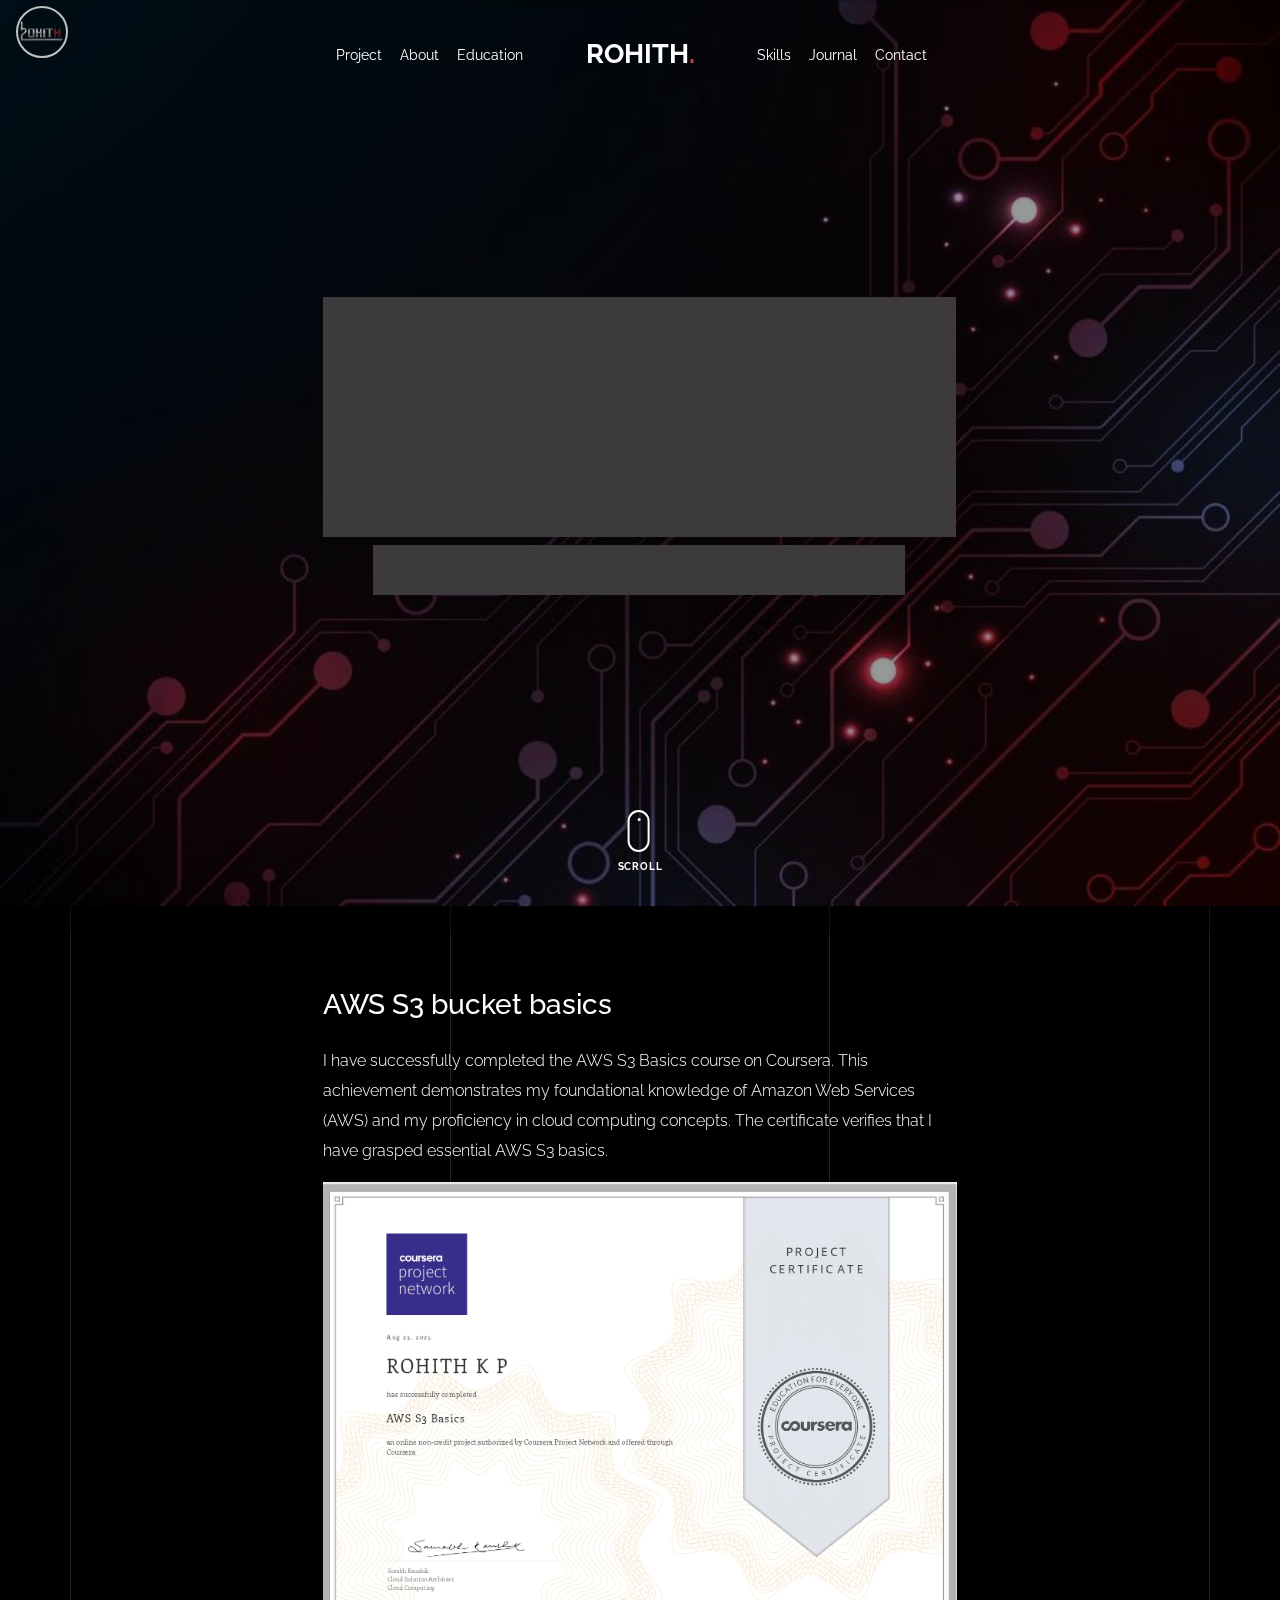
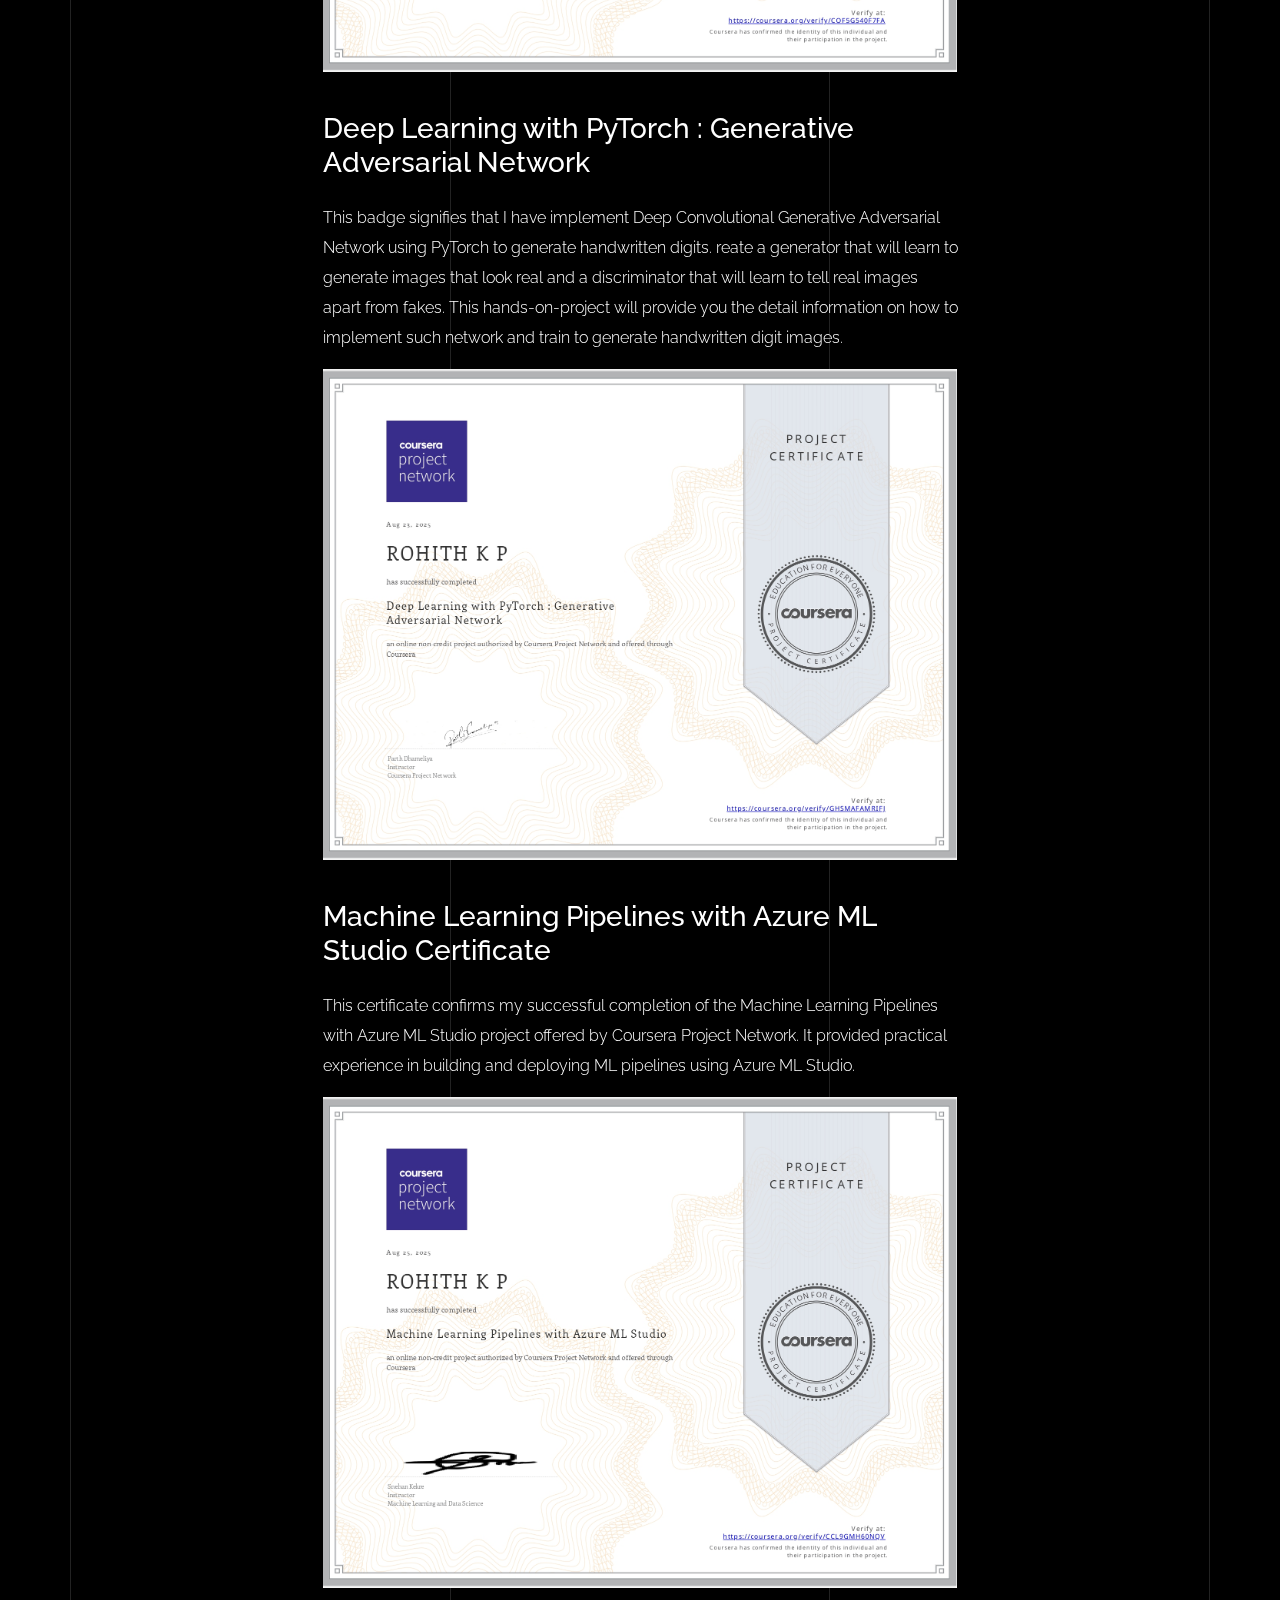
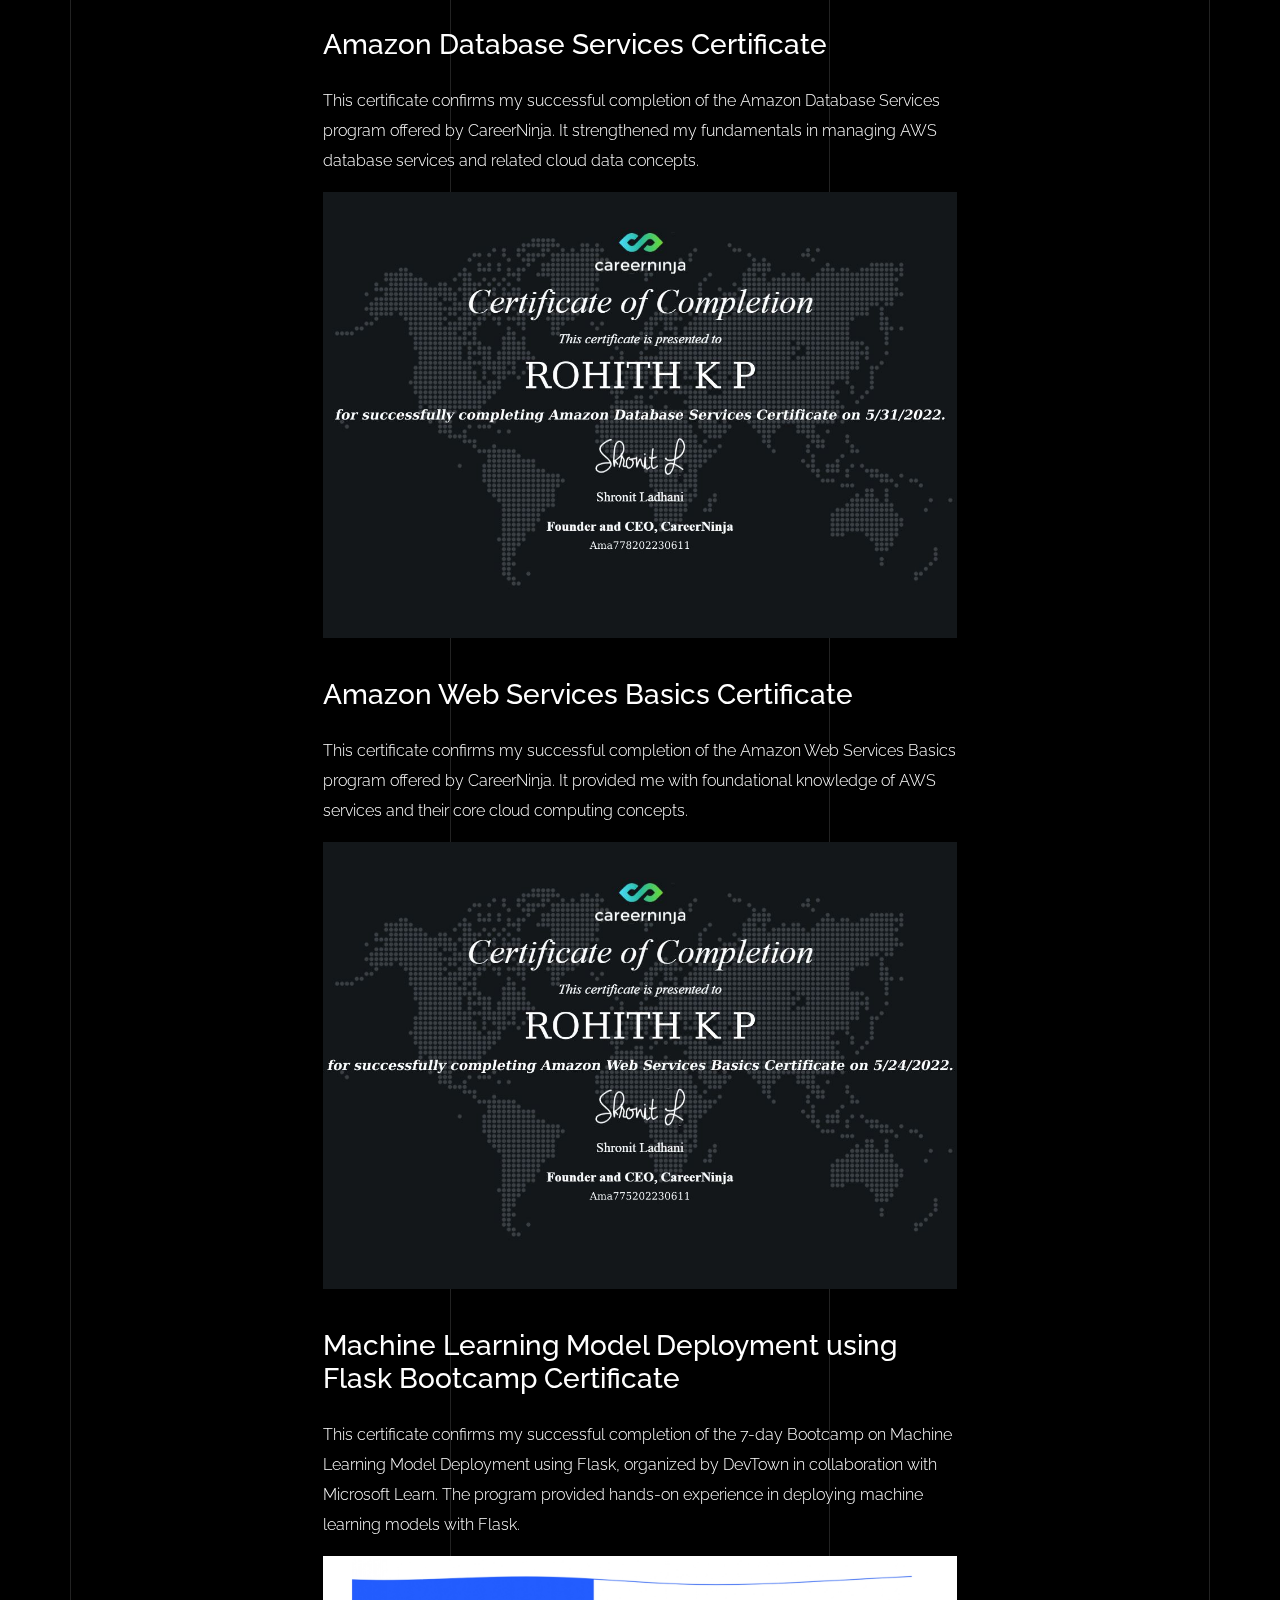
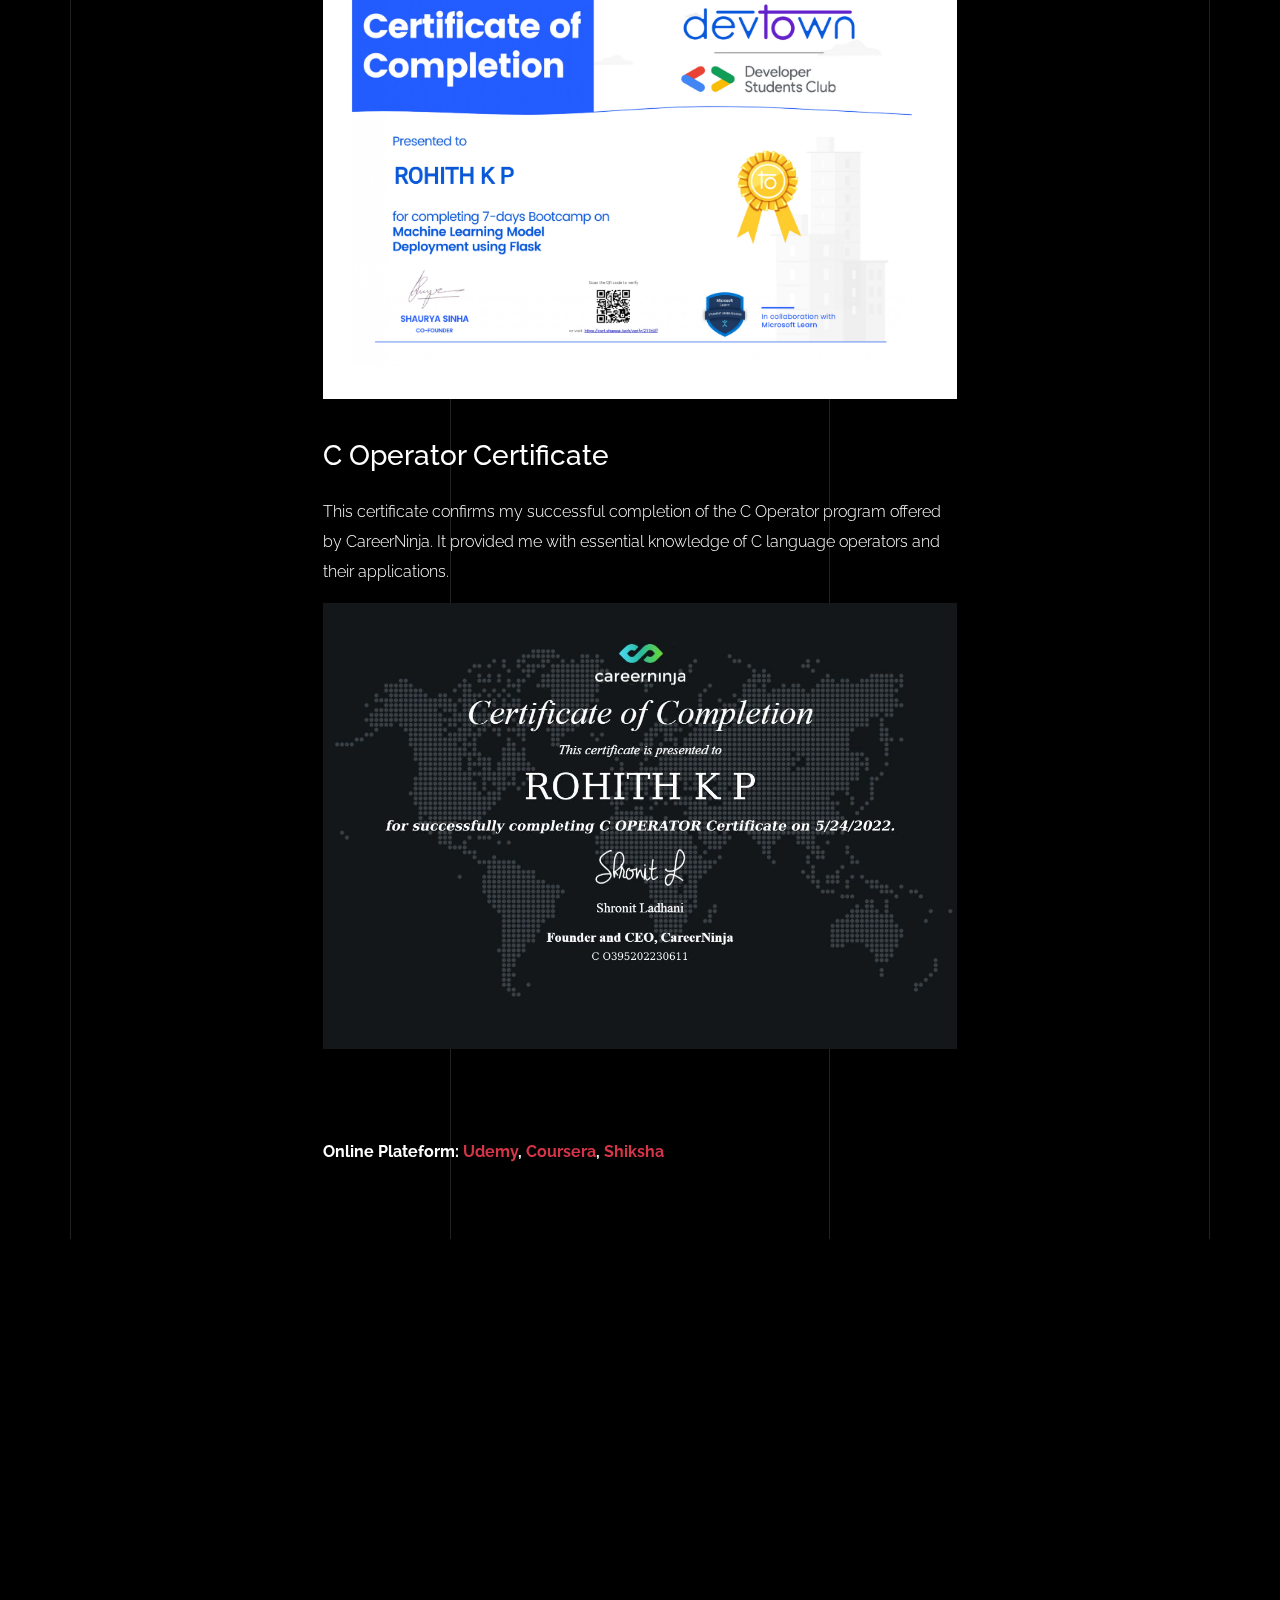
<file: blog-single.html>
<!doctype html>
<html lang="en">
  <head>
    <title>Rohith &mdash; </title>
    <meta charset="utf-8">
    <meta name="viewport" content="width=device-width, initial-scale=1, shrink-to-fit=no">
    
    <meta name="description" content="">
    <meta name="keywords" content="html, css, javascript, jquery">
    <meta name="author" content="">

    <link rel="stylesheet" href="css/vendor/icomoon/style.css">
    <link rel="stylesheet" href="css/vendor/owl.carousel.min.css">
    <link rel="stylesheet" href="css/vendor/aos.css">
    <link rel="stylesheet" href="css/vendor/animate.min.css">
    <link rel="stylesheet" href="css/vendor/bootstrap.min.css">
    <link rel="stylesheet" href="css/vendor/jquery.fancybox.min.css">
    <link rel="icon" type="image/png" href="images/favicon.png">

    

    <!-- Theme Style -->
    <link rel="stylesheet" href="css/style.css">

  </head>
  <body data-spy="scroll" data-target=".site-nav-target" data-offset="200">

<!-- Corner Logo: transparent circle with silver border -->
    <a href="#home-section"
    id="cornerLogo"
    aria-label="Home"
    style="
     position: fixed;
     top: 6px;
     left: 16px; 
     width: 52px;
     height: 52px;
     border: 2px solid silver;  
     border-radius: 50%;
     background: transparent;   
     display: flex;
     align-items: center;
     justify-content: center;
     box-shadow: 0 2px 8px rgba(0,0,0,.15);
     z-index: 2147483647;       
     pointer-events: auto;
    ">
    <img src="images/logorkp.png" alt="Logo"
       style="max-width: 48px; height: auto; display: block;">
    </a>

    <nav class="unslate_co--site-mobile-menu">
      <div class="close-wrap d-flex">
        <a href="#" class="d-flex ml-auto js-menu-toggle">
          <span class="close-label">Close</span>
          <div class="close-times">
            <span class="bar1"></span>
            <span class="bar2"></span>
          </div>
        </a>
      </div>
      <div class="site-mobile-inner"></div>
    </nav>


    <div class="unslate_co--site-wrap">

      <div class="unslate_co--site-inner">

        <div class="lines-wrap">
          <div class="lines-inner">
            <div class="lines"></div>
          </div>
        </div>
        <!-- END lines -->
      
        <nav class="unslate_co--site-nav site-nav-target">

          <div class="container">
          
            <div class="row align-items-center justify-content-between text-left">
              <div class="col-md-5 text-right">
                <ul class="site-nav-ul js-clone-nav text-left d-none d-lg-inline-block">
                  <!-- <li class="has-children">
                    <a href="#home-section" class="nav-link">Home</a>
                    <ul class="dropdown">
                      <li>
                        <a href="index.html">Hero Image BG</a>
                      </li>
                      <li>
                        <a href="index-video.html">Video BG</a>
                      </li>
                      <li>
                        <a href="index-hero-slider.html">Hero Slider</a>
                      </li>
                      <li>
                        <a href="index-sidebar-menu.html">Sidebar Menu</a>
                      </li>
                      <li>
                        <a href="index-right-menu.html">Right Menu</a>
                      </li>
                    </ul>
                  </li> -->
                  <li><a href="#portfolio-section" class="nav-link">Project</a></li>
                  <li><a href="#about-section" class="nav-link">About</a></li>
                  <li><a href="#services-section" class="nav-link">Education</a></li>
                </ul>
              </div>
              <div class="site-logo pos-absolute">
                <a href="index.html" class="unslate_co--site-logo">ROHITH<span>.</span></a>
              </div>
              <div class="col-md-5 text-right text-lg-left">
                <ul class="site-nav-ul js-clone-nav text-left d-none d-lg-inline-block">
                  <li><a href="#skills-section" class="nav-link">Skills</a></li>
                  <!-- <li><a href="#testimonial-section" class="nav-link">Testimonial</a></li> -->
                  <li><a href="#journal-section" class="nav-link">Journal</a></li>
                  <li><a href="#contact-section" class="nav-link">Contact</a></li>
                </ul>
  
                <ul class="site-nav-ul-none-onepage text-right d-inline-block d-lg-none">
                  <li><a href="#" class="js-menu-toggle">Menu</a></li>
                </ul>
  
              </div>
            </div>
          </div>
  
        </nav>
      <!-- END nav -->

      <div class="cover-v1 jarallax overlay" style="background-image: url('images/photo/bg-5.jpg');">
        <div class="container">
          <div class="row align-items-center">
              
            <div class="col-md-7 mx-auto text-center">
              <h1 class="heading gsap-reveal-hero">My Achievement </h1>
              <h2 class="subheading gsap-reveal-hero">I’m a Software Developer Engineer</h2>
            </div>

          </div>
        </div>


        <!-- dov -->
        <a href="#blog-single-section" class="mouse-wrap smoothscroll">
          <span class="mouse">
            <span class="scroll"></span>
          </span>
          <span class="mouse-label">Scroll</span>
        </a>

      </div>
      <!-- END .cover-v1 -->

      <div class="unslate_co--section" id="blog-single-section">
        <div class="container">
          <div class="row justify-content-center">
            <div class="col-md-7">
              <h3 class="mb-4"> AWS S3 bucket basics </h3>
              <p>I have successfully completed the AWS S3 Basics course on Coursera. This achievement demonstrates my foundational knowledge of Amazon Web Services (AWS) and my proficiency in cloud computing concepts. The certificate verifies that I have grasped essential AWS S3 basics.</p>
              <p><img src="images/photo/certificate/awsS3.jpg" alt="Image" class="img-fluid pb-4"></p>
              
              <h3 class="mb-4">Deep Learning with PyTorch : Generative Adversarial Network</h3>
              <p>This badge signifies that I have implement Deep Convolutional Generative Adversarial Network using PyTorch to generate handwritten digits. reate a generator that will learn to generate images that look real and a discriminator that will learn to tell real images apart from fakes. This hands-on-project will provide you the detail information on how to implement such network and train to generate handwritten digit images.</p>
              <p><img src="images/photo/certificate/Deep_Learning_with_PyTorch_Generative.jpg" alt="Image" class="img-fluid pb-4"></p>

              <h3 class="mb-4">Machine Learning Pipelines with Azure ML Studio Certificate</h3>
              <p>This certificate confirms my successful completion of the Machine Learning Pipelines with Azure ML Studio project offered by Coursera Project Network. It provided practical experience in building and deploying ML pipelines using Azure ML Studio.</p>
              <p><img src="images/photo/certificate/azure_ml.jpg" alt="Coursera Machine Learning Pipelines with Azure ML Studio Certificate" class="img-fluid pb-4"></p>


              <h3 class="mb-4">Amazon Database Services Certificate</h3>
              <p>This certificate confirms my successful completion of the Amazon Database Services program offered by CareerNinja. It strengthened my fundamentals in managing AWS database services and related cloud data concepts.</p>
              <p><img src="images/photo/certificate/amazon_db.jpg" alt="Image" class="img-fluid pb-4"></p>


              <h3 class="mb-4">Amazon Web Services Basics Certificate</h3>
              <p>This certificate confirms my successful completion of the Amazon Web Services Basics program offered by CareerNinja. It provided me with foundational knowledge of AWS services and their core cloud computing concepts.</p>
              <p><img src="images/photo/certificate/amazon_web.jpg" alt="CareerNinja Amazon Web Services Basics Certificate" class="img-fluid pb-4"></p>


              <h3 class="mb-4">Machine Learning Model Deployment using Flask Bootcamp Certificate</h3>
              <p>This certificate confirms my successful completion of the 7-day Bootcamp on Machine Learning Model Deployment using Flask, organized by DevTown in collaboration with Microsoft Learn. The program provided hands-on experience in deploying machine learning models with Flask.</p>
              <p><img src="images/photo/certificate/ai_flask.jpg" alt="DevTown Machine Learning Model Deployment using Flask Certificate" class="img-fluid pb-4"></p>


              <h3 class="mb-4">C Operator Certificate</h3>
              <p>This certificate confirms my successful completion of the C Operator program offered by CareerNinja. It provided me with essential knowledge of C language operators and their applications.</p>
              <p><img src="images/photo/certificate/c_operator.jpg" alt="CareerNinja C Operator Certificate" class="img-fluid pb-4"></p>


              <div class="pt-5 categories_tags ">
                <p>Online Plateform:  <a href="https://www.udemy.com/">Udemy</a>, <a href="https://www.coursera.org/courses?query=free">Coursera</a>, <a href="https://www.shiksha.com/provider/devtown-225803/courses-free">Shiksha</a></p>
              </div>
            </div>
          </div>
        </div>
      </div>

      
      </div> 

      <footer class="unslate_co--footer unslate_co--section">
        <div class="container">
          <div class="row justify-content-center">
            <div class="col-md-7">
              
              <div class="footer-site-logo"><a href="#">ROHITH K P<span>.</span></a></div>

              <ul class="footer-site-social">
                <li><a href="https://www.linkedin.com/in/rohith-k-p-2b8a04289">Linkedin</a></li>
                <li><a href="https://github.com/rohithkp1901">Github</a></li>
                <li><a href="https://leetcode.com/u/rohithkp1901/">Leetcode</a></li>
                <li><a href="https://www.instagram.com/r__o_h_i_t__h/">Instagram</a></li>
              </ul>

              <p class="site-copyright">
                
                rohithkp549@gmail.com 
                 | Think creative | This is made with <i class="icon-heart"
                  aria-hidden="true"></i> by <a href="#" target="_blank">Rohith KP</a>
              
              </p>

            </div>
          </div>
        </div>
      </footer>

      
    </div>

    <!-- Loader -->
    <div id="unslate_co--overlayer"></div>
    <div class="site-loader-wrap">
      <div class="site-loader"></div>
    </div>

    <script src="js/scripts-dist.js"></script>
    <script src="js/main.js"></script>

  </body>
</html>
</file>
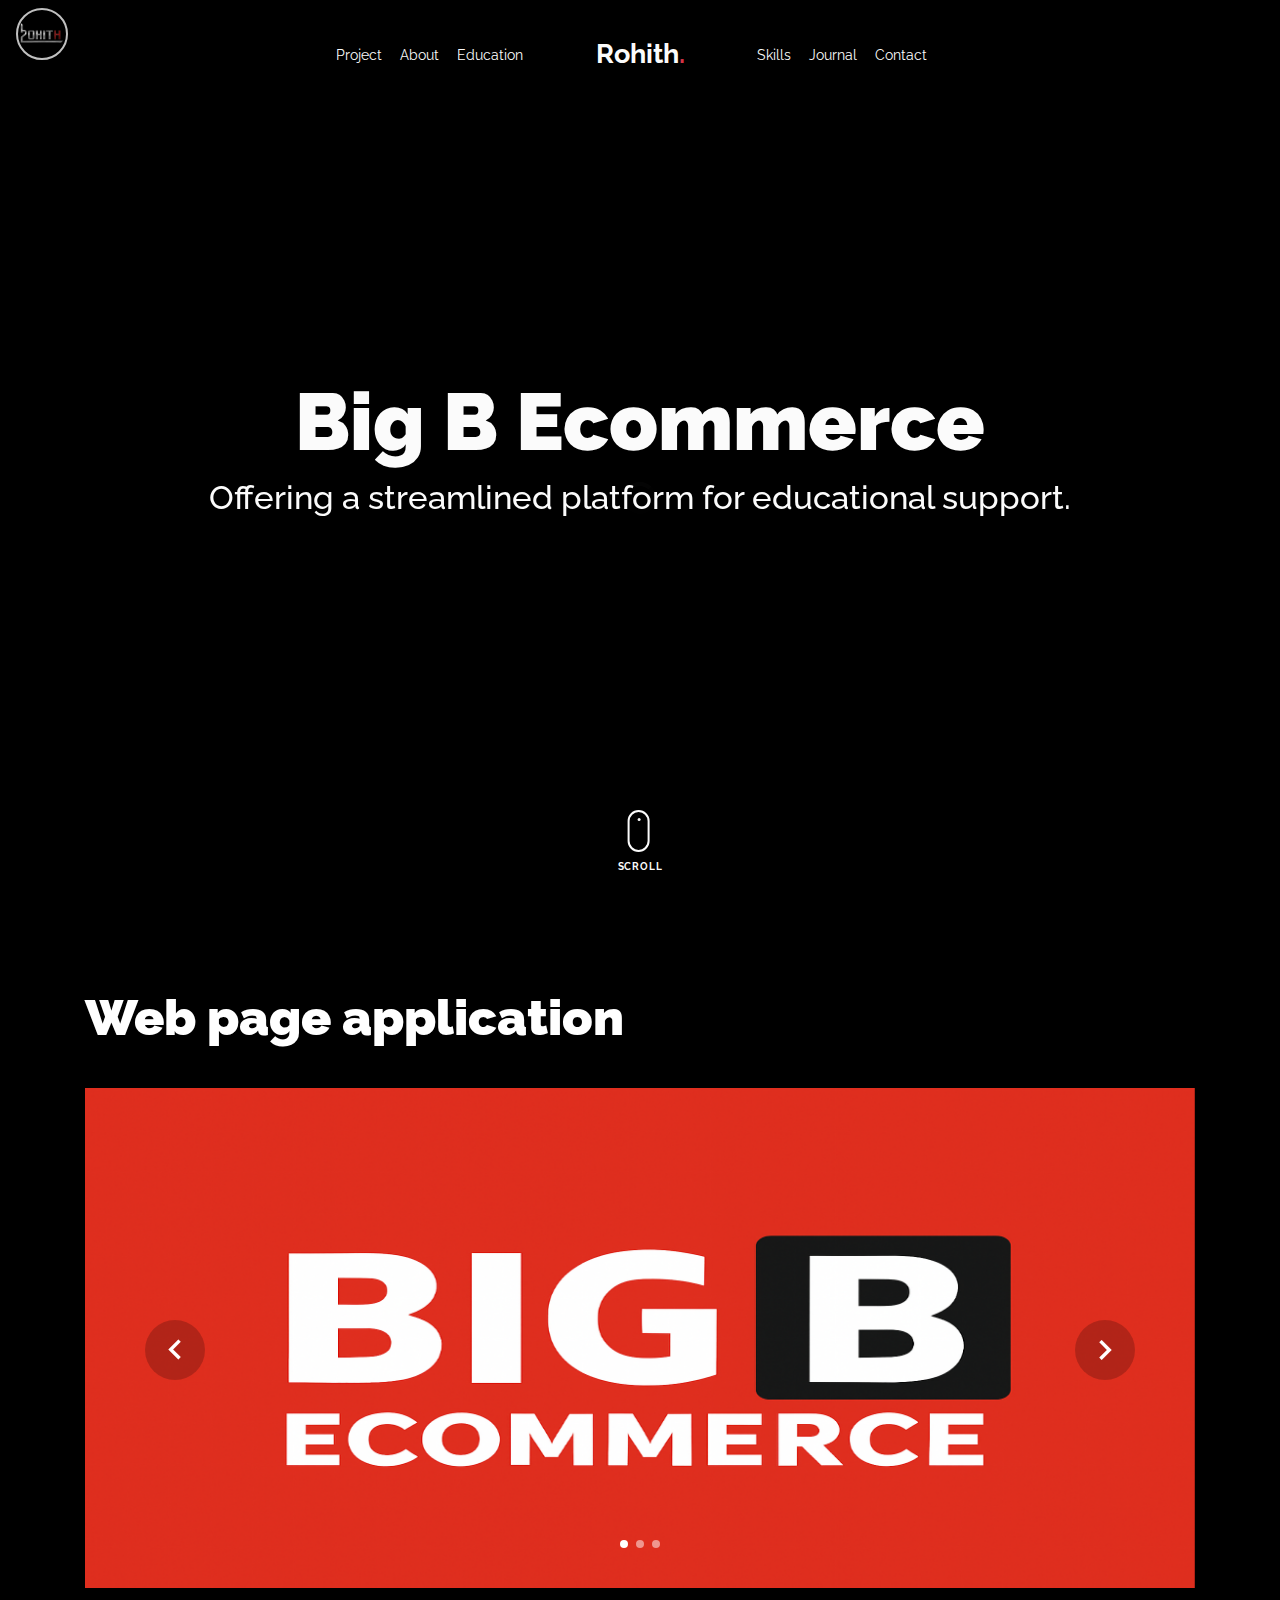
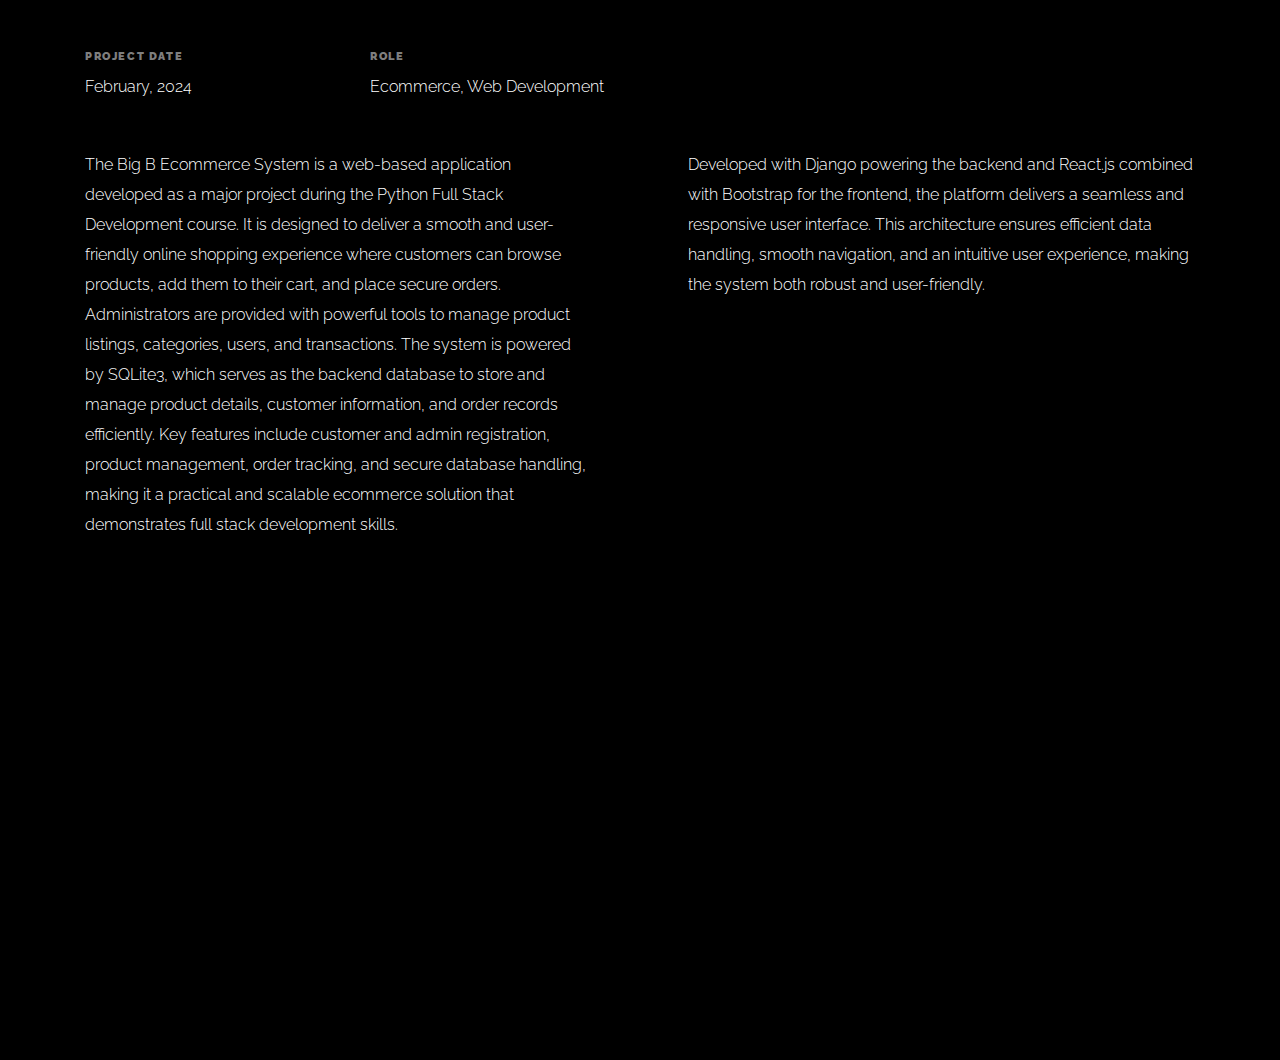
<file: portfolio-single-1.html>
<!doctype html>
<html lang="en">

<head>
  <title>Rohith-page1</title>
  <meta charset="utf-8">
  <meta name="viewport" content="width=device-width, initial-scale=1, shrink-to-fit=no">
  
  <meta name="description" content=" ">
  <meta name="keywords" content="html, css, javascript, jquery">
  <meta name="author" content="">

  <link rel="stylesheet" href="css/vendor/icomoon/style.css">
  <link rel="stylesheet" href="css/vendor/owl.carousel.min.css">
  <link rel="stylesheet" href="css/vendor/aos.css">
  <link rel="stylesheet" href="css/vendor/animate.min.css">
  <link rel="stylesheet" href="css/vendor/bootstrap.min.css">
  <link rel="stylesheet" href="css/vendor/jquery.fancybox.min.css">
  <link rel="icon" type="image/png" href="images/favicon.png">


  <!-- Theme Style -->
  <link rel="stylesheet" href="css/style.css">

</head>

<body data-spy="scroll" data-target=".site-nav-target" data-offset="200">

<!-- Corner Logo: transparent circle with silver border -->
    <a href="#home-section"
    id="cornerLogo"
    aria-label="Home"
    style="
     position: fixed;
     top: 8px;
     left: 16px; 
     width: 52px;
     height: 52px;
     border: 2px solid silver;  
     border-radius: 50%;
     background: transparent;   
     display: flex;
     align-items: center;
     justify-content: center;
     box-shadow: 0 2px 8px rgba(0,0,0,.15);
     z-index: 2147483647;       
     pointer-events: auto;
    ">
    <img src="images/logorkp.png" alt="Logo"
       style="max-width: 48px; height: auto; display: block;">
    </a>

  <nav class="unslate_co--site-mobile-menu">
    <div class="close-wrap d-flex">
      <a href="#" class="d-flex ml-auto js-menu-toggle">
        <span class="close-label">Close</span>
        <div class="close-times">
          <span class="bar1"></span>
          <span class="bar2"></span>
        </div>
      </a>
    </div>
    <div class="site-mobile-inner"></div>
  </nav>

  <div class="unslate_co--site-wrap">

    <div class="unslate_co--site-inner">

      <nav class="unslate_co--site-nav site-nav-target">

        <div class="container">
        
          <div class="row align-items-center justify-content-between text-left">
            <div class="col-md-5 text-right">
              <ul class="site-nav-ul js-clone-nav text-left d-none d-lg-inline-block">
                <li><a href="#portfolio-section" class="nav-link">Project</a></li>
                <li><a href="#about-section" class="nav-link">About</a></li>
                <li><a href="#services-section" class="nav-link">Education</a></li>
              </ul>
            </div>
            <div class="site-logo pos-absolute">
              <a href="index.html" class="unslate_co--site-logo">Rohith<span>.</span></a>
            </div>
            <div class="col-md-5 text-right text-lg-left">
              <ul class="site-nav-ul js-clone-nav text-left d-none d-lg-inline-block">
                <li><a href="#skills-section" class="nav-link">Skills</a></li>
                <!-- <li><a href="#testimonial-section" class="nav-link">Testimonial</a></li> -->
                <li><a href="#journal-section" class="nav-link">Journal</a></li>
                <li><a href="#contact-section" class="nav-link">Contact</a></li>
              </ul>

              <ul class="site-nav-ul-none-onepage text-right d-inline-block d-lg-none">
                <li><a href="#" class="js-menu-toggle">Menu</a></li>
              </ul>

            </div>
          </div>
        </div>

      </nav>
      <!-- END nav -->

      <div class="cover-v1 gradient-bottom-black jarallax">
        <div class="container">
          <div class="row align-items-center">

            <div class="col-md-10 mx-auto text-center">
              <h1 class="heading" data-aos="fade-up">Big B Ecommerce</h1>
              <h2 class="subheading" data-aos="fade-up" data-aos-delay="100">Offering a streamlined platform for educational support.</h2>
            </div>

          </div>
        </div>

        <!-- dov -->
        <a href="#portfolio-single-section" class="mouse-wrap smoothscroll">
          <span class="mouse">
            <span class="scroll"></span>
          </span>
          <span class="mouse-label">Scroll</span>
        </a>

      </div>
      <!-- END .cover-v1 -->

      <div class="container">
        <div class="portfolio-single-wrap unslate_co--section" id="portfolio-single-section">

          <div class="portfolio-single-inner">
            <h2 class="heading-portfolio-single-h2">Web page application </h2>

            <div class="row justify-content-between mb-5">
              <div class="col-12 mb-4" style="height: 530px;">
                <div class="owl-carousel single-slider">
                  <figure class="mb-4">
                    <img src="images/photo/bigb2.png" alt="Image" class="img-fluid" style="height: 500px;">
                  </figure>
                  <figure class="mb-4">
                    <img src="images/photo/bigb1.png" alt="Image" class="img-fluid" style="height: 500px;">
                  </figure>
                  <figure class="mb-4">
                    <img src="images/photo/bigbmain.png" alt="Image" class="img-fluid" style="height: 500px;">
                  </figure>
                  
                </div>
              </div>
              <div class="col-12 mb-5">
                <div class="row">
                  <div class="col-sm-6 col-md-6 col-lg-3">
                    <div class="detail-v1">
                      <span class="detail-label">Project Date</span>
                      <span class="detail-val">February, 2024</span>
                    </div>
                  </div>
                  <div class="col-sm-6 col-md-6 col-lg-3">
                    <div class="detail-v1">
                      <span class="detail-label">Role</span>
                      <span class="detail-val"><a href="#">Ecommerce</a>, <a href="#">Web Development</a></span>
                    </div>
                  </div>
                </div>
              </div>
              <div class="col-md-6 pr-md-5">
                <p>The Big B Ecommerce System is a web-based application developed as a major project during the Python Full Stack Development course. It is designed to deliver a smooth and user-friendly online shopping experience where customers can browse products, add them to their cart, and place secure orders. Administrators are provided with powerful tools to manage product listings, categories, users, and transactions. The system is powered by SQLite3, which serves as the backend database to store and manage product details, customer information, and order records efficiently. Key features include customer and admin registration, product management, order tracking, and secure database handling, making it a practical and scalable ecommerce solution that demonstrates full stack development skills.</p>
              </div>
              <div class="col-md-6 pl-md-5">
                <p>Developed with Django powering the backend and React.js combined with Bootstrap for the frontend, the platform delivers a seamless and responsive user interface. This architecture ensures efficient data handling, smooth navigation, and an intuitive user experience, making the system both robust and user-friendly.</p>
              </div>
            </div>

          </div>
        </div>
      </div>
    </div>

    <footer class="unslate_co--footer unslate_co--section">
      <div class="container">
        <div class="row justify-content-center">
          <div class="col-md-7">
            
            <div class="footer-site-logo"><a href="#">ROHITH K P<span>.</span></a></div>

            <ul class="footer-site-social">
              <li><a href="https://www.linkedin.com/in/rohith-k-p-2b8a04289">Linkedin</a></li>
              <li><a href="https://github.com/rohithkp1901">Github</a></li>
              <li><a href="https://leetcode.com/u/rohithkp1901/">Leetcode</a></li>
              <li><a href="https://www.instagram.com/r__o_h_i_t__h/">Instagram</a></li>
            </ul>

            <p class="site-copyright">
              
              rohithkp549@gmail.com 
               | Think creative | This is made with <i class="icon-heart"
                aria-hidden="true"></i> by <a href="#" target="_blank">Rohith K P</a>
             <a href="#"> <img src="images/logorkp.png" alt="" style="width: 50px; height: 40px;"></a>

            </p>

          </div>
        </div>
      </div>
    </footer>

  </div>

  <!-- Loader -->
  <div id="unslate_co--overlayer"></div>
  <div class="site-loader-wrap">
    <div class="site-loader"></div>
  </div>

  <script src="js/scripts-dist.js"></script>
  <script src="js/main.js"></script>


</body>

</html>
</file>
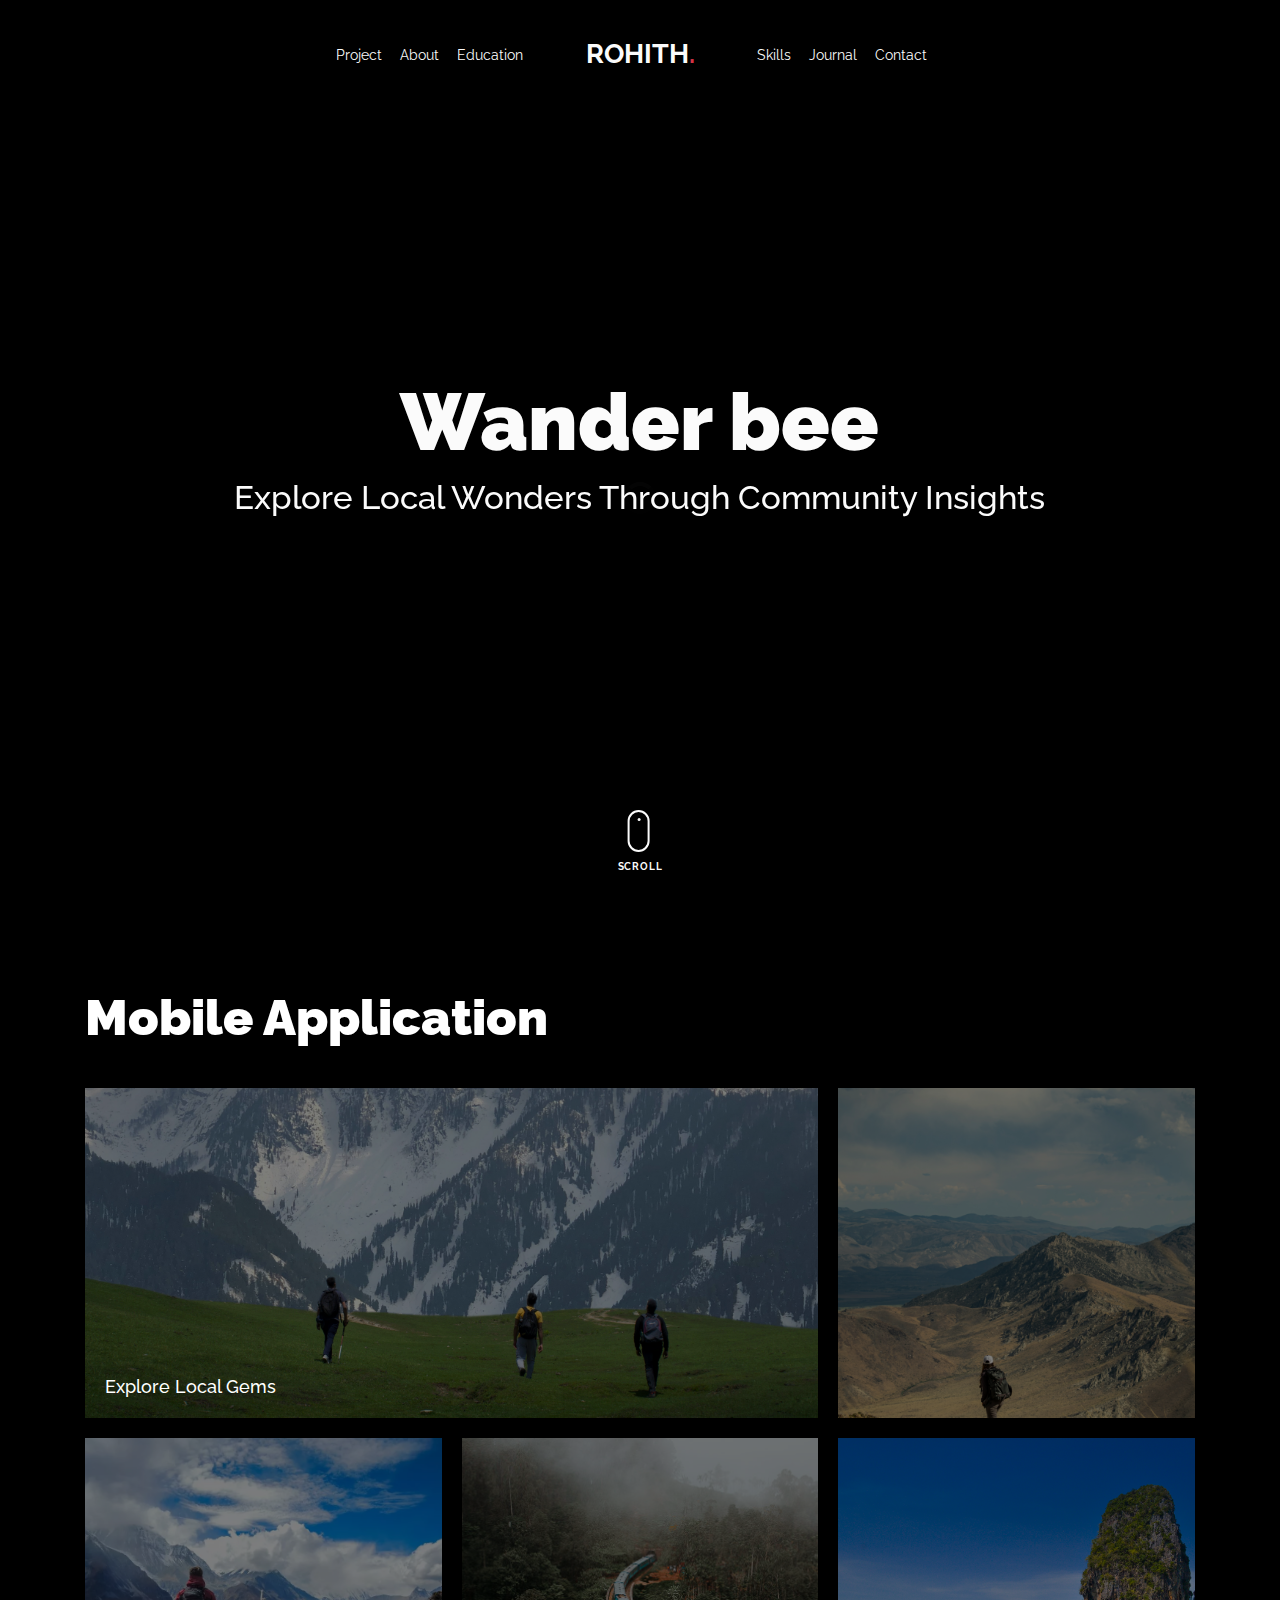
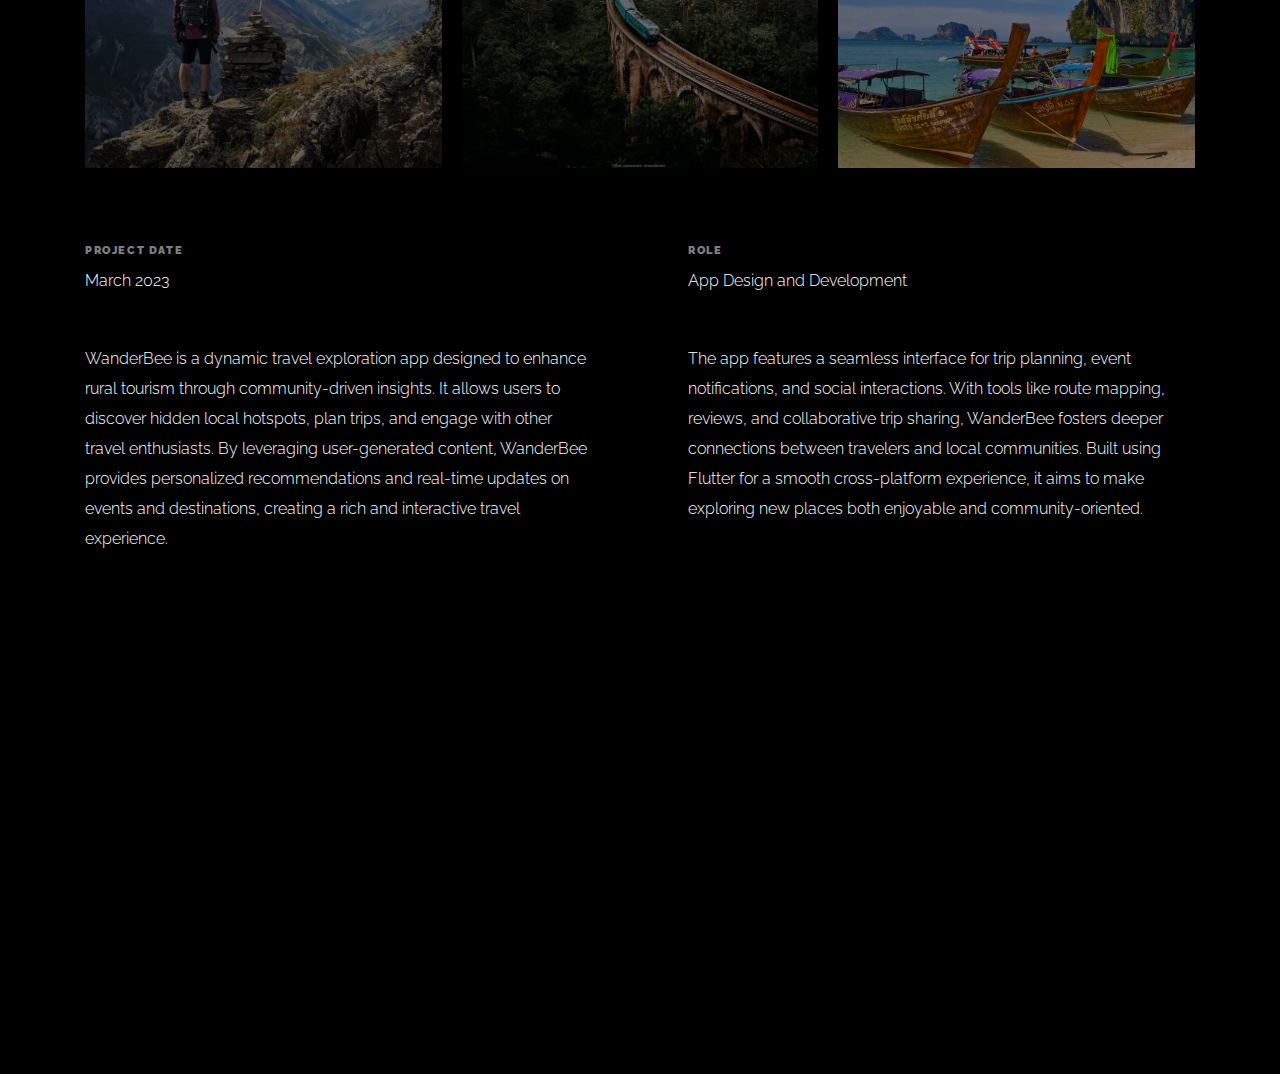
<file: portfolio-single-2.html>
<!doctype html>
<html lang="en">

<head>
  <title>Rohith-page-2</title>
  <meta charset="utf-8">
  <meta name="viewport" content="width=device-width, initial-scale=1, shrink-to-fit=no">
  
  <meta name="description" content="">
  <meta name="keywords" content="html, css, javascript, jquery">
  <meta name="author" content="">

  <link rel="stylesheet" href="css/vendor/icomoon/style.css">
  <link rel="stylesheet" href="css/vendor/owl.carousel.min.css">
  <link rel="stylesheet" href="css/vendor/aos.css">
  <link rel="stylesheet" href="css/vendor/animate.min.css">
  <link rel="stylesheet" href="css/vendor/bootstrap.min.css">
  <link rel="stylesheet" href="css/vendor/jquery.fancybox.min.css">
  <link rel="icon" type="image/png" href="images/favicon.png">


  <!-- Theme Style -->
  <link rel="stylesheet" href="css/style.css">

</head>

<body data-spy="scroll" data-target=".site-nav-target" data-offset="200">

  <nav class="unslate_co--site-mobile-menu">
    <div class="close-wrap d-flex">
      <a href="#" class="d-flex ml-auto js-menu-toggle">
        <span class="close-label">Close</span>
        <div class="close-times">
          <span class="bar1"></span>
          <span class="bar2"></span>
        </div>
      </a>
    </div>
    <div class="site-mobile-inner"></div>
  </nav>

  <div class="unslate_co--site-wrap">

    <div class="unslate_co--site-inner">

      <nav class="unslate_co--site-nav site-nav-target">

        <div class="container">
        
          <div class="row align-items-center justify-content-between text-left">
            <div class="col-md-5 text-right">
              <ul class="site-nav-ul js-clone-nav text-left d-none d-lg-inline-block">
                <!-- <li class="has-children">
                  <a href="#home-section" class="nav-link">Home</a>
                  <ul class="dropdown">
                    <li>
                      <a href="index.html">Hero Image BG</a>
                    </li>
                    <li>
                      <a href="index-video.html">Video BG</a>
                    </li>
                    <li>
                      <a href="index-hero-slider.html">Hero Slider</a>
                    </li>
                    <li>
                      <a href="index-sidebar-menu.html">Sidebar Menu</a>
                    </li>
                    <li>
                      <a href="index-right-menu.html">Right Menu</a>
                    </li>
                  </ul>
                </li> -->
                <li><a href="#portfolio-section" class="nav-link">Project</a></li>
                <li><a href="#about-section" class="nav-link">About</a></li>
                <li><a href="#services-section" class="nav-link">Education</a></li>
              </ul>
            </div>
            <div class="site-logo pos-absolute">
              <a href="index.html" class="unslate_co--site-logo">ROHITH<span>.</span></a>
            </div>
            <div class="col-md-5 text-right text-lg-left">
              <ul class="site-nav-ul js-clone-nav text-left d-none d-lg-inline-block">
                <li><a href="#skills-section" class="nav-link">Skills</a></li>
                <!-- <li><a href="#testimonial-section" class="nav-link">Testimonial</a></li> -->
                <li><a href="#journal-section" class="nav-link">Journal</a></li>
                <li><a href="#contact-section" class="nav-link">Contact</a></li>
              </ul>

              <ul class="site-nav-ul-none-onepage text-right d-inline-block d-lg-none">
                <li><a href="#" class="js-menu-toggle">Menu</a></li>
              </ul>

            </div>
          </div>
        </div>

      </nav>
      <!-- END nav -->

      <div class="cover-v1 gradient-bottom-black jarallax">
        <div class="container">
          <div class="row align-items-center">

            <div class="col-md-10 mx-auto text-center">
              <h1 class="heading" data-aos="fade-up">Wander bee</h1>
              <h2 class="subheading" data-aos="fade-up" data-aos-delay="100">Explore Local Wonders Through Community Insights</h2>
            </div>

          </div>
        </div>

        <!-- dov -->
        <a href="#portfolio-single-section" class="mouse-wrap smoothscroll">
          <span class="mouse">
            <span class="scroll"></span>
          </span>
          <span class="mouse-label">Scroll</span>
        </a>

      </div>
      <!-- END .cover-v1 -->

      <div class="container">
        <div class="portfolio-single-wrap unslate_co--section" id="portfolio-single-section">
          <div class="portfolio-single-inner">
            <h2 class="heading-portfolio-single-h2">Mobile Application</h2>

            <div class="row gutter-v4 align-items-stretch mb-5">
              <div class="col-sm-6 col-md-6 col-lg-8 blog-post-entry">

                <a href="images/photo/travel-4.jpg" class="grid-item blog-item w-100 h-100" data-fancybox="gal" data-caption="A nice caption will be place here">
                  <div class="overlay">
                    <div class="portfolio-item-content">
                      <h3>Explore Local Gems </h3>
                    </div>
                  </div>
                  <img src="images/photo/travel-4.jpg" class="lazyload" alt="Image" />
                </a>

              </div>
              <div class="col-sm-6 col-md-6 col-lg-4 blog-post-entry">
                <a href="images/photo/travel-2.jpg" class="grid-item blog-item w-100 h-100" data-fancybox="gal">
                  <div class="overlay"></div>
                  <img src="images/photo/travel-2.jpg" class="lazyload" alt="Image" />
                </a>
              </div>

              <div class="col-sm-6 col-md-6 col-lg-4 blog-post-entry">

                <a href="images/photo/travel-1.webp" class="grid-item blog-item w-100 h-100" data-fancybox="gal">
                  <div class="overlay"></div>
                  <img src="images/photo/travel-1.webp" class="lazyload" alt="Image" />
                </a>

              </div>
              <div class="col-sm-6 col-md-6 col-lg-4 blog-post-entry">
                <a href="images/photo/travel-5.jpg" class="grid-item blog-item w-100 h-100" data-fancybox="gal">
                  <div class="overlay"></div>
                  <img src="images/photo/travel-5.jpg" class="lazyload" alt="Image" />
                </a>
              </div>

              <div class="col-sm-6 col-md-6 col-lg-4 blog-post-entry">
                <a href="images/photo/travel-6.jpg" class="grid-item blog-item w-100 h-100" data-fancybox="gal">
                  <div class="overlay"></div>
                  <img src="images/photo/travel-6.jpg" class="lazyload" alt="Image" />
                </a>
              </div>

            </div>

            <div class="row justify-content-between mb-5">
              <div class="col-12 mb-5">
                <div class="row">
                  <div class="col-sm-6 col-md-6 col-lg-6">
                    <div class="detail-v1">
                      <span class="detail-label">Project Date</span>
                      <span class="detail-val">March 2023</span>
                    </div>
                  </div>
                  <div class="col-sm-6 col-md-6 col-lg-6 pl-5">
                    <div class="detail-v1">
                      <span class="detail-label">Role</span>
                      <span class="detail-val"> <a href="#">App Design and Development</a></span>
                    </div>
                  </div>
                  
                  
                </div>
              </div>
              <div class="col-md-6 pr-md-5">
                <p>WanderBee is a dynamic travel exploration app designed to enhance rural tourism through community-driven insights. It allows users to discover hidden local hotspots, plan trips, and engage with other travel enthusiasts. By leveraging user-generated content, WanderBee provides personalized recommendations and real-time updates on events and destinations, creating a rich and interactive travel experience.</p>
              </div>
              <div class="col-md-6 pl-md-5">
                <p>The app features a seamless interface for trip planning, event notifications, and social interactions. With tools like route mapping, reviews, and collaborative trip sharing, WanderBee fosters deeper connections between travelers and local communities. Built using Flutter for a smooth cross-platform experience, it aims to make exploring new places both enjoyable and community-oriented.</p>
              </div>
            </div>


          </div>
        </div>
      </div>
    </div> 

    <footer class="unslate_co--footer unslate_co--section">
      <div class="container">
        <div class="row justify-content-center">
          <div class="col-md-7">
            
            <div class="footer-site-logo"><a href="#">ROHITH K P<span>.</span></a></div>

            <ul class="footer-site-social">
              <li><a href="https://www.linkedin.com/in/">Linkedin</a></li>
              <li><a href="https://github.com/rohithkp1901">Github</a></li>
              <!-- <li><a href="https://leetcode.com/u/">Leetcode</a></li> -->
              <li><a href="https://www.instagram.com/r__o_h_i_t__h/">Instagram</a></li>
            </ul>

            <p class="site-copyright">
              
              rohithkp549@gmail.com 
               | Think creative | This is made with <i class="icon-heart"
                aria-hidden="true"></i> by <a href="#" target="_blank">Rohith KP</a>
            
            </p>

          </div>
        </div>
      </div>
    </footer>

  </div>

  <!-- Loader -->
  <div id="unslate_co--overlayer"></div>
  <div class="site-loader-wrap">
    <div class="site-loader"></div>
  </div>

  <script src="js/scripts-dist.js"></script>
  <script src="js/main.js"></script>

</body>

</html>
</file>
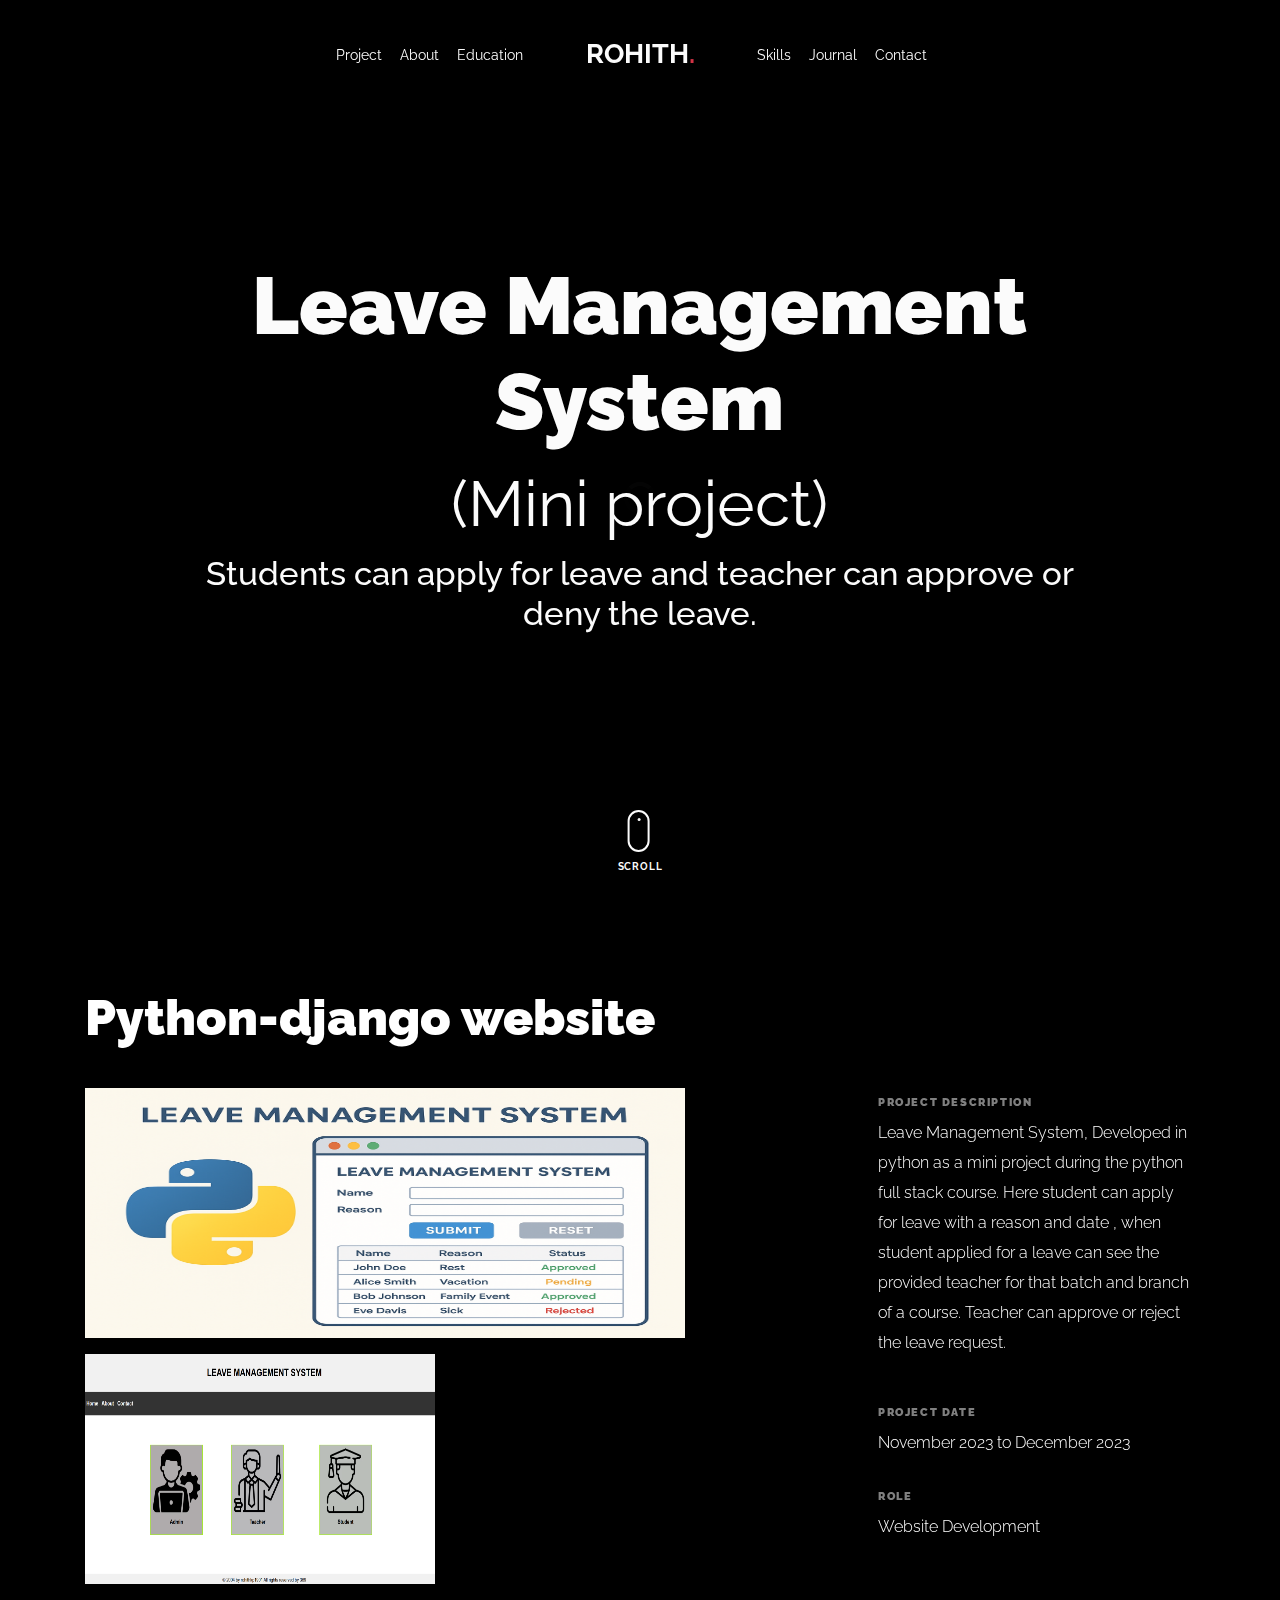
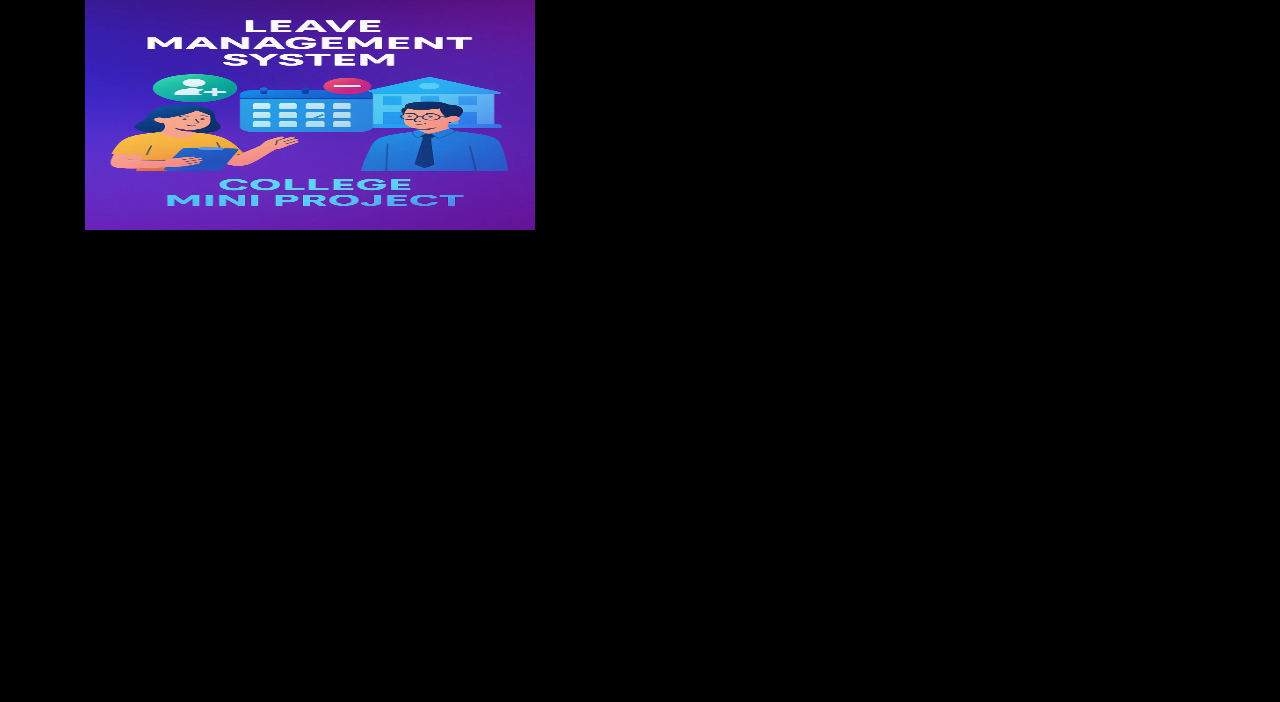
<file: portfolio-single-3.html>
<!doctype html>
<html lang="en">

<head>
  <title>Rohith-page3</title>
  <meta charset="utf-8">
  <meta name="viewport" content="width=device-width, initial-scale=1, shrink-to-fit=no">
  
  <meta name="description" content="">
  <meta name="keywords" content="html, css, javascript, jquery">
  <meta name="author" content="">

  <link rel="stylesheet" href="css/vendor/icomoon/style.css">
  <link rel="stylesheet" href="css/vendor/owl.carousel.min.css">
  <link rel="stylesheet" href="css/vendor/aos.css">
  <link rel="stylesheet" href="css/vendor/animate.min.css">
  <link rel="stylesheet" href="css/vendor/bootstrap.min.css">
  <link rel="stylesheet" href="css/vendor/jquery.fancybox.min.css">

  <!-- Theme Style -->
  <link rel="stylesheet" href="css/style.css">

</head>

<body data-spy="scroll" data-target=".site-nav-target" data-offset="200">

  <nav class="unslate_co--site-mobile-menu">
    <div class="close-wrap d-flex">
      <a href="#" class="d-flex ml-auto js-menu-toggle">
        <span class="close-label">Close</span>
        <div class="close-times">
          <span class="bar1"></span>
          <span class="bar2"></span>
        </div>
      </a>
    </div>
    <div class="site-mobile-inner"></div>
  </nav>

  <div class="unslate_co--site-wrap">

    <div class="unslate_co--site-inner">

      <nav class="unslate_co--site-nav site-nav-target">

        <div class="container">
        
          <div class="row align-items-center justify-content-between text-left">
            <div class="col-md-5 text-right">
              <ul class="site-nav-ul js-clone-nav text-left d-none d-lg-inline-block">
                <!-- <li class="has-children">
                  <a href="#home-section" class="nav-link">Home</a>
                  <ul class="dropdown">
                    <li>
                      <a href="index.html">Hero Image BG</a>
                    </li>
                    <li>
                      <a href="index-video.html">Video BG</a>
                    </li>
                    <li>
                      <a href="index-hero-slider.html">Hero Slider</a>
                    </li>
                    <li>
                      <a href="index-sidebar-menu.html">Sidebar Menu</a>
                    </li>
                    <li>
                      <a href="index-right-menu.html">Right Menu</a>
                    </li>
                  </ul>
                </li> -->
                <li><a href="#portfolio-section" class="nav-link">Project</a></li>
                <li><a href="#about-section" class="nav-link">About</a></li>
                <li><a href="#services-section" class="nav-link">Education</a></li>
              </ul>
            </div>
            <div class="site-logo pos-absolute">
              <a href="index.html" class="unslate_co--site-logo">ROHITH<span>.</span></a>
            </div>
            <div class="col-md-5 text-right text-lg-left">
              <ul class="site-nav-ul js-clone-nav text-left d-none d-lg-inline-block">
                <li><a href="#skills-section" class="nav-link">Skills</a></li>
                <!-- <li><a href="#testimonial-section" class="nav-link">Testimonial</a></li> -->
                <li><a href="#journal-section" class="nav-link">Journal</a></li>
                <li><a href="#contact-section" class="nav-link">Contact</a></li>
              </ul>

              <ul class="site-nav-ul-none-onepage text-right d-inline-block d-lg-none">
                <li><a href="#" class="js-menu-toggle">Menu</a></li>
              </ul>

            </div>
          </div>
        </div>

      </nav>
      <!-- END nav -->

      <div class="cover-v1 gradient-bottom-black jarallax">
        <div class="container">
          <div class="row align-items-center">

            <div class="col-md-10 mx-auto text-center">
              <h1 class="heading" data-aos="fade-up">Leave Management System <br> <small>(Mini project)</small> </h1>
              <h2 class="subheading" data-aos="fade-up" data-aos-delay="100">Students can apply for leave and teacher can approve or deny the leave. </h2>
            </div>

          </div>
        </div>

        <!-- dov -->
        <a href="#portfolio-single-section" class="mouse-wrap smoothscroll">
          <span class="mouse">
            <span class="scroll"></span>
          </span>
          <span class="mouse-label">Scroll</span>
        </a>

      </div>
      <!-- END .cover-v1 -->

      <div class="container">
        <div class="portfolio-single-wrap unslate_co--section" id="portfolio-single-section">
          <div class="portfolio-single-inner">

            <h2 class="heading-portfolio-single-h2">Python-django website</h2>

            <div class="row justify-content-between align-items-stretch">

              <div class="col-lg-8">
                <p><a href="images/photo/lms.png" data-fancybox="gal"><img src="images/photo/lms.png" alt="Image" class="img-fluid" style="height: 250px;width: 600px;"></a></p>
                <p><a href="images/photo/lms-2.avif" data-fancybox="gal"><img src="images/photo/lms-2.avif" alt="Image" class="img-fluid" style="height: 230px;width: 350px;"></a></p>
                <p><a href="images/photo/leave_management_system.webp" data-fancybox="gal"><img src="images/photo/leave_management_system.webp" alt="Image" class="img-fluid" style="height: 230px;width: 450px;"></a></p>
              </div>
              <div class="col-lg-4 pl-lg-5">
                <div class="unslate_co--sticky">
                  <div class="row">
                    <div class="col-md-12 mb-4">
                      <div class="detail-v1">
                        <span class="detail-label">Project Description</span>
                        <p> Leave Management System, Developed in python as a mini project during the python full stack course. Here student can apply for leave with a reason and date , when student applied for a leave can see the provided teacher for that batch and branch of a course. Teacher can approve or reject the leave request.</p>
                      </div>
                    </div>

                    <div class="col-md-12 mb-4">
                      <div class="detail-v1">
                        <span class="detail-label">Project Date</span>
                        <span class="detail-val">November 2023 to December 2023</span>
                      </div>
                    </div>
                    <div class="col-md-12 mb-4">
                      <div class="detail-v1">
                        <span class="detail-label">Role</span>
                        <span class="detail-val"><a href="#">Website Development</a></span>
                      </div>
                    </div>
                   
                  </div>
                </div> 
              </div>

            </div>

          </div>
        </div>
      </div>
    </div>

    <footer class="unslate_co--footer unslate_co--section">
      <div class="container">
        <div class="row justify-content-center">
          <div class="col-md-7">

            <div class="footer-site-logo"><a href="#">ROHITH<span>.</span></a></div>

            <!-- <ul class="footer-site-social">
              <li><a href="#">Facebook</a></li>
              <li><a href="#">Twitter</a></li>
              <li><a href="#">Instagram</a></li>
              <li><a href="#">Dribbble</a></li>
              <li><a href="#">Behance</a></li>
            </ul> -->

            <p class="site-copyright">
                
                <!-- Link back to Colorlib can't be removed. Template is licensed under CC BY 3.0. -->
                Copyright &copy;
                <script>
                  document.write(new Date().getFullYear());
                </script> All rights reserved | This template is made with <i class="icon-heart"
                  aria-hidden="true"></i> by <a href="https://colorlib.com" target="_blank">Rohith K P</a>
                <!-- Link back to Colorlib can't be removed. Template is licensed under CC BY 3.0. -->
              
              </p>

          </div>
        </div>
      </div>
    </footer>

  </div>

  <!-- Loader -->
  <div id="unslate_co--overlayer"></div>
  <div class="site-loader-wrap">
    <div class="site-loader"></div>
  </div>

  <script src="js/scripts-dist.js"></script>
  <script src="js/main.js"></script>


</body>

</html>
</file>
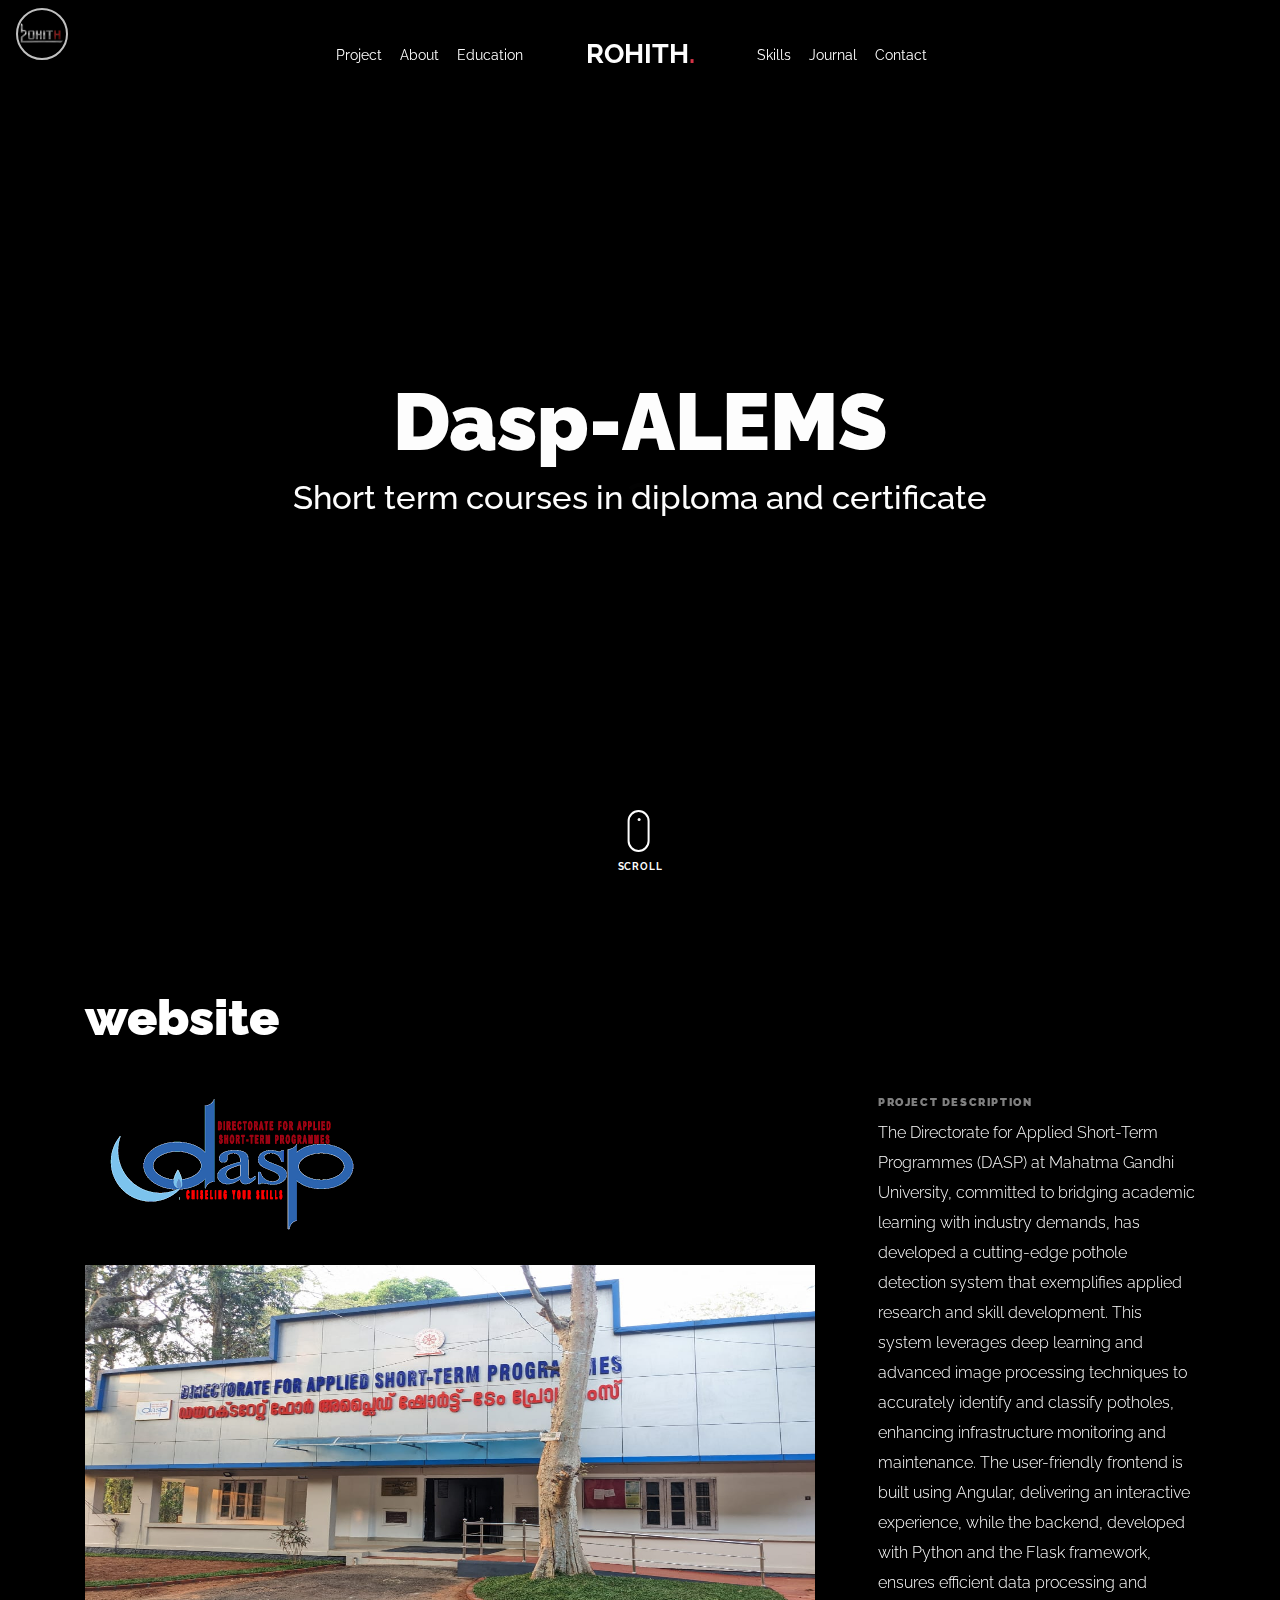
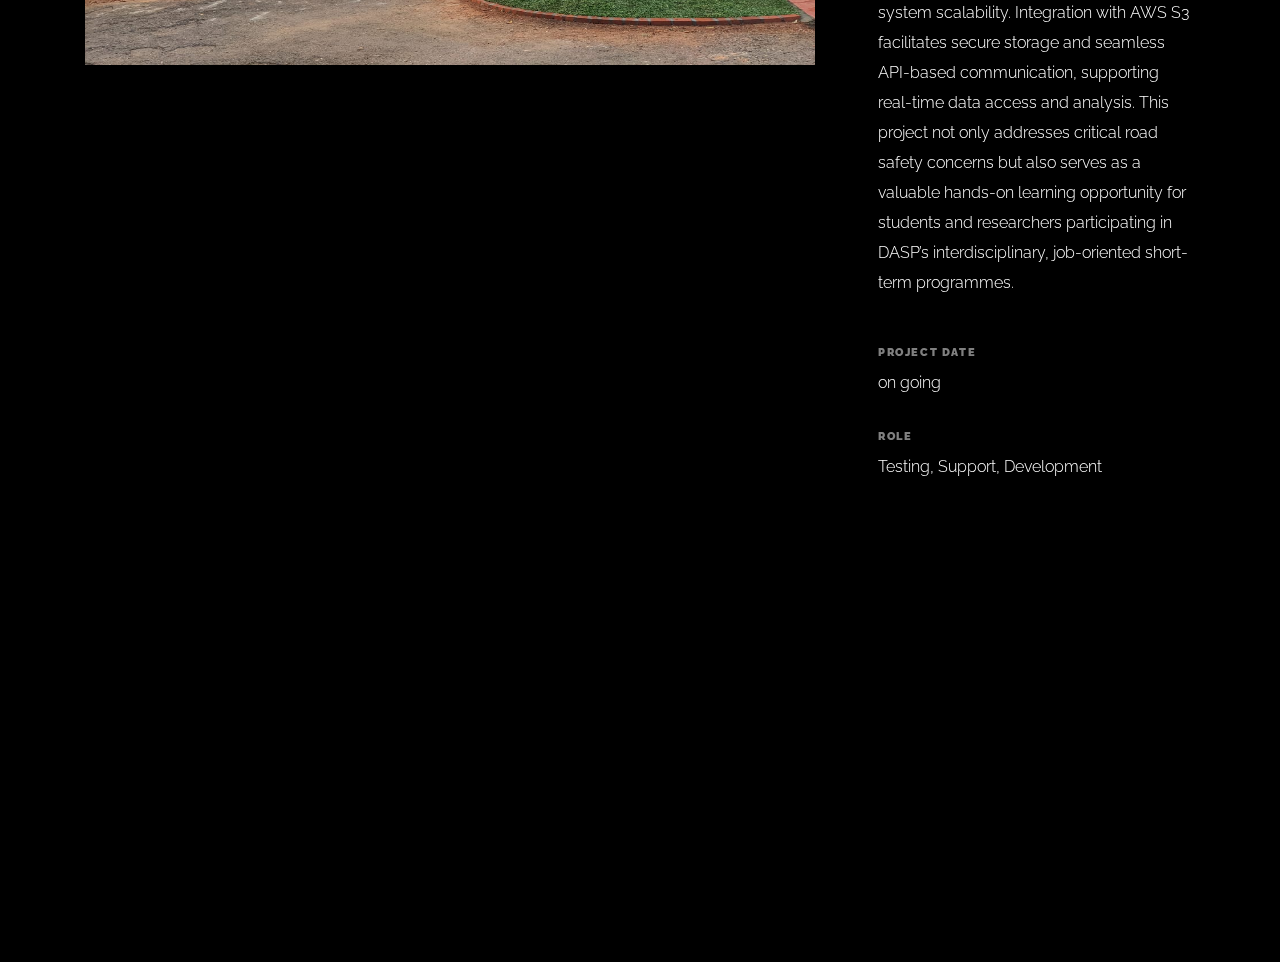
<file: portfolio-single-4.html>
<!doctype html>
<html lang="en">

<head>
  <title>Rohith-page-4</title>
  <meta charset="utf-8">
  <meta name="viewport" content="width=device-width, initial-scale=1, shrink-to-fit=no">
  
  <meta name="description" content="">
  <meta name="keywords" content="html, css, javascript, jquery">
  <meta name="author" content="">

  <link rel="stylesheet" href="css/vendor/icomoon/style.css">
  <link rel="stylesheet" href="css/vendor/owl.carousel.min.css">
  <link rel="stylesheet" href="css/vendor/aos.css">
  <link rel="stylesheet" href="css/vendor/animate.min.css">
  <link rel="stylesheet" href="css/vendor/bootstrap.min.css">
  <link rel="stylesheet" href="css/vendor/jquery.fancybox.min.css">
  <link rel="icon" type="image/png" href="images/favicon.png">


  <!-- Theme Style -->
  <link rel="stylesheet" href="css/style.css">

</head>

<body data-spy="scroll" data-target=".site-nav-target" data-offset="200">

<!-- Corner Logo: transparent circle with silver border -->
    <a href="#home-section"
    id="cornerLogo"
    aria-label="Home"
    style="
     position: fixed;
     top: 8px;
     left: 16px; 
     width: 52px;
     height: 52px;
     border: 2px solid silver;  
     border-radius: 50%;
     background: transparent;   
     display: flex;
     align-items: center;
     justify-content: center;
     box-shadow: 0 2px 8px rgba(0,0,0,.15);
     z-index: 2147483647;       
     pointer-events: auto;
    ">
    <img src="images/logorkp.png" alt="Logo"
       style="max-width: 48px; height: auto; display: block;">
    </a>

  <nav class="unslate_co--site-mobile-menu">
    <div class="close-wrap d-flex">
      <a href="#" class="d-flex ml-auto js-menu-toggle">
        <span class="close-label">Close</span>
        <div class="close-times">
          <span class="bar1"></span>
          <span class="bar2"></span>
        </div>
      </a>
    </div>
    <div class="site-mobile-inner"></div>
  </nav>

  <div class="unslate_co--site-wrap">

    <div class="unslate_co--site-inner">

      <nav class="unslate_co--site-nav site-nav-target">

        <div class="container">
        
          <div class="row align-items-center justify-content-between text-left">
            <div class="col-md-5 text-right">
              <ul class="site-nav-ul js-clone-nav text-left d-none d-lg-inline-block">
                <li><a href="#portfolio-section" class="nav-link">Project</a></li>
                <li><a href="#about-section" class="nav-link">About</a></li>
                <li><a href="#services-section" class="nav-link">Education</a></li>
              </ul>
            </div>
            <div class="site-logo pos-absolute">
              <a href="index.html" class="unslate_co--site-logo">ROHITH<span>.</span></a>
            </div>
            <div class="col-md-5 text-right text-lg-left">
              <ul class="site-nav-ul js-clone-nav text-left d-none d-lg-inline-block">
                <li><a href="#skills-section" class="nav-link">Skills</a></li>
                <!-- <li><a href="#testimonial-section" class="nav-link">Testimonial</a></li> -->
                <li><a href="#journal-section" class="nav-link">Journal</a></li>
                <li><a href="#contact-section" class="nav-link">Contact</a></li>
              </ul>

              <ul class="site-nav-ul-none-onepage text-right d-inline-block d-lg-none">
                <li><a href="#" class="js-menu-toggle">Menu</a></li>
              </ul>

            </div>
          </div>
        </div>

      </nav>
      <!-- END nav -->

      <div class="cover-v1 gradient-bottom-black jarallax">
        <div class="container">
          <div class="row align-items-center">

            <div class="col-md-10 mx-auto text-center">
              <h1 class="heading" data-aos="fade-up">Dasp-ALEMS</h1>
              <h2 class="subheading" data-aos="fade-up" data-aos-delay="100">Short term courses in diploma and certificate</h2>
            </div>

          </div>
        </div>

        <!-- dov -->
        <a href="#portfolio-single-section" class="mouse-wrap smoothscroll">
          <span class="mouse">
            <span class="scroll"></span>
          </span>
          <span class="mouse-label">Scroll</span>
        </a>

      </div>
      <!-- END .cover-v1 -->

      <div class="container">
        <div class="portfolio-single-wrap unslate_co--section" id="portfolio-single-section">
          <div class="portfolio-single-inner">

            <h2 class="heading-portfolio-single-h2">website</h2>

            <div class="row justify-content-between align-items-stretch">

              <div class="col-lg-8">
                <p><a href="images/photo/dasp-1.webp" data-fancybox="gal"><img src="images/photo/dasp-1.webp" alt="Image" class="img-fluid"></a></p>
                <p><a href="images/photo/dasp1.jpg" data-fancybox="gal"><img src="images/photo/dasp1.jpg" alt="Image" class="img-fluid" style="height: 400px;width: 800px;"></a></p>
              </div>
              <div class="col-lg-4 pl-lg-5">
                <div class="unslate_co--sticky">
                  <div class="row">
                    <div class="col-md-12 mb-4">
                      <div class="detail-v1">
                        <span class="detail-label">Project Description</span>
                        <p>The Directorate for Applied Short-Term Programmes (DASP) at Mahatma Gandhi University, committed to bridging academic learning with industry demands, has developed a cutting-edge pothole detection system that exemplifies applied research and skill development. This system leverages deep learning and advanced image processing techniques to accurately identify and classify potholes, enhancing infrastructure monitoring and maintenance. The user-friendly frontend is built using Angular, delivering an interactive experience, while the backend, developed with Python and the Flask framework, ensures efficient data processing and system scalability. Integration with AWS S3 facilitates secure storage and seamless API-based communication, supporting real-time data access and analysis. This project not only addresses critical road safety concerns but also serves as a valuable hands-on learning opportunity for students and researchers participating in DASP’s interdisciplinary, job-oriented short-term programmes.</p>
                      </div>
                    </div>

                    <div class="col-md-12 mb-4">
                      <div class="detail-v1">
                        <span class="detail-label">Project Date</span>
                        <span class="detail-val">on going</span>
                      </div>
                    </div>
                    <div class="col-md-12 mb-4">
                      <div class="detail-v1">
                        <span class="detail-label">Role</span>
                        <span class="detail-val"> <a href="#">Testing, Support, Development</a></span>
                      </div>
                    </div>
                    
                    
                  </div>
                </div> 
              </div>

            </div>

          </div>
        </div>
      </div>
    </div> 

    <footer class="unslate_co--footer unslate_co--section">
      <div class="container">
        <div class="row justify-content-center">
          <div class="col-md-7">
            
            <div class="footer-site-logo"><a href="#">ROHITH K P<span>.</span></a></div>

            <ul class="footer-site-social">
              <li><a href="https://www.linkedin.com/in/rohith-k-p-2b8a04289">Linkedin</a></li>
              <li><a href="https://github.com/rohithkp1901">Github</a></li>
              <li><a href="https://leetcode.com/u/rohithkp1901/">Leetcode</a></li>
              <li><a href="https://www.instagram.com/r__o_h_i_t__h/">Instagram</a></li>
            </ul>

            <p class="site-copyright">
              
              rohithkp549@gmail.com 
               | Think creative | This is made with <i class="icon-heart"
                aria-hidden="true"></i> by <a href="#" target="_blank">Rohith KP</a>
            
            </p>

          </div>
        </div>
      </div>
    </footer>

  </div>

  <!-- Loader -->
  <div id="unslate_co--overlayer"></div>
  <div class="site-loader-wrap">
    <div class="site-loader"></div>
  </div>

  <script src="js/scripts-dist.js"></script>
  <script src="js/main.js"></script>

  
</body>

</html>
</file>
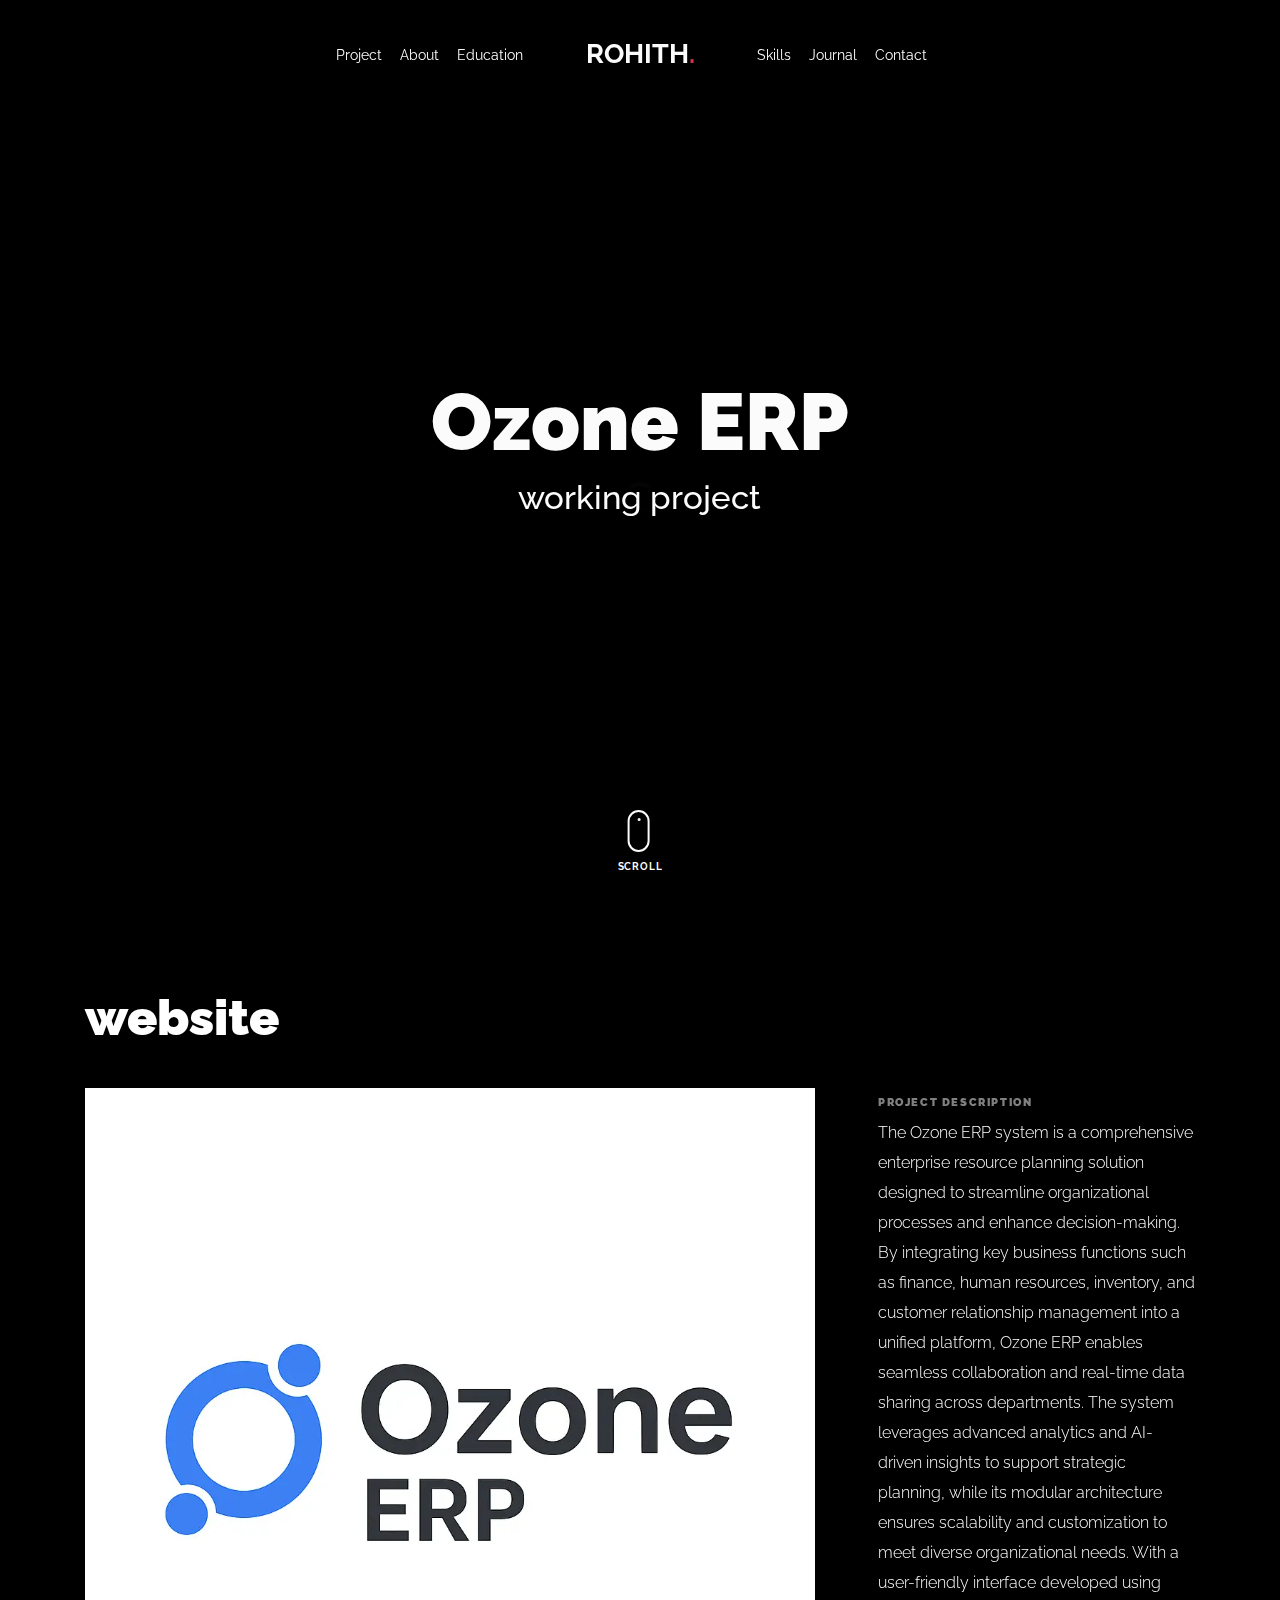
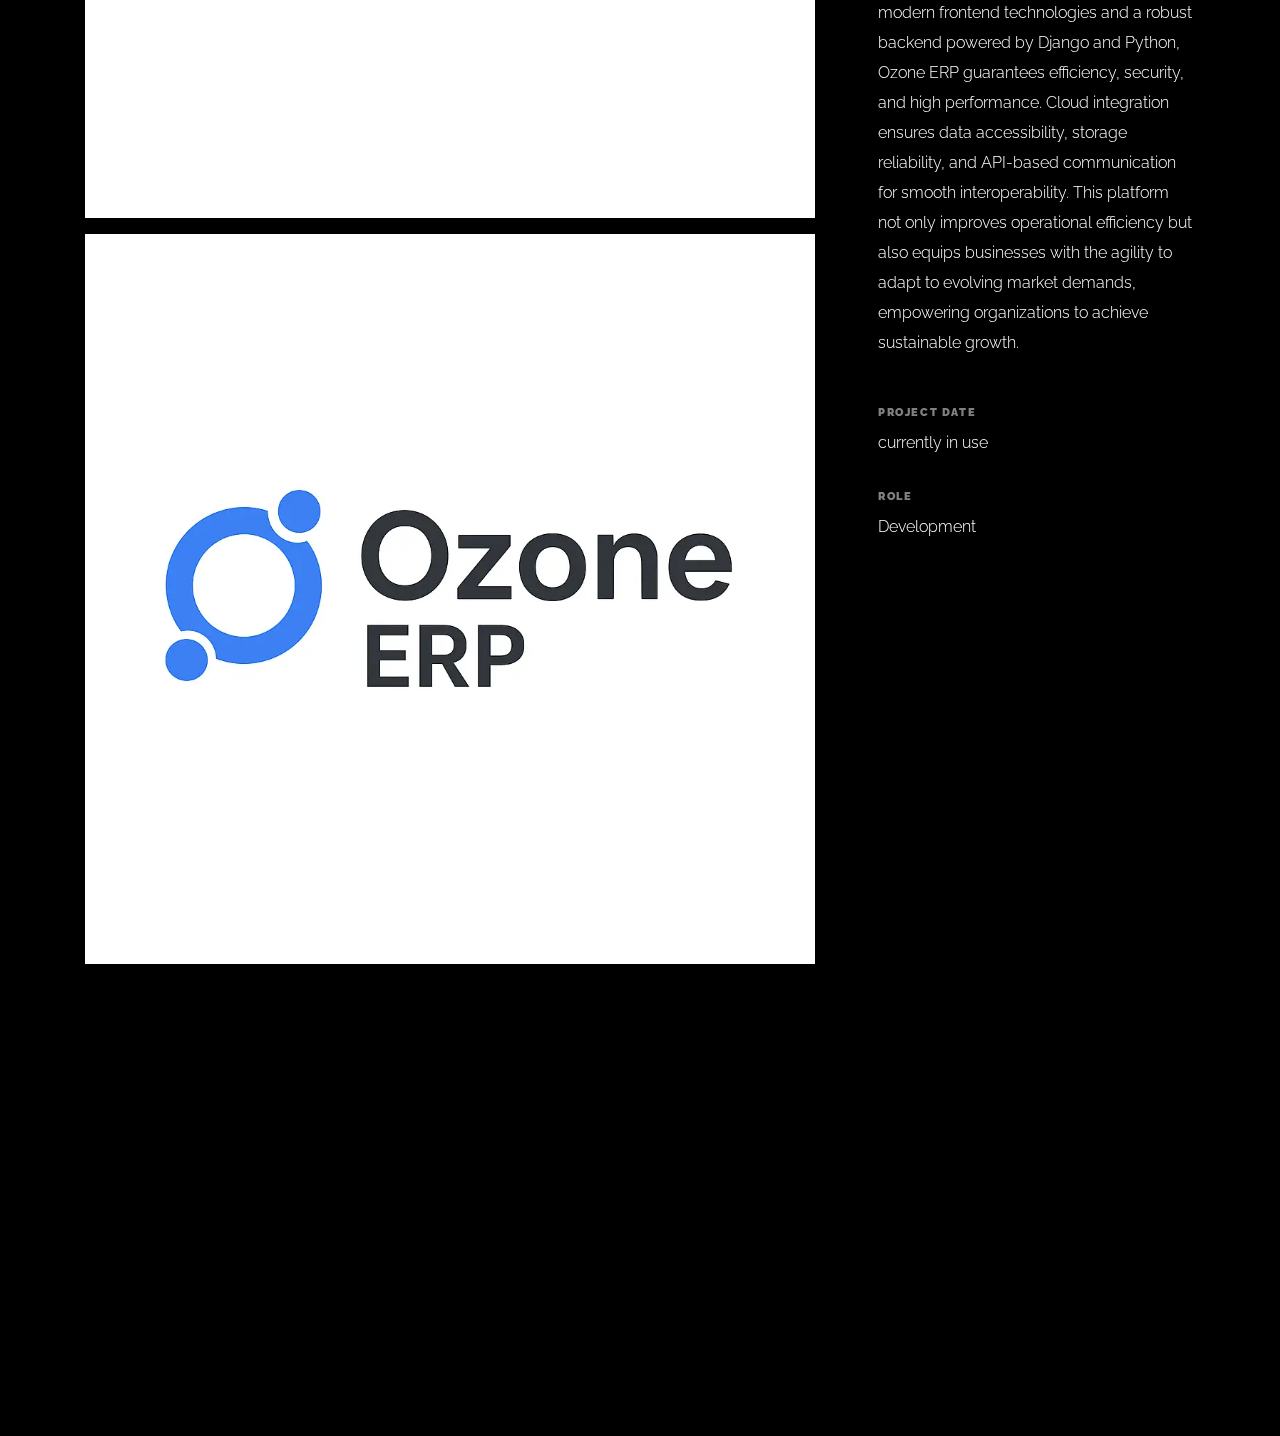
<file: portfolio-single-5.html>
<!doctype html>
<html lang="en">

<head>
  <title>Rohith-page-5</title>
  <meta charset="utf-8">
  <meta name="viewport" content="width=device-width, initial-scale=1, shrink-to-fit=no">
  
  <meta name="description" content="">
  <meta name="keywords" content="html, css, javascript, jquery">
  <meta name="author" content="">

  <link rel="stylesheet" href="css/vendor/icomoon/style.css">
  <link rel="stylesheet" href="css/vendor/owl.carousel.min.css">
  <link rel="stylesheet" href="css/vendor/aos.css">
  <link rel="stylesheet" href="css/vendor/animate.min.css">
  <link rel="stylesheet" href="css/vendor/bootstrap.min.css">
  <link rel="stylesheet" href="css/vendor/jquery.fancybox.min.css">
  <link rel="icon" type="image/png" href="images/favicon.png">


  <!-- Theme Style -->
  <link rel="stylesheet" href="css/style.css">

</head>

<body data-spy="scroll" data-target=".site-nav-target" data-offset="200">

  <nav class="unslate_co--site-mobile-menu">
    <div class="close-wrap d-flex">
      <a href="#" class="d-flex ml-auto js-menu-toggle">
        <span class="close-label">Close</span>
        <div class="close-times">
          <span class="bar1"></span>
          <span class="bar2"></span>
        </div>
      </a>
    </div>
    <div class="site-mobile-inner"></div>
  </nav>

  <div class="unslate_co--site-wrap">

    <div class="unslate_co--site-inner">

      <nav class="unslate_co--site-nav site-nav-target">

        <div class="container">
        
          <div class="row align-items-center justify-content-between text-left">
            <div class="col-md-5 text-right">
              <ul class="site-nav-ul js-clone-nav text-left d-none d-lg-inline-block">
                <li><a href="#portfolio-section" class="nav-link">Project</a></li>
                <li><a href="#about-section" class="nav-link">About</a></li>
                <li><a href="#services-section" class="nav-link">Education</a></li>
              </ul>
            </div>
            <div class="site-logo pos-absolute">
              <a href="index.html" class="unslate_co--site-logo">ROHITH<span>.</span></a>
            </div>
            <div class="col-md-5 text-right text-lg-left">
              <ul class="site-nav-ul js-clone-nav text-left d-none d-lg-inline-block">
                <li><a href="#skills-section" class="nav-link">Skills</a></li>
                <!-- <li><a href="#testimonial-section" class="nav-link">Testimonial</a></li> -->
                <li><a href="#journal-section" class="nav-link">Journal</a></li>
                <li><a href="#contact-section" class="nav-link">Contact</a></li>
              </ul>

              <ul class="site-nav-ul-none-onepage text-right d-inline-block d-lg-none">
                <li><a href="#" class="js-menu-toggle">Menu</a></li>
              </ul>

            </div>
          </div>
        </div>

      </nav>
      <!-- END nav -->

      <div class="cover-v1 gradient-bottom-black jarallax">
        <div class="container">
          <div class="row align-items-center">

            <div class="col-md-10 mx-auto text-center">
              <h1 class="heading" data-aos="fade-up">Ozone ERP</h1>
              <h2 class="subheading" data-aos="fade-up" data-aos-delay="100">working project</h2>
            </div>

          </div>
        </div>

        <!-- dov -->
        <a href="#portfolio-single-section" class="mouse-wrap smoothscroll">
          <span class="mouse">
            <span class="scroll"></span>
          </span>
          <span class="mouse-label">Scroll</span>
        </a>

      </div>
      <!-- END .cover-v1 -->

      <div class="container">
        <div class="portfolio-single-wrap unslate_co--section" id="portfolio-single-section">
          <div class="portfolio-single-inner">

            <h2 class="heading-portfolio-single-h2">website</h2>

            <div class="row justify-content-between align-items-stretch">

              <div class="col-lg-8">
                <p><a href="images/photo/ozoneERP.webp" data-fancybox="gal"><img src="images/photo/ozoneERP.webp" alt="Image" class="img-fluid"></a></p>
                <p><a href="images/photo/ozoneERP.webp" data-fancybox="gal"><img src="images/photo/ozoneERP.webp" alt="Image" class="img-fluid"></a></p>
              </div>
              <div class="col-lg-4 pl-lg-5">
                <div class="unslate_co--sticky">
                  <div class="row">
                    <div class="col-md-12 mb-4">
                      <div class="detail-v1">
                        <span class="detail-label">Project Description</span>
                        <p>The Ozone ERP system is a comprehensive enterprise resource planning solution designed to streamline organizational processes and enhance decision-making. By integrating key business functions such as finance, human resources, inventory, and customer relationship management into a unified platform, Ozone ERP enables seamless collaboration and real-time data sharing across departments. The system leverages advanced analytics and AI-driven insights to support strategic planning, while its modular architecture ensures scalability and customization to meet diverse organizational needs. With a user-friendly interface developed using modern frontend technologies and a robust backend powered by Django and Python, Ozone ERP guarantees efficiency, security, and high performance. Cloud integration ensures data accessibility, storage reliability, and API-based communication for smooth interoperability. This platform not only improves operational efficiency but also equips businesses with the agility to adapt to evolving market demands, empowering organizations to achieve sustainable growth.</p>
                      </div>
                    </div>

                    <div class="col-md-12 mb-4">
                      <div class="detail-v1">
                        <span class="detail-label">Project Date</span>
                        <span class="detail-val">currently in use</span>
                      </div>
                    </div>
                    <div class="col-md-12 mb-4">
                      <div class="detail-v1">
                        <span class="detail-label">Role</span>
                        <span class="detail-val"> <a href="#">Development</a></span>
                      </div>
                    </div>
                    
                    
                  </div>
                </div> 
              </div>

            </div>

          </div>
        </div>
      </div>
    </div> 

    <footer class="unslate_co--footer unslate_co--section">
      <div class="container">
        <div class="row justify-content-center">
          <div class="col-md-7">
            
            <div class="footer-site-logo"><a href="#">ROHITH K P<span>.</span></a></div>

            <ul class="footer-site-social">
              <li><a href="https://www.linkedin.com/in/">Linkedin</a></li>
              <li><a href="https://github.com/rohithkp1901">Github</a></li>
              <!-- <li><a href="https://leetcode.com/">Leetcode</a></li> -->
              <li><a href="https://www.instagram.com/r__o_h_i_t__h/">Instagram</a></li>
            </ul>

            <p class="site-copyright">
              
              rohithkp549@gmail.com 
               | Think creative | This is made with <i class="icon-heart"
                aria-hidden="true"></i> by <a href="#" target="_blank">Rohith KP</a>
            
            </p>

          </div>
        </div>
      </div>
    </footer>

  </div>

  <!-- Loader -->
  <div id="unslate_co--overlayer"></div>
  <div class="site-loader-wrap">
    <div class="site-loader"></div>
  </div>

  <script src="js/scripts-dist.js"></script>
  <script src="js/main.js"></script>

  
</body>

</html>
</file>
<file: css/vendor/icomoon/style.css>
@font-face {
  font-family: 'icomoon';
  src:  url('fonts/icomoon.eot?10si43');
  src:  url('fonts/icomoon.eot?10si43#iefix') format('embedded-opentype'),
    url('fonts/icomoon.ttf?10si43') format('truetype'),
    url('fonts/icomoon.woff?10si43') format('woff'),
    url('fonts/icomoon.svg?10si43#icomoon') format('svg');
  font-weight: normal;
  font-style: normal;
}

[class^="icon-"], [class*=" icon-"] {
  /* use !important to prevent issues with browser extensions that change fonts */
  font-family: 'icomoon' !important;
  speak: none;
  font-style: normal;
  font-weight: normal;
  font-variant: normal;
  text-transform: none;
  line-height: 1;

  /* Better Font Rendering =========== */
  -webkit-font-smoothing: antialiased;
  -moz-osx-font-smoothing: grayscale;
}

.icon-asterisk:before {
  content: "\f069";
}
.icon-plus:before {
  content: "\f067";
}
.icon-question:before {
  content: "\f128";
}
.icon-minus:before {
  content: "\f068";
}
.icon-glass:before {
  content: "\f000";
}
.icon-music:before {
  content: "\f001";
}
.icon-search:before {
  content: "\f002";
}
.icon-envelope-o:before {
  content: "\f003";
}
.icon-heart:before {
  content: "\f004";
}
.icon-star:before {
  content: "\f005";
}
.icon-star-o:before {
  content: "\f006";
}
.icon-user:before {
  content: "\f007";
}
.icon-film:before {
  content: "\f008";
}
.icon-th-large:before {
  content: "\f009";
}
.icon-th:before {
  content: "\f00a";
}
.icon-th-list:before {
  content: "\f00b";
}
.icon-check:before {
  content: "\f00c";
}
.icon-close:before {
  content: "\f00d";
}
.icon-remove:before {
  content: "\f00d";
}
.icon-times:before {
  content: "\f00d";
}
.icon-search-plus:before {
  content: "\f00e";
}
.icon-search-minus:before {
  content: "\f010";
}
.icon-power-off:before {
  content: "\f011";
}
.icon-signal:before {
  content: "\f012";
}
.icon-cog:before {
  content: "\f013";
}
.icon-gear:before {
  content: "\f013";
}
.icon-trash-o:before {
  content: "\f014";
}
.icon-home:before {
  content: "\f015";
}
.icon-file-o:before {
  content: "\f016";
}
.icon-clock-o:before {
  content: "\f017";
}
.icon-road:before {
  content: "\f018";
}
.icon-download:before {
  content: "\f019";
}
.icon-arrow-circle-o-down:before {
  content: "\f01a";
}
.icon-arrow-circle-o-up:before {
  content: "\f01b";
}
.icon-inbox:before {
  content: "\f01c";
}
.icon-play-circle-o:before {
  content: "\f01d";
}
.icon-repeat:before {
  content: "\f01e";
}
.icon-rotate-right:before {
  content: "\f01e";
}
.icon-refresh:before {
  content: "\f021";
}
.icon-list-alt:before {
  content: "\f022";
}
.icon-lock:before {
  content: "\f023";
}
.icon-flag:before {
  content: "\f024";
}
.icon-headphones:before {
  content: "\f025";
}
.icon-volume-off:before {
  content: "\f026";
}
.icon-volume-down:before {
  content: "\f027";
}
.icon-volume-up:before {
  content: "\f028";
}
.icon-qrcode:before {
  content: "\f029";
}
.icon-barcode:before {
  content: "\f02a";
}
.icon-tag:before {
  content: "\f02b";
}
.icon-tags:before {
  content: "\f02c";
}
.icon-book:before {
  content: "\f02d";
}
.icon-bookmark:before {
  content: "\f02e";
}
.icon-print:before {
  content: "\f02f";
}
.icon-camera:before {
  content: "\f030";
}
.icon-font:before {
  content: "\f031";
}
.icon-bold:before {
  content: "\f032";
}
.icon-italic:before {
  content: "\f033";
}
.icon-text-height:before {
  content: "\f034";
}
.icon-text-width:before {
  content: "\f035";
}
.icon-align-left:before {
  content: "\f036";
}
.icon-align-center:before {
  content: "\f037";
}
.icon-align-right:before {
  content: "\f038";
}
.icon-align-justify:before {
  content: "\f039";
}
.icon-list:before {
  content: "\f03a";
}
.icon-dedent:before {
  content: "\f03b";
}
.icon-outdent:before {
  content: "\f03b";
}
.icon-indent:before {
  content: "\f03c";
}
.icon-video-camera:before {
  content: "\f03d";
}
.icon-image:before {
  content: "\f03e";
}
.icon-photo:before {
  content: "\f03e";
}
.icon-picture-o:before {
  content: "\f03e";
}
.icon-pencil:before {
  content: "\f040";
}
.icon-map-marker:before {
  content: "\f041";
}
.icon-adjust:before {
  content: "\f042";
}
.icon-tint:before {
  content: "\f043";
}
.icon-edit:before {
  content: "\f044";
}
.icon-pencil-square-o:before {
  content: "\f044";
}
.icon-share-square-o:before {
  content: "\f045";
}
.icon-check-square-o:before {
  content: "\f046";
}
.icon-arrows:before {
  content: "\f047";
}
.icon-step-backward:before {
  content: "\f048";
}
.icon-fast-backward:before {
  content: "\f049";
}
.icon-backward:before {
  content: "\f04a";
}
.icon-play:before {
  content: "\f04b";
}
.icon-pause:before {
  content: "\f04c";
}
.icon-stop:before {
  content: "\f04d";
}
.icon-forward:before {
  content: "\f04e";
}
.icon-fast-forward:before {
  content: "\f050";
}
.icon-step-forward:before {
  content: "\f051";
}
.icon-eject:before {
  content: "\f052";
}
.icon-chevron-left:before {
  content: "\f053";
}
.icon-chevron-right:before {
  content: "\f054";
}
.icon-plus-circle:before {
  content: "\f055";
}
.icon-minus-circle:before {
  content: "\f056";
}
.icon-times-circle:before {
  content: "\f057";
}
.icon-check-circle:before {
  content: "\f058";
}
.icon-question-circle:before {
  content: "\f059";
}
.icon-info-circle:before {
  content: "\f05a";
}
.icon-crosshairs:before {
  content: "\f05b";
}
.icon-times-circle-o:before {
  content: "\f05c";
}
.icon-check-circle-o:before {
  content: "\f05d";
}
.icon-ban:before {
  content: "\f05e";
}
.icon-arrow-left:before {
  content: "\f060";
}
.icon-arrow-right:before {
  content: "\f061";
}
.icon-arrow-up:before {
  content: "\f062";
}
.icon-arrow-down:before {
  content: "\f063";
}
.icon-mail-forward:before {
  content: "\f064";
}
.icon-share:before {
  content: "\f064";
}
.icon-expand:before {
  content: "\f065";
}
.icon-compress:before {
  content: "\f066";
}
.icon-exclamation-circle:before {
  content: "\f06a";
}
.icon-gift:before {
  content: "\f06b";
}
.icon-leaf:before {
  content: "\f06c";
}
.icon-fire:before {
  content: "\f06d";
}
.icon-eye:before {
  content: "\f06e";
}
.icon-eye-slash:before {
  content: "\f070";
}
.icon-exclamation-triangle:before {
  content: "\f071";
}
.icon-warning:before {
  content: "\f071";
}
.icon-plane:before {
  content: "\f072";
}
.icon-calendar:before {
  content: "\f073";
}
.icon-random:before {
  content: "\f074";
}
.icon-comment:before {
  content: "\f075";
}
.icon-magnet:before {
  content: "\f076";
}
.icon-chevron-up:before {
  content: "\f077";
}
.icon-chevron-down:before {
  content: "\f078";
}
.icon-retweet:before {
  content: "\f079";
}
.icon-shopping-cart:before {
  content: "\f07a";
}
.icon-folder:before {
  content: "\f07b";
}
.icon-folder-open:before {
  content: "\f07c";
}
.icon-arrows-v:before {
  content: "\f07d";
}
.icon-arrows-h:before {
  content: "\f07e";
}
.icon-bar-chart:before {
  content: "\f080";
}
.icon-bar-chart-o:before {
  content: "\f080";
}
.icon-twitter-square:before {
  content: "\f081";
}
.icon-facebook-square:before {
  content: "\f082";
}
.icon-camera-retro:before {
  content: "\f083";
}
.icon-key:before {
  content: "\f084";
}
.icon-cogs:before {
  content: "\f085";
}
.icon-gears:before {
  content: "\f085";
}
.icon-comments:before {
  content: "\f086";
}
.icon-thumbs-o-up:before {
  content: "\f087";
}
.icon-thumbs-o-down:before {
  content: "\f088";
}
.icon-star-half:before {
  content: "\f089";
}
.icon-heart-o:before {
  content: "\f08a";
}
.icon-sign-out:before {
  content: "\f08b";
}
.icon-linkedin-square:before {
  content: "\f08c";
}
.icon-thumb-tack:before {
  content: "\f08d";
}
.icon-external-link:before {
  content: "\f08e";
}
.icon-sign-in:before {
  content: "\f090";
}
.icon-trophy:before {
  content: "\f091";
}
.icon-github-square:before {
  content: "\f092";
}
.icon-upload:before {
  content: "\f093";
}
.icon-lemon-o:before {
  content: "\f094";
}
.icon-phone:before {
  content: "\f095";
}
.icon-square-o:before {
  content: "\f096";
}
.icon-bookmark-o:before {
  content: "\f097";
}
.icon-phone-square:before {
  content: "\f098";
}
.icon-twitter:before {
  content: "\f099";
}
.icon-facebook:before {
  content: "\f09a";
}
.icon-facebook-f:before {
  content: "\f09a";
}
.icon-github:before {
  content: "\f09b";
}
.icon-unlock:before {
  content: "\f09c";
}
.icon-credit-card:before {
  content: "\f09d";
}
.icon-feed:before {
  content: "\f09e";
}
.icon-rss:before {
  content: "\f09e";
}
.icon-hdd-o:before {
  content: "\f0a0";
}
.icon-bullhorn:before {
  content: "\f0a1";
}
.icon-bell-o:before {
  content: "\f0a2";
}
.icon-certificate:before {
  content: "\f0a3";
}
.icon-hand-o-right:before {
  content: "\f0a4";
}
.icon-hand-o-left:before {
  content: "\f0a5";
}
.icon-hand-o-up:before {
  content: "\f0a6";
}
.icon-hand-o-down:before {
  content: "\f0a7";
}
.icon-arrow-circle-left:before {
  content: "\f0a8";
}
.icon-arrow-circle-right:before {
  content: "\f0a9";
}
.icon-arrow-circle-up:before {
  content: "\f0aa";
}
.icon-arrow-circle-down:before {
  content: "\f0ab";
}
.icon-globe:before {
  content: "\f0ac";
}
.icon-wrench:before {
  content: "\f0ad";
}
.icon-tasks:before {
  content: "\f0ae";
}
.icon-filter:before {
  content: "\f0b0";
}
.icon-briefcase:before {
  content: "\f0b1";
}
.icon-arrows-alt:before {
  content: "\f0b2";
}
.icon-group:before {
  content: "\f0c0";
}
.icon-users:before {
  content: "\f0c0";
}
.icon-chain:before {
  content: "\f0c1";
}
.icon-link:before {
  content: "\f0c1";
}
.icon-cloud:before {
  content: "\f0c2";
}
.icon-flask:before {
  content: "\f0c3";
}
.icon-cut:before {
  content: "\f0c4";
}
.icon-scissors:before {
  content: "\f0c4";
}
.icon-copy:before {
  content: "\f0c5";
}
.icon-files-o:before {
  content: "\f0c5";
}
.icon-paperclip:before {
  content: "\f0c6";
}
.icon-floppy-o:before {
  content: "\f0c7";
}
.icon-save:before {
  content: "\f0c7";
}
.icon-square:before {
  content: "\f0c8";
}
.icon-bars:before {
  content: "\f0c9";
}
.icon-navicon:before {
  content: "\f0c9";
}
.icon-reorder:before {
  content: "\f0c9";
}
.icon-list-ul:before {
  content: "\f0ca";
}
.icon-list-ol:before {
  content: "\f0cb";
}
.icon-strikethrough:before {
  content: "\f0cc";
}
.icon-underline:before {
  content: "\f0cd";
}
.icon-table:before {
  content: "\f0ce";
}
.icon-magic:before {
  content: "\f0d0";
}
.icon-truck:before {
  content: "\f0d1";
}
.icon-pinterest:before {
  content: "\f0d2";
}
.icon-pinterest-square:before {
  content: "\f0d3";
}
.icon-google-plus-square:before {
  content: "\f0d4";
}
.icon-google-plus:before {
  content: "\f0d5";
}
.icon-money:before {
  content: "\f0d6";
}
.icon-caret-down:before {
  content: "\f0d7";
}
.icon-caret-up:before {
  content: "\f0d8";
}
.icon-caret-left:before {
  content: "\f0d9";
}
.icon-caret-right:before {
  content: "\f0da";
}
.icon-columns:before {
  content: "\f0db";
}
.icon-sort:before {
  content: "\f0dc";
}
.icon-unsorted:before {
  content: "\f0dc";
}
.icon-sort-desc:before {
  content: "\f0dd";
}
.icon-sort-down:before {
  content: "\f0dd";
}
.icon-sort-asc:before {
  content: "\f0de";
}
.icon-sort-up:before {
  content: "\f0de";
}
.icon-envelope:before {
  content: "\f0e0";
}
.icon-linkedin:before {
  content: "\f0e1";
}
.icon-rotate-left:before {
  content: "\f0e2";
}
.icon-undo:before {
  content: "\f0e2";
}
.icon-gavel:before {
  content: "\f0e3";
}
.icon-legal:before {
  content: "\f0e3";
}
.icon-dashboard:before {
  content: "\f0e4";
}
.icon-tachometer:before {
  content: "\f0e4";
}
.icon-comment-o:before {
  content: "\f0e5";
}
.icon-comments-o:before {
  content: "\f0e6";
}
.icon-bolt:before {
  content: "\f0e7";
}
.icon-flash:before {
  content: "\f0e7";
}
.icon-sitemap:before {
  content: "\f0e8";
}
.icon-umbrella:before {
  content: "\f0e9";
}
.icon-clipboard:before {
  content: "\f0ea";
}
.icon-paste:before {
  content: "\f0ea";
}
.icon-lightbulb-o:before {
  content: "\f0eb";
}
.icon-exchange:before {
  content: "\f0ec";
}
.icon-cloud-download:before {
  content: "\f0ed";
}
.icon-cloud-upload:before {
  content: "\f0ee";
}
.icon-user-md:before {
  content: "\f0f0";
}
.icon-stethoscope:before {
  content: "\f0f1";
}
.icon-suitcase:before {
  content: "\f0f2";
}
.icon-bell:before {
  content: "\f0f3";
}
.icon-coffee:before {
  content: "\f0f4";
}
.icon-cutlery:before {
  content: "\f0f5";
}
.icon-file-text-o:before {
  content: "\f0f6";
}
.icon-building-o:before {
  content: "\f0f7";
}
.icon-hospital-o:before {
  content: "\f0f8";
}
.icon-ambulance:before {
  content: "\f0f9";
}
.icon-medkit:before {
  content: "\f0fa";
}
.icon-fighter-jet:before {
  content: "\f0fb";
}
.icon-beer:before {
  content: "\f0fc";
}
.icon-h-square:before {
  content: "\f0fd";
}
.icon-plus-square:before {
  content: "\f0fe";
}
.icon-angle-double-left:before {
  content: "\f100";
}
.icon-angle-double-right:before {
  content: "\f101";
}
.icon-angle-double-up:before {
  content: "\f102";
}
.icon-angle-double-down:before {
  content: "\f103";
}
.icon-angle-left:before {
  content: "\f104";
}
.icon-angle-right:before {
  content: "\f105";
}
.icon-angle-up:before {
  content: "\f106";
}
.icon-angle-down:before {
  content: "\f107";
}
.icon-desktop:before {
  content: "\f108";
}
.icon-laptop:before {
  content: "\f109";
}
.icon-tablet:before {
  content: "\f10a";
}
.icon-mobile:before {
  content: "\f10b";
}
.icon-mobile-phone:before {
  content: "\f10b";
}
.icon-circle-o:before {
  content: "\f10c";
}
.icon-quote-left:before {
  content: "\f10d";
}
.icon-quote-right:before {
  content: "\f10e";
}
.icon-spinner:before {
  content: "\f110";
}
.icon-circle:before {
  content: "\f111";
}
.icon-mail-reply:before {
  content: "\f112";
}
.icon-reply:before {
  content: "\f112";
}
.icon-github-alt:before {
  content: "\f113";
}
.icon-folder-o:before {
  content: "\f114";
}
.icon-folder-open-o:before {
  content: "\f115";
}
.icon-smile-o:before {
  content: "\f118";
}
.icon-frown-o:before {
  content: "\f119";
}
.icon-meh-o:before {
  content: "\f11a";
}
.icon-gamepad:before {
  content: "\f11b";
}
.icon-keyboard-o:before {
  content: "\f11c";
}
.icon-flag-o:before {
  content: "\f11d";
}
.icon-flag-checkered:before {
  content: "\f11e";
}
.icon-terminal:before {
  content: "\f120";
}
.icon-code:before {
  content: "\f121";
}
.icon-mail-reply-all:before {
  content: "\f122";
}
.icon-reply-all:before {
  content: "\f122";
}
.icon-star-half-empty:before {
  content: "\f123";
}
.icon-star-half-full:before {
  content: "\f123";
}
.icon-star-half-o:before {
  content: "\f123";
}
.icon-location-arrow:before {
  content: "\f124";
}
.icon-crop:before {
  content: "\f125";
}
.icon-code-fork:before {
  content: "\f126";
}
.icon-chain-broken:before {
  content: "\f127";
}
.icon-unlink:before {
  content: "\f127";
}
.icon-info:before {
  content: "\f129";
}
.icon-exclamation:before {
  content: "\f12a";
}
.icon-superscript:before {
  content: "\f12b";
}
.icon-subscript:before {
  content: "\f12c";
}
.icon-eraser:before {
  content: "\f12d";
}
.icon-puzzle-piece:before {
  content: "\f12e";
}
.icon-microphone:before {
  content: "\f130";
}
.icon-microphone-slash:before {
  content: "\f131";
}
.icon-shield:before {
  content: "\f132";
}
.icon-calendar-o:before {
  content: "\f133";
}
.icon-fire-extinguisher:before {
  content: "\f134";
}
.icon-rocket:before {
  content: "\f135";
}
.icon-maxcdn:before {
  content: "\f136";
}
.icon-chevron-circle-left:before {
  content: "\f137";
}
.icon-chevron-circle-right:before {
  content: "\f138";
}
.icon-chevron-circle-up:before {
  content: "\f139";
}
.icon-chevron-circle-down:before {
  content: "\f13a";
}
.icon-html5:before {
  content: "\f13b";
}
.icon-css3:before {
  content: "\f13c";
}
.icon-anchor:before {
  content: "\f13d";
}
.icon-unlock-alt:before {
  content: "\f13e";
}
.icon-bullseye:before {
  content: "\f140";
}
.icon-ellipsis-h:before {
  content: "\f141";
}
.icon-ellipsis-v:before {
  content: "\f142";
}
.icon-rss-square:before {
  content: "\f143";
}
.icon-play-circle:before {
  content: "\f144";
}
.icon-ticket:before {
  content: "\f145";
}
.icon-minus-square:before {
  content: "\f146";
}
.icon-minus-square-o:before {
  content: "\f147";
}
.icon-level-up:before {
  content: "\f148";
}
.icon-level-down:before {
  content: "\f149";
}
.icon-check-square:before {
  content: "\f14a";
}
.icon-pencil-square:before {
  content: "\f14b";
}
.icon-external-link-square:before {
  content: "\f14c";
}
.icon-share-square:before {
  content: "\f14d";
}
.icon-compass:before {
  content: "\f14e";
}
.icon-caret-square-o-down:before {
  content: "\f150";
}
.icon-toggle-down:before {
  content: "\f150";
}
.icon-caret-square-o-up:before {
  content: "\f151";
}
.icon-toggle-up:before {
  content: "\f151";
}
.icon-caret-square-o-right:before {
  content: "\f152";
}
.icon-toggle-right:before {
  content: "\f152";
}
.icon-eur:before {
  content: "\f153";
}
.icon-euro:before {
  content: "\f153";
}
.icon-gbp:before {
  content: "\f154";
}
.icon-dollar:before {
  content: "\f155";
}
.icon-usd:before {
  content: "\f155";
}
.icon-inr:before {
  content: "\f156";
}
.icon-rupee:before {
  content: "\f156";
}
.icon-cny:before {
  content: "\f157";
}
.icon-jpy:before {
  content: "\f157";
}
.icon-rmb:before {
  content: "\f157";
}
.icon-yen:before {
  content: "\f157";
}
.icon-rouble:before {
  content: "\f158";
}
.icon-rub:before {
  content: "\f158";
}
.icon-ruble:before {
  content: "\f158";
}
.icon-krw:before {
  content: "\f159";
}
.icon-won:before {
  content: "\f159";
}
.icon-bitcoin:before {
  content: "\f15a";
}
.icon-btc:before {
  content: "\f15a";
}
.icon-file:before {
  content: "\f15b";
}
.icon-file-text:before {
  content: "\f15c";
}
.icon-sort-alpha-asc:before {
  content: "\f15d";
}
.icon-sort-alpha-desc:before {
  content: "\f15e";
}
.icon-sort-amount-asc:before {
  content: "\f160";
}
.icon-sort-amount-desc:before {
  content: "\f161";
}
.icon-sort-numeric-asc:before {
  content: "\f162";
}
.icon-sort-numeric-desc:before {
  content: "\f163";
}
.icon-thumbs-up:before {
  content: "\f164";
}
.icon-thumbs-down:before {
  content: "\f165";
}
.icon-youtube-square:before {
  content: "\f166";
}
.icon-youtube:before {
  content: "\f167";
}
.icon-xing:before {
  content: "\f168";
}
.icon-xing-square:before {
  content: "\f169";
}
.icon-youtube-play:before {
  content: "\f16a";
}
.icon-dropbox:before {
  content: "\f16b";
}
.icon-stack-overflow:before {
  content: "\f16c";
}
.icon-instagram:before {
  content: "\f16d";
}
.icon-flickr:before {
  content: "\f16e";
}
.icon-adn:before {
  content: "\f170";
}
.icon-bitbucket:before {
  content: "\f171";
}
.icon-bitbucket-square:before {
  content: "\f172";
}
.icon-tumblr:before {
  content: "\f173";
}
.icon-tumblr-square:before {
  content: "\f174";
}
.icon-long-arrow-down:before {
  content: "\f175";
}
.icon-long-arrow-up:before {
  content: "\f176";
}
.icon-long-arrow-left:before {
  content: "\f177";
}
.icon-long-arrow-right:before {
  content: "\f178";
}
.icon-apple:before {
  content: "\f179";
}
.icon-windows:before {
  content: "\f17a";
}
.icon-android:before {
  content: "\f17b";
}
.icon-linux:before {
  content: "\f17c";
}
.icon-dribbble:before {
  content: "\f17d";
}
.icon-skype:before {
  content: "\f17e";
}
.icon-foursquare:before {
  content: "\f180";
}
.icon-trello:before {
  content: "\f181";
}
.icon-female:before {
  content: "\f182";
}
.icon-male:before {
  content: "\f183";
}
.icon-gittip:before {
  content: "\f184";
}
.icon-gratipay:before {
  content: "\f184";
}
.icon-sun-o:before {
  content: "\f185";
}
.icon-moon-o:before {
  content: "\f186";
}
.icon-archive:before {
  content: "\f187";
}
.icon-bug:before {
  content: "\f188";
}
.icon-vk:before {
  content: "\f189";
}
.icon-weibo:before {
  content: "\f18a";
}
.icon-renren:before {
  content: "\f18b";
}
.icon-pagelines:before {
  content: "\f18c";
}
.icon-stack-exchange:before {
  content: "\f18d";
}
.icon-arrow-circle-o-right:before {
  content: "\f18e";
}
.icon-arrow-circle-o-left:before {
  content: "\f190";
}
.icon-caret-square-o-left:before {
  content: "\f191";
}
.icon-toggle-left:before {
  content: "\f191";
}
.icon-dot-circle-o:before {
  content: "\f192";
}
.icon-wheelchair:before {
  content: "\f193";
}
.icon-vimeo-square:before {
  content: "\f194";
}
.icon-try:before {
  content: "\f195";
}
.icon-turkish-lira:before {
  content: "\f195";
}
.icon-plus-square-o:before {
  content: "\f196";
}
.icon-space-shuttle:before {
  content: "\f197";
}
.icon-slack:before {
  content: "\f198";
}
.icon-envelope-square:before {
  content: "\f199";
}
.icon-wordpress:before {
  content: "\f19a";
}
.icon-openid:before {
  content: "\f19b";
}
.icon-bank:before {
  content: "\f19c";
}
.icon-institution:before {
  content: "\f19c";
}
.icon-university:before {
  content: "\f19c";
}
.icon-graduation-cap:before {
  content: "\f19d";
}
.icon-mortar-board:before {
  content: "\f19d";
}
.icon-yahoo:before {
  content: "\f19e";
}
.icon-google:before {
  content: "\f1a0";
}
.icon-reddit:before {
  content: "\f1a1";
}
.icon-reddit-square:before {
  content: "\f1a2";
}
.icon-stumbleupon-circle:before {
  content: "\f1a3";
}
.icon-stumbleupon:before {
  content: "\f1a4";
}
.icon-delicious:before {
  content: "\f1a5";
}
.icon-digg:before {
  content: "\f1a6";
}
.icon-pied-piper-pp:before {
  content: "\f1a7";
}
.icon-pied-piper-alt:before {
  content: "\f1a8";
}
.icon-drupal:before {
  content: "\f1a9";
}
.icon-joomla:before {
  content: "\f1aa";
}
.icon-language:before {
  content: "\f1ab";
}
.icon-fax:before {
  content: "\f1ac";
}
.icon-building:before {
  content: "\f1ad";
}
.icon-child:before {
  content: "\f1ae";
}
.icon-paw:before {
  content: "\f1b0";
}
.icon-spoon:before {
  content: "\f1b1";
}
.icon-cube:before {
  content: "\f1b2";
}
.icon-cubes:before {
  content: "\f1b3";
}
.icon-behance:before {
  content: "\f1b4";
}
.icon-behance-square:before {
  content: "\f1b5";
}
.icon-steam:before {
  content: "\f1b6";
}
.icon-steam-square:before {
  content: "\f1b7";
}
.icon-recycle:before {
  content: "\f1b8";
}
.icon-automobile:before {
  content: "\f1b9";
}
.icon-car:before {
  content: "\f1b9";
}
.icon-cab:before {
  content: "\f1ba";
}
.icon-taxi:before {
  content: "\f1ba";
}
.icon-tree:before {
  content: "\f1bb";
}
.icon-spotify:before {
  content: "\f1bc";
}
.icon-deviantart:before {
  content: "\f1bd";
}
.icon-soundcloud:before {
  content: "\f1be";
}
.icon-database:before {
  content: "\f1c0";
}
.icon-file-pdf-o:before {
  content: "\f1c1";
}
.icon-file-word-o:before {
  content: "\f1c2";
}
.icon-file-excel-o:before {
  content: "\f1c3";
}
.icon-file-powerpoint-o:before {
  content: "\f1c4";
}
.icon-file-image-o:before {
  content: "\f1c5";
}
.icon-file-photo-o:before {
  content: "\f1c5";
}
.icon-file-picture-o:before {
  content: "\f1c5";
}
.icon-file-archive-o:before {
  content: "\f1c6";
}
.icon-file-zip-o:before {
  content: "\f1c6";
}
.icon-file-audio-o:before {
  content: "\f1c7";
}
.icon-file-sound-o:before {
  content: "\f1c7";
}
.icon-file-movie-o:before {
  content: "\f1c8";
}
.icon-file-video-o:before {
  content: "\f1c8";
}
.icon-file-code-o:before {
  content: "\f1c9";
}
.icon-vine:before {
  content: "\f1ca";
}
.icon-codepen:before {
  content: "\f1cb";
}
.icon-jsfiddle:before {
  content: "\f1cc";
}
.icon-life-bouy:before {
  content: "\f1cd";
}
.icon-life-buoy:before {
  content: "\f1cd";
}
.icon-life-ring:before {
  content: "\f1cd";
}
.icon-life-saver:before {
  content: "\f1cd";
}
.icon-support:before {
  content: "\f1cd";
}
.icon-circle-o-notch:before {
  content: "\f1ce";
}
.icon-ra:before {
  content: "\f1d0";
}
.icon-rebel:before {
  content: "\f1d0";
}
.icon-resistance:before {
  content: "\f1d0";
}
.icon-empire:before {
  content: "\f1d1";
}
.icon-ge:before {
  content: "\f1d1";
}
.icon-git-square:before {
  content: "\f1d2";
}
.icon-git:before {
  content: "\f1d3";
}
.icon-hacker-news:before {
  content: "\f1d4";
}
.icon-y-combinator-square:before {
  content: "\f1d4";
}
.icon-yc-square:before {
  content: "\f1d4";
}
.icon-tencent-weibo:before {
  content: "\f1d5";
}
.icon-qq:before {
  content: "\f1d6";
}
.icon-wechat:before {
  content: "\f1d7";
}
.icon-weixin:before {
  content: "\f1d7";
}
.icon-paper-plane:before {
  content: "\f1d8";
}
.icon-send:before {
  content: "\f1d8";
}
.icon-paper-plane-o:before {
  content: "\f1d9";
}
.icon-send-o:before {
  content: "\f1d9";
}
.icon-history:before {
  content: "\f1da";
}
.icon-circle-thin:before {
  content: "\f1db";
}
.icon-header:before {
  content: "\f1dc";
}
.icon-paragraph:before {
  content: "\f1dd";
}
.icon-sliders:before {
  content: "\f1de";
}
.icon-share-alt:before {
  content: "\f1e0";
}
.icon-share-alt-square:before {
  content: "\f1e1";
}
.icon-bomb:before {
  content: "\f1e2";
}
.icon-futbol-o:before {
  content: "\f1e3";
}
.icon-soccer-ball-o:before {
  content: "\f1e3";
}
.icon-tty:before {
  content: "\f1e4";
}
.icon-binoculars:before {
  content: "\f1e5";
}
.icon-plug:before {
  content: "\f1e6";
}
.icon-slideshare:before {
  content: "\f1e7";
}
.icon-twitch:before {
  content: "\f1e8";
}
.icon-yelp:before {
  content: "\f1e9";
}
.icon-newspaper-o:before {
  content: "\f1ea";
}
.icon-wifi:before {
  content: "\f1eb";
}
.icon-calculator:before {
  content: "\f1ec";
}
.icon-paypal:before {
  content: "\f1ed";
}
.icon-google-wallet:before {
  content: "\f1ee";
}
.icon-cc-visa:before {
  content: "\f1f0";
}
.icon-cc-mastercard:before {
  content: "\f1f1";
}
.icon-cc-discover:before {
  content: "\f1f2";
}
.icon-cc-amex:before {
  content: "\f1f3";
}
.icon-cc-paypal:before {
  content: "\f1f4";
}
.icon-cc-stripe:before {
  content: "\f1f5";
}
.icon-bell-slash:before {
  content: "\f1f6";
}
.icon-bell-slash-o:before {
  content: "\f1f7";
}
.icon-trash:before {
  content: "\f1f8";
}
.icon-copyright:before {
  content: "\f1f9";
}
.icon-at:before {
  content: "\f1fa";
}
.icon-eyedropper:before {
  content: "\f1fb";
}
.icon-paint-brush:before {
  content: "\f1fc";
}
.icon-birthday-cake:before {
  content: "\f1fd";
}
.icon-area-chart:before {
  content: "\f1fe";
}
.icon-pie-chart:before {
  content: "\f200";
}
.icon-line-chart:before {
  content: "\f201";
}
.icon-lastfm:before {
  content: "\f202";
}
.icon-lastfm-square:before {
  content: "\f203";
}
.icon-toggle-off:before {
  content: "\f204";
}
.icon-toggle-on:before {
  content: "\f205";
}
.icon-bicycle:before {
  content: "\f206";
}
.icon-bus:before {
  content: "\f207";
}
.icon-ioxhost:before {
  content: "\f208";
}
.icon-angellist:before {
  content: "\f209";
}
.icon-cc:before {
  content: "\f20a";
}
.icon-ils:before {
  content: "\f20b";
}
.icon-shekel:before {
  content: "\f20b";
}
.icon-sheqel:before {
  content: "\f20b";
}
.icon-meanpath:before {
  content: "\f20c";
}
.icon-buysellads:before {
  content: "\f20d";
}
.icon-connectdevelop:before {
  content: "\f20e";
}
.icon-dashcube:before {
  content: "\f210";
}
.icon-forumbee:before {
  content: "\f211";
}
.icon-leanpub:before {
  content: "\f212";
}
.icon-sellsy:before {
  content: "\f213";
}
.icon-shirtsinbulk:before {
  content: "\f214";
}
.icon-simplybuilt:before {
  content: "\f215";
}
.icon-skyatlas:before {
  content: "\f216";
}
.icon-cart-plus:before {
  content: "\f217";
}
.icon-cart-arrow-down:before {
  content: "\f218";
}
.icon-diamond:before {
  content: "\f219";
}
.icon-ship:before {
  content: "\f21a";
}
.icon-user-secret:before {
  content: "\f21b";
}
.icon-motorcycle:before {
  content: "\f21c";
}
.icon-street-view:before {
  content: "\f21d";
}
.icon-heartbeat:before {
  content: "\f21e";
}
.icon-venus:before {
  content: "\f221";
}
.icon-mars:before {
  content: "\f222";
}
.icon-mercury:before {
  content: "\f223";
}
.icon-intersex:before {
  content: "\f224";
}
.icon-transgender:before {
  content: "\f224";
}
.icon-transgender-alt:before {
  content: "\f225";
}
.icon-venus-double:before {
  content: "\f226";
}
.icon-mars-double:before {
  content: "\f227";
}
.icon-venus-mars:before {
  content: "\f228";
}
.icon-mars-stroke:before {
  content: "\f229";
}
.icon-mars-stroke-v:before {
  content: "\f22a";
}
.icon-mars-stroke-h:before {
  content: "\f22b";
}
.icon-neuter:before {
  content: "\f22c";
}
.icon-genderless:before {
  content: "\f22d";
}
.icon-facebook-official:before {
  content: "\f230";
}
.icon-pinterest-p:before {
  content: "\f231";
}
.icon-whatsapp:before {
  content: "\f232";
}
.icon-server:before {
  content: "\f233";
}
.icon-user-plus:before {
  content: "\f234";
}
.icon-user-times:before {
  content: "\f235";
}
.icon-bed:before {
  content: "\f236";
}
.icon-hotel:before {
  content: "\f236";
}
.icon-viacoin:before {
  content: "\f237";
}
.icon-train:before {
  content: "\f238";
}
.icon-subway:before {
  content: "\f239";
}
.icon-medium:before {
  content: "\f23a";
}
.icon-y-combinator:before {
  content: "\f23b";
}
.icon-yc:before {
  content: "\f23b";
}
.icon-optin-monster:before {
  content: "\f23c";
}
.icon-opencart:before {
  content: "\f23d";
}
.icon-expeditedssl:before {
  content: "\f23e";
}
.icon-battery:before {
  content: "\f240";
}
.icon-battery-4:before {
  content: "\f240";
}
.icon-battery-full:before {
  content: "\f240";
}
.icon-battery-3:before {
  content: "\f241";
}
.icon-battery-three-quarters:before {
  content: "\f241";
}
.icon-battery-2:before {
  content: "\f242";
}
.icon-battery-half:before {
  content: "\f242";
}
.icon-battery-1:before {
  content: "\f243";
}
.icon-battery-quarter:before {
  content: "\f243";
}
.icon-battery-0:before {
  content: "\f244";
}
.icon-battery-empty:before {
  content: "\f244";
}
.icon-mouse-pointer:before {
  content: "\f245";
}
.icon-i-cursor:before {
  content: "\f246";
}
.icon-object-group:before {
  content: "\f247";
}
.icon-object-ungroup:before {
  content: "\f248";
}
.icon-sticky-note:before {
  content: "\f249";
}
.icon-sticky-note-o:before {
  content: "\f24a";
}
.icon-cc-jcb:before {
  content: "\f24b";
}
.icon-cc-diners-club:before {
  content: "\f24c";
}
.icon-clone:before {
  content: "\f24d";
}
.icon-balance-scale:before {
  content: "\f24e";
}
.icon-hourglass-o:before {
  content: "\f250";
}
.icon-hourglass-1:before {
  content: "\f251";
}
.icon-hourglass-start:before {
  content: "\f251";
}
.icon-hourglass-2:before {
  content: "\f252";
}
.icon-hourglass-half:before {
  content: "\f252";
}
.icon-hourglass-3:before {
  content: "\f253";
}
.icon-hourglass-end:before {
  content: "\f253";
}
.icon-hourglass:before {
  content: "\f254";
}
.icon-hand-grab-o:before {
  content: "\f255";
}
.icon-hand-rock-o:before {
  content: "\f255";
}
.icon-hand-paper-o:before {
  content: "\f256";
}
.icon-hand-stop-o:before {
  content: "\f256";
}
.icon-hand-scissors-o:before {
  content: "\f257";
}
.icon-hand-lizard-o:before {
  content: "\f258";
}
.icon-hand-spock-o:before {
  content: "\f259";
}
.icon-hand-pointer-o:before {
  content: "\f25a";
}
.icon-hand-peace-o:before {
  content: "\f25b";
}
.icon-trademark:before {
  content: "\f25c";
}
.icon-registered:before {
  content: "\f25d";
}
.icon-creative-commons:before {
  content: "\f25e";
}
.icon-gg:before {
  content: "\f260";
}
.icon-gg-circle:before {
  content: "\f261";
}
.icon-tripadvisor:before {
  content: "\f262";
}
.icon-odnoklassniki:before {
  content: "\f263";
}
.icon-odnoklassniki-square:before {
  content: "\f264";
}
.icon-get-pocket:before {
  content: "\f265";
}
.icon-wikipedia-w:before {
  content: "\f266";
}
.icon-safari:before {
  content: "\f267";
}
.icon-chrome:before {
  content: "\f268";
}
.icon-firefox:before {
  content: "\f269";
}
.icon-opera:before {
  content: "\f26a";
}
.icon-internet-explorer:before {
  content: "\f26b";
}
.icon-television:before {
  content: "\f26c";
}
.icon-tv:before {
  content: "\f26c";
}
.icon-contao:before {
  content: "\f26d";
}
.icon-500px:before {
  content: "\f26e";
}
.icon-amazon:before {
  content: "\f270";
}
.icon-calendar-plus-o:before {
  content: "\f271";
}
.icon-calendar-minus-o:before {
  content: "\f272";
}
.icon-calendar-times-o:before {
  content: "\f273";
}
.icon-calendar-check-o:before {
  content: "\f274";
}
.icon-industry:before {
  content: "\f275";
}
.icon-map-pin:before {
  content: "\f276";
}
.icon-map-signs:before {
  content: "\f277";
}
.icon-map-o:before {
  content: "\f278";
}
.icon-map:before {
  content: "\f279";
}
.icon-commenting:before {
  content: "\f27a";
}
.icon-commenting-o:before {
  content: "\f27b";
}
.icon-houzz:before {
  content: "\f27c";
}
.icon-vimeo:before {
  content: "\f27d";
}
.icon-black-tie:before {
  content: "\f27e";
}
.icon-fonticons:before {
  content: "\f280";
}
.icon-reddit-alien:before {
  content: "\f281";
}
.icon-edge:before {
  content: "\f282";
}
.icon-credit-card-alt:before {
  content: "\f283";
}
.icon-codiepie:before {
  content: "\f284";
}
.icon-modx:before {
  content: "\f285";
}
.icon-fort-awesome:before {
  content: "\f286";
}
.icon-usb:before {
  content: "\f287";
}
.icon-product-hunt:before {
  content: "\f288";
}
.icon-mixcloud:before {
  content: "\f289";
}
.icon-scribd:before {
  content: "\f28a";
}
.icon-pause-circle:before {
  content: "\f28b";
}
.icon-pause-circle-o:before {
  content: "\f28c";
}
.icon-stop-circle:before {
  content: "\f28d";
}
.icon-stop-circle-o:before {
  content: "\f28e";
}
.icon-shopping-bag:before {
  content: "\f290";
}
.icon-shopping-basket:before {
  content: "\f291";
}
.icon-hashtag:before {
  content: "\f292";
}
.icon-bluetooth:before {
  content: "\f293";
}
.icon-bluetooth-b:before {
  content: "\f294";
}
.icon-percent:before {
  content: "\f295";
}
.icon-gitlab:before {
  content: "\f296";
}
.icon-wpbeginner:before {
  content: "\f297";
}
.icon-wpforms:before {
  content: "\f298";
}
.icon-envira:before {
  content: "\f299";
}
.icon-universal-access:before {
  content: "\f29a";
}
.icon-wheelchair-alt:before {
  content: "\f29b";
}
.icon-question-circle-o:before {
  content: "\f29c";
}
.icon-blind:before {
  content: "\f29d";
}
.icon-audio-description:before {
  content: "\f29e";
}
.icon-volume-control-phone:before {
  content: "\f2a0";
}
.icon-braille:before {
  content: "\f2a1";
}
.icon-assistive-listening-systems:before {
  content: "\f2a2";
}
.icon-american-sign-language-interpreting:before {
  content: "\f2a3";
}
.icon-asl-interpreting:before {
  content: "\f2a3";
}
.icon-deaf:before {
  content: "\f2a4";
}
.icon-deafness:before {
  content: "\f2a4";
}
.icon-hard-of-hearing:before {
  content: "\f2a4";
}
.icon-glide:before {
  content: "\f2a5";
}
.icon-glide-g:before {
  content: "\f2a6";
}
.icon-sign-language:before {
  content: "\f2a7";
}
.icon-signing:before {
  content: "\f2a7";
}
.icon-low-vision:before {
  content: "\f2a8";
}
.icon-viadeo:before {
  content: "\f2a9";
}
.icon-viadeo-square:before {
  content: "\f2aa";
}
.icon-snapchat:before {
  content: "\f2ab";
}
.icon-snapchat-ghost:before {
  content: "\f2ac";
}
.icon-snapchat-square:before {
  content: "\f2ad";
}
.icon-pied-piper:before {
  content: "\f2ae";
}
.icon-first-order:before {
  content: "\f2b0";
}
.icon-yoast:before {
  content: "\f2b1";
}
.icon-themeisle:before {
  content: "\f2b2";
}
.icon-google-plus-circle:before {
  content: "\f2b3";
}
.icon-google-plus-official:before {
  content: "\f2b3";
}
.icon-fa:before {
  content: "\f2b4";
}
.icon-font-awesome:before {
  content: "\f2b4";
}
.icon-handshake-o:before {
  content: "\f2b5";
}
.icon-envelope-open:before {
  content: "\f2b6";
}
.icon-envelope-open-o:before {
  content: "\f2b7";
}
.icon-linode:before {
  content: "\f2b8";
}
.icon-address-book:before {
  content: "\f2b9";
}
.icon-address-book-o:before {
  content: "\f2ba";
}
.icon-address-card:before {
  content: "\f2bb";
}
.icon-vcard:before {
  content: "\f2bb";
}
.icon-address-card-o:before {
  content: "\f2bc";
}
.icon-vcard-o:before {
  content: "\f2bc";
}
.icon-user-circle:before {
  content: "\f2bd";
}
.icon-user-circle-o:before {
  content: "\f2be";
}
.icon-user-o:before {
  content: "\f2c0";
}
.icon-id-badge:before {
  content: "\f2c1";
}
.icon-drivers-license:before {
  content: "\f2c2";
}
.icon-id-card:before {
  content: "\f2c2";
}
.icon-drivers-license-o:before {
  content: "\f2c3";
}
.icon-id-card-o:before {
  content: "\f2c3";
}
.icon-quora:before {
  content: "\f2c4";
}
.icon-free-code-camp:before {
  content: "\f2c5";
}
.icon-telegram:before {
  content: "\f2c6";
}
.icon-thermometer:before {
  content: "\f2c7";
}
.icon-thermometer-4:before {
  content: "\f2c7";
}
.icon-thermometer-full:before {
  content: "\f2c7";
}
.icon-thermometer-3:before {
  content: "\f2c8";
}
.icon-thermometer-three-quarters:before {
  content: "\f2c8";
}
.icon-thermometer-2:before {
  content: "\f2c9";
}
.icon-thermometer-half:before {
  content: "\f2c9";
}
.icon-thermometer-1:before {
  content: "\f2ca";
}
.icon-thermometer-quarter:before {
  content: "\f2ca";
}
.icon-thermometer-0:before {
  content: "\f2cb";
}
.icon-thermometer-empty:before {
  content: "\f2cb";
}
.icon-shower:before {
  content: "\f2cc";
}
.icon-bath:before {
  content: "\f2cd";
}
.icon-bathtub:before {
  content: "\f2cd";
}
.icon-s15:before {
  content: "\f2cd";
}
.icon-podcast:before {
  content: "\f2ce";
}
.icon-window-maximize:before {
  content: "\f2d0";
}
.icon-window-minimize:before {
  content: "\f2d1";
}
.icon-window-restore:before {
  content: "\f2d2";
}
.icon-times-rectangle:before {
  content: "\f2d3";
}
.icon-window-close:before {
  content: "\f2d3";
}
.icon-times-rectangle-o:before {
  content: "\f2d4";
}
.icon-window-close-o:before {
  content: "\f2d4";
}
.icon-bandcamp:before {
  content: "\f2d5";
}
.icon-grav:before {
  content: "\f2d6";
}
.icon-etsy:before {
  content: "\f2d7";
}
.icon-imdb:before {
  content: "\f2d8";
}
.icon-ravelry:before {
  content: "\f2d9";
}
.icon-eercast:before {
  content: "\f2da";
}
.icon-microchip:before {
  content: "\f2db";
}
.icon-snowflake-o:before {
  content: "\f2dc";
}
.icon-superpowers:before {
  content: "\f2dd";
}
.icon-wpexplorer:before {
  content: "\f2de";
}
.icon-meetup:before {
  content: "\f2e0";
}
.icon-3d_rotation:before {
  content: "\e84d";
}
.icon-ac_unit:before {
  content: "\eb3b";
}
.icon-alarm:before {
  content: "\e855";
}
.icon-access_alarms:before {
  content: "\e191";
}
.icon-schedule:before {
  content: "\e8b5";
}
.icon-accessibility:before {
  content: "\e84e";
}
.icon-accessible:before {
  content: "\e914";
}
.icon-account_balance:before {
  content: "\e84f";
}
.icon-account_balance_wallet:before {
  content: "\e850";
}
.icon-account_box:before {
  content: "\e851";
}
.icon-account_circle:before {
  content: "\e853";
}
.icon-adb:before {
  content: "\e60e";
}
.icon-add:before {
  content: "\e145";
}
.icon-add_a_photo:before {
  content: "\e439";
}
.icon-alarm_add:before {
  content: "\e856";
}
.icon-add_alert:before {
  content: "\e003";
}
.icon-add_box:before {
  content: "\e146";
}
.icon-add_circle:before {
  content: "\e147";
}
.icon-control_point:before {
  content: "\e3ba";
}
.icon-add_location:before {
  content: "\e567";
}
.icon-add_shopping_cart:before {
  content: "\e854";
}
.icon-queue:before {
  content: "\e03c";
}
.icon-add_to_queue:before {
  content: "\e05c";
}
.icon-adjust2:before {
  content: "\e39e";
}
.icon-airline_seat_flat:before {
  content: "\e630";
}
.icon-airline_seat_flat_angled:before {
  content: "\e631";
}
.icon-airline_seat_individual_suite:before {
  content: "\e632";
}
.icon-airline_seat_legroom_extra:before {
  content: "\e633";
}
.icon-airline_seat_legroom_normal:before {
  content: "\e634";
}
.icon-airline_seat_legroom_reduced:before {
  content: "\e635";
}
.icon-airline_seat_recline_extra:before {
  content: "\e636";
}
.icon-airline_seat_recline_normal:before {
  content: "\e637";
}
.icon-flight:before {
  content: "\e539";
}
.icon-airplanemode_inactive:before {
  content: "\e194";
}
.icon-airplay:before {
  content: "\e055";
}
.icon-airport_shuttle:before {
  content: "\eb3c";
}
.icon-alarm_off:before {
  content: "\e857";
}
.icon-alarm_on:before {
  content: "\e858";
}
.icon-album:before {
  content: "\e019";
}
.icon-all_inclusive:before {
  content: "\eb3d";
}
.icon-all_out:before {
  content: "\e90b";
}
.icon-android2:before {
  content: "\e859";
}
.icon-announcement:before {
  content: "\e85a";
}
.icon-apps:before {
  content: "\e5c3";
}
.icon-archive2:before {
  content: "\e149";
}
.icon-arrow_back:before {
  content: "\e5c4";
}
.icon-arrow_downward:before {
  content: "\e5db";
}
.icon-arrow_drop_down:before {
  content: "\e5c5";
}
.icon-arrow_drop_down_circle:before {
  content: "\e5c6";
}
.icon-arrow_drop_up:before {
  content: "\e5c7";
}
.icon-arrow_forward:before {
  content: "\e5c8";
}
.icon-arrow_upward:before {
  content: "\e5d8";
}
.icon-art_track:before {
  content: "\e060";
}
.icon-aspect_ratio:before {
  content: "\e85b";
}
.icon-poll:before {
  content: "\e801";
}
.icon-assignment:before {
  content: "\e85d";
}
.icon-assignment_ind:before {
  content: "\e85e";
}
.icon-assignment_late:before {
  content: "\e85f";
}
.icon-assignment_return:before {
  content: "\e860";
}
.icon-assignment_returned:before {
  content: "\e861";
}
.icon-assignment_turned_in:before {
  content: "\e862";
}
.icon-assistant:before {
  content: "\e39f";
}
.icon-flag2:before {
  content: "\e153";
}
.icon-attach_file:before {
  content: "\e226";
}
.icon-attach_money:before {
  content: "\e227";
}
.icon-attachment:before {
  content: "\e2bc";
}
.icon-audiotrack:before {
  content: "\e3a1";
}
.icon-autorenew:before {
  content: "\e863";
}
.icon-av_timer:before {
  content: "\e01b";
}
.icon-backspace:before {
  content: "\e14a";
}
.icon-cloud_upload:before {
  content: "\e2c3";
}
.icon-battery_alert:before {
  content: "\e19c";
}
.icon-battery_charging_full:before {
  content: "\e1a3";
}
.icon-battery_std:before {
  content: "\e1a5";
}
.icon-battery_unknown:before {
  content: "\e1a6";
}
.icon-beach_access:before {
  content: "\eb3e";
}
.icon-beenhere:before {
  content: "\e52d";
}
.icon-block:before {
  content: "\e14b";
}
.icon-bluetooth2:before {
  content: "\e1a7";
}
.icon-bluetooth_searching:before {
  content: "\e1aa";
}
.icon-bluetooth_connected:before {
  content: "\e1a8";
}
.icon-bluetooth_disabled:before {
  content: "\e1a9";
}
.icon-blur_circular:before {
  content: "\e3a2";
}
.icon-blur_linear:before {
  content: "\e3a3";
}
.icon-blur_off:before {
  content: "\e3a4";
}
.icon-blur_on:before {
  content: "\e3a5";
}
.icon-class:before {
  content: "\e86e";
}
.icon-turned_in:before {
  content: "\e8e6";
}
.icon-turned_in_not:before {
  content: "\e8e7";
}
.icon-border_all:before {
  content: "\e228";
}
.icon-border_bottom:before {
  content: "\e229";
}
.icon-border_clear:before {
  content: "\e22a";
}
.icon-border_color:before {
  content: "\e22b";
}
.icon-border_horizontal:before {
  content: "\e22c";
}
.icon-border_inner:before {
  content: "\e22d";
}
.icon-border_left:before {
  content: "\e22e";
}
.icon-border_outer:before {
  content: "\e22f";
}
.icon-border_right:before {
  content: "\e230";
}
.icon-border_style:before {
  content: "\e231";
}
.icon-border_top:before {
  content: "\e232";
}
.icon-border_vertical:before {
  content: "\e233";
}
.icon-branding_watermark:before {
  content: "\e06b";
}
.icon-brightness_1:before {
  content: "\e3a6";
}
.icon-brightness_2:before {
  content: "\e3a7";
}
.icon-brightness_3:before {
  content: "\e3a8";
}
.icon-brightness_4:before {
  content: "\e3a9";
}
.icon-brightness_low:before {
  content: "\e1ad";
}
.icon-brightness_medium:before {
  content: "\e1ae";
}
.icon-brightness_high:before {
  content: "\e1ac";
}
.icon-brightness_auto:before {
  content: "\e1ab";
}
.icon-broken_image:before {
  content: "\e3ad";
}
.icon-brush:before {
  content: "\e3ae";
}
.icon-bubble_chart:before {
  content: "\e6dd";
}
.icon-bug_report:before {
  content: "\e868";
}
.icon-build:before {
  content: "\e869";
}
.icon-burst_mode:before {
  content: "\e43c";
}
.icon-domain:before {
  content: "\e7ee";
}
.icon-business_center:before {
  content: "\eb3f";
}
.icon-cached:before {
  content: "\e86a";
}
.icon-cake:before {
  content: "\e7e9";
}
.icon-phone2:before {
  content: "\e0cd";
}
.icon-call_end:before {
  content: "\e0b1";
}
.icon-call_made:before {
  content: "\e0b2";
}
.icon-merge_type:before {
  content: "\e252";
}
.icon-call_missed:before {
  content: "\e0b4";
}
.icon-call_missed_outgoing:before {
  content: "\e0e4";
}
.icon-call_received:before {
  content: "\e0b5";
}
.icon-call_split:before {
  content: "\e0b6";
}
.icon-call_to_action:before {
  content: "\e06c";
}
.icon-camera2:before {
  content: "\e3af";
}
.icon-photo_camera:before {
  content: "\e412";
}
.icon-camera_enhance:before {
  content: "\e8fc";
}
.icon-camera_front:before {
  content: "\e3b1";
}
.icon-camera_rear:before {
  content: "\e3b2";
}
.icon-camera_roll:before {
  content: "\e3b3";
}
.icon-cancel:before {
  content: "\e5c9";
}
.icon-redeem:before {
  content: "\e8b1";
}
.icon-card_membership:before {
  content: "\e8f7";
}
.icon-card_travel:before {
  content: "\e8f8";
}
.icon-casino:before {
  content: "\eb40";
}
.icon-cast:before {
  content: "\e307";
}
.icon-cast_connected:before {
  content: "\e308";
}
.icon-center_focus_strong:before {
  content: "\e3b4";
}
.icon-center_focus_weak:before {
  content: "\e3b5";
}
.icon-change_history:before {
  content: "\e86b";
}
.icon-chat:before {
  content: "\e0b7";
}
.icon-chat_bubble:before {
  content: "\e0ca";
}
.icon-chat_bubble_outline:before {
  content: "\e0cb";
}
.icon-check2:before {
  content: "\e5ca";
}
.icon-check_box:before {
  content: "\e834";
}
.icon-check_box_outline_blank:before {
  content: "\e835";
}
.icon-check_circle:before {
  content: "\e86c";
}
.icon-navigate_before:before {
  content: "\e408";
}
.icon-navigate_next:before {
  content: "\e409";
}
.icon-child_care:before {
  content: "\eb41";
}
.icon-child_friendly:before {
  content: "\eb42";
}
.icon-chrome_reader_mode:before {
  content: "\e86d";
}
.icon-close2:before {
  content: "\e5cd";
}
.icon-clear_all:before {
  content: "\e0b8";
}
.icon-closed_caption:before {
  content: "\e01c";
}
.icon-wb_cloudy:before {
  content: "\e42d";
}
.icon-cloud_circle:before {
  content: "\e2be";
}
.icon-cloud_done:before {
  content: "\e2bf";
}
.icon-cloud_download:before {
  content: "\e2c0";
}
.icon-cloud_off:before {
  content: "\e2c1";
}
.icon-cloud_queue:before {
  content: "\e2c2";
}
.icon-code2:before {
  content: "\e86f";
}
.icon-photo_library:before {
  content: "\e413";
}
.icon-collections_bookmark:before {
  content: "\e431";
}
.icon-palette:before {
  content: "\e40a";
}
.icon-colorize:before {
  content: "\e3b8";
}
.icon-comment2:before {
  content: "\e0b9";
}
.icon-compare:before {
  content: "\e3b9";
}
.icon-compare_arrows:before {
  content: "\e915";
}
.icon-laptop2:before {
  content: "\e31e";
}
.icon-confirmation_number:before {
  content: "\e638";
}
.icon-contact_mail:before {
  content: "\e0d0";
}
.icon-contact_phone:before {
  content: "\e0cf";
}
.icon-contacts:before {
  content: "\e0ba";
}
.icon-content_copy:before {
  content: "\e14d";
}
.icon-content_cut:before {
  content: "\e14e";
}
.icon-content_paste:before {
  content: "\e14f";
}
.icon-control_point_duplicate:before {
  content: "\e3bb";
}
.icon-copyright2:before {
  content: "\e90c";
}
.icon-mode_edit:before {
  content: "\e254";
}
.icon-create_new_folder:before {
  content: "\e2cc";
}
.icon-payment:before {
  content: "\e8a1";
}
.icon-crop2:before {
  content: "\e3be";
}
.icon-crop_16_9:before {
  content: "\e3bc";
}
.icon-crop_3_2:before {
  content: "\e3bd";
}
.icon-crop_landscape:before {
  content: "\e3c3";
}
.icon-crop_7_5:before {
  content: "\e3c0";
}
.icon-crop_din:before {
  content: "\e3c1";
}
.icon-crop_free:before {
  content: "\e3c2";
}
.icon-crop_original:before {
  content: "\e3c4";
}
.icon-crop_portrait:before {
  content: "\e3c5";
}
.icon-crop_rotate:before {
  content: "\e437";
}
.icon-crop_square:before {
  content: "\e3c6";
}
.icon-dashboard2:before {
  content: "\e871";
}
.icon-data_usage:before {
  content: "\e1af";
}
.icon-date_range:before {
  content: "\e916";
}
.icon-dehaze:before {
  content: "\e3c7";
}
.icon-delete:before {
  content: "\e872";
}
.icon-delete_forever:before {
  content: "\e92b";
}
.icon-delete_sweep:before {
  content: "\e16c";
}
.icon-description:before {
  content: "\e873";
}
.icon-desktop_mac:before {
  content: "\e30b";
}
.icon-desktop_windows:before {
  content: "\e30c";
}
.icon-details:before {
  content: "\e3c8";
}
.icon-developer_board:before {
  content: "\e30d";
}
.icon-developer_mode:before {
  content: "\e1b0";
}
.icon-device_hub:before {
  content: "\e335";
}
.icon-phonelink:before {
  content: "\e326";
}
.icon-devices_other:before {
  content: "\e337";
}
.icon-dialer_sip:before {
  content: "\e0bb";
}
.icon-dialpad:before {
  content: "\e0bc";
}
.icon-directions:before {
  content: "\e52e";
}
.icon-directions_bike:before {
  content: "\e52f";
}
.icon-directions_boat:before {
  content: "\e532";
}
.icon-directions_bus:before {
  content: "\e530";
}
.icon-directions_car:before {
  content: "\e531";
}
.icon-directions_railway:before {
  content: "\e534";
}
.icon-directions_run:before {
  content: "\e566";
}
.icon-directions_transit:before {
  content: "\e535";
}
.icon-directions_walk:before {
  content: "\e536";
}
.icon-disc_full:before {
  content: "\e610";
}
.icon-dns:before {
  content: "\e875";
}
.icon-not_interested:before {
  content: "\e033";
}
.icon-do_not_disturb_alt:before {
  content: "\e611";
}
.icon-do_not_disturb_off:before {
  content: "\e643";
}
.icon-remove_circle:before {
  content: "\e15c";
}
.icon-dock:before {
  content: "\e30e";
}
.icon-done:before {
  content: "\e876";
}
.icon-done_all:before {
  content: "\e877";
}
.icon-donut_large:before {
  content: "\e917";
}
.icon-donut_small:before {
  content: "\e918";
}
.icon-drafts:before {
  content: "\e151";
}
.icon-drag_handle:before {
  content: "\e25d";
}
.icon-time_to_leave:before {
  content: "\e62c";
}
.icon-dvr:before {
  content: "\e1b2";
}
.icon-edit_location:before {
  content: "\e568";
}
.icon-eject2:before {
  content: "\e8fb";
}
.icon-markunread:before {
  content: "\e159";
}
.icon-enhanced_encryption:before {
  content: "\e63f";
}
.icon-equalizer:before {
  content: "\e01d";
}
.icon-error:before {
  content: "\e000";
}
.icon-error_outline:before {
  content: "\e001";
}
.icon-euro_symbol:before {
  content: "\e926";
}
.icon-ev_station:before {
  content: "\e56d";
}
.icon-insert_invitation:before {
  content: "\e24f";
}
.icon-event_available:before {
  content: "\e614";
}
.icon-event_busy:before {
  content: "\e615";
}
.icon-event_note:before {
  content: "\e616";
}
.icon-event_seat:before {
  content: "\e903";
}
.icon-exit_to_app:before {
  content: "\e879";
}
.icon-expand_less:before {
  content: "\e5ce";
}
.icon-expand_more:before {
  content: "\e5cf";
}
.icon-explicit:before {
  content: "\e01e";
}
.icon-explore:before {
  content: "\e87a";
}
.icon-exposure:before {
  content: "\e3ca";
}
.icon-exposure_neg_1:before {
  content: "\e3cb";
}
.icon-exposure_neg_2:before {
  content: "\e3cc";
}
.icon-exposure_plus_1:before {
  content: "\e3cd";
}
.icon-exposure_plus_2:before {
  content: "\e3ce";
}
.icon-exposure_zero:before {
  content: "\e3cf";
}
.icon-extension:before {
  content: "\e87b";
}
.icon-face:before {
  content: "\e87c";
}
.icon-fast_forward:before {
  content: "\e01f";
}
.icon-fast_rewind:before {
  content: "\e020";
}
.icon-favorite:before {
  content: "\e87d";
}
.icon-favorite_border:before {
  content: "\e87e";
}
.icon-featured_play_list:before {
  content: "\e06d";
}
.icon-featured_video:before {
  content: "\e06e";
}
.icon-sms_failed:before {
  content: "\e626";
}
.icon-fiber_dvr:before {
  content: "\e05d";
}
.icon-fiber_manual_record:before {
  content: "\e061";
}
.icon-fiber_new:before {
  content: "\e05e";
}
.icon-fiber_pin:before {
  content: "\e06a";
}
.icon-fiber_smart_record:before {
  content: "\e062";
}
.icon-get_app:before {
  content: "\e884";
}
.icon-file_upload:before {
  content: "\e2c6";
}
.icon-filter2:before {
  content: "\e3d3";
}
.icon-filter_1:before {
  content: "\e3d0";
}
.icon-filter_2:before {
  content: "\e3d1";
}
.icon-filter_3:before {
  content: "\e3d2";
}
.icon-filter_4:before {
  content: "\e3d4";
}
.icon-filter_5:before {
  content: "\e3d5";
}
.icon-filter_6:before {
  content: "\e3d6";
}
.icon-filter_7:before {
  content: "\e3d7";
}
.icon-filter_8:before {
  content: "\e3d8";
}
.icon-filter_9:before {
  content: "\e3d9";
}
.icon-filter_9_plus:before {
  content: "\e3da";
}
.icon-filter_b_and_w:before {
  content: "\e3db";
}
.icon-filter_center_focus:before {
  content: "\e3dc";
}
.icon-filter_drama:before {
  content: "\e3dd";
}
.icon-filter_frames:before {
  content: "\e3de";
}
.icon-terrain:before {
  content: "\e564";
}
.icon-filter_list:before {
  content: "\e152";
}
.icon-filter_none:before {
  content: "\e3e0";
}
.icon-filter_tilt_shift:before {
  content: "\e3e2";
}
.icon-filter_vintage:before {
  content: "\e3e3";
}
.icon-find_in_page:before {
  content: "\e880";
}
.icon-find_replace:before {
  content: "\e881";
}
.icon-fingerprint:before {
  content: "\e90d";
}
.icon-first_page:before {
  content: "\e5dc";
}
.icon-fitness_center:before {
  content: "\eb43";
}
.icon-flare:before {
  content: "\e3e4";
}
.icon-flash_auto:before {
  content: "\e3e5";
}
.icon-flash_off:before {
  content: "\e3e6";
}
.icon-flash_on:before {
  content: "\e3e7";
}
.icon-flight_land:before {
  content: "\e904";
}
.icon-flight_takeoff:before {
  content: "\e905";
}
.icon-flip:before {
  content: "\e3e8";
}
.icon-flip_to_back:before {
  content: "\e882";
}
.icon-flip_to_front:before {
  content: "\e883";
}
.icon-folder2:before {
  content: "\e2c7";
}
.icon-folder_open:before {
  content: "\e2c8";
}
.icon-folder_shared:before {
  content: "\e2c9";
}
.icon-folder_special:before {
  content: "\e617";
}
.icon-font_download:before {
  content: "\e167";
}
.icon-format_align_center:before {
  content: "\e234";
}
.icon-format_align_justify:before {
  content: "\e235";
}
.icon-format_align_left:before {
  content: "\e236";
}
.icon-format_align_right:before {
  content: "\e237";
}
.icon-format_bold:before {
  content: "\e238";
}
.icon-format_clear:before {
  content: "\e239";
}
.icon-format_color_fill:before {
  content: "\e23a";
}
.icon-format_color_reset:before {
  content: "\e23b";
}
.icon-format_color_text:before {
  content: "\e23c";
}
.icon-format_indent_decrease:before {
  content: "\e23d";
}
.icon-format_indent_increase:before {
  content: "\e23e";
}
.icon-format_italic:before {
  content: "\e23f";
}
.icon-format_line_spacing:before {
  content: "\e240";
}
.icon-format_list_bulleted:before {
  content: "\e241";
}
.icon-format_list_numbered:before {
  content: "\e242";
}
.icon-format_paint:before {
  content: "\e243";
}
.icon-format_quote:before {
  content: "\e244";
}
.icon-format_shapes:before {
  content: "\e25e";
}
.icon-format_size:before {
  content: "\e245";
}
.icon-format_strikethrough:before {
  content: "\e246";
}
.icon-format_textdirection_l_to_r:before {
  content: "\e247";
}
.icon-format_textdirection_r_to_l:before {
  content: "\e248";
}
.icon-format_underlined:before {
  content: "\e249";
}
.icon-question_answer:before {
  content: "\e8af";
}
.icon-forward2:before {
  content: "\e154";
}
.icon-forward_10:before {
  content: "\e056";
}
.icon-forward_30:before {
  content: "\e057";
}
.icon-forward_5:before {
  content: "\e058";
}
.icon-free_breakfast:before {
  content: "\eb44";
}
.icon-fullscreen:before {
  content: "\e5d0";
}
.icon-fullscreen_exit:before {
  content: "\e5d1";
}
.icon-functions:before {
  content: "\e24a";
}
.icon-g_translate:before {
  content: "\e927";
}
.icon-games:before {
  content: "\e021";
}
.icon-gavel2:before {
  content: "\e90e";
}
.icon-gesture:before {
  content: "\e155";
}
.icon-gif:before {
  content: "\e908";
}
.icon-goat:before {
  content: "\e900";
}
.icon-golf_course:before {
  content: "\eb45";
}
.icon-my_location:before {
  content: "\e55c";
}
.icon-location_searching:before {
  content: "\e1b7";
}
.icon-location_disabled:before {
  content: "\e1b6";
}
.icon-star2:before {
  content: "\e838";
}
.icon-gradient:before {
  content: "\e3e9";
}
.icon-grain:before {
  content: "\e3ea";
}
.icon-graphic_eq:before {
  content: "\e1b8";
}
.icon-grid_off:before {
  content: "\e3eb";
}
.icon-grid_on:before {
  content: "\e3ec";
}
.icon-people:before {
  content: "\e7fb";
}
.icon-group_add:before {
  content: "\e7f0";
}
.icon-group_work:before {
  content: "\e886";
}
.icon-hd:before {
  content: "\e052";
}
.icon-hdr_off:before {
  content: "\e3ed";
}
.icon-hdr_on:before {
  content: "\e3ee";
}
.icon-hdr_strong:before {
  content: "\e3f1";
}
.icon-hdr_weak:before {
  content: "\e3f2";
}
.icon-headset:before {
  content: "\e310";
}
.icon-headset_mic:before {
  content: "\e311";
}
.icon-healing:before {
  content: "\e3f3";
}
.icon-hearing:before {
  content: "\e023";
}
.icon-help:before {
  content: "\e887";
}
.icon-help_outline:before {
  content: "\e8fd";
}
.icon-high_quality:before {
  content: "\e024";
}
.icon-highlight:before {
  content: "\e25f";
}
.icon-highlight_off:before {
  content: "\e888";
}
.icon-restore:before {
  content: "\e8b3";
}
.icon-home2:before {
  content: "\e88a";
}
.icon-hot_tub:before {
  content: "\eb46";
}
.icon-local_hotel:before {
  content: "\e549";
}
.icon-hourglass_empty:before {
  content: "\e88b";
}
.icon-hourglass_full:before {
  content: "\e88c";
}
.icon-http:before {
  content: "\e902";
}
.icon-lock2:before {
  content: "\e897";
}
.icon-photo2:before {
  content: "\e410";
}
.icon-image_aspect_ratio:before {
  content: "\e3f5";
}
.icon-import_contacts:before {
  content: "\e0e0";
}
.icon-import_export:before {
  content: "\e0c3";
}
.icon-important_devices:before {
  content: "\e912";
}
.icon-inbox2:before {
  content: "\e156";
}
.icon-indeterminate_check_box:before {
  content: "\e909";
}
.icon-info2:before {
  content: "\e88e";
}
.icon-info_outline:before {
  content: "\e88f";
}
.icon-input:before {
  content: "\e890";
}
.icon-insert_comment:before {
  content: "\e24c";
}
.icon-insert_drive_file:before {
  content: "\e24d";
}
.icon-tag_faces:before {
  content: "\e420";
}
.icon-link2:before {
  content: "\e157";
}
.icon-invert_colors:before {
  content: "\e891";
}
.icon-invert_colors_off:before {
  content: "\e0c4";
}
.icon-iso:before {
  content: "\e3f6";
}
.icon-keyboard:before {
  content: "\e312";
}
.icon-keyboard_arrow_down:before {
  content: "\e313";
}
.icon-keyboard_arrow_left:before {
  content: "\e314";
}
.icon-keyboard_arrow_right:before {
  content: "\e315";
}
.icon-keyboard_arrow_up:before {
  content: "\e316";
}
.icon-keyboard_backspace:before {
  content: "\e317";
}
.icon-keyboard_capslock:before {
  content: "\e318";
}
.icon-keyboard_hide:before {
  content: "\e31a";
}
.icon-keyboard_return:before {
  content: "\e31b";
}
.icon-keyboard_tab:before {
  content: "\e31c";
}
.icon-keyboard_voice:before {
  content: "\e31d";
}
.icon-kitchen:before {
  content: "\eb47";
}
.icon-label:before {
  content: "\e892";
}
.icon-label_outline:before {
  content: "\e893";
}
.icon-language2:before {
  content: "\e894";
}
.icon-laptop_chromebook:before {
  content: "\e31f";
}
.icon-laptop_mac:before {
  content: "\e320";
}
.icon-laptop_windows:before {
  content: "\e321";
}
.icon-last_page:before {
  content: "\e5dd";
}
.icon-open_in_new:before {
  content: "\e89e";
}
.icon-layers:before {
  content: "\e53b";
}
.icon-layers_clear:before {
  content: "\e53c";
}
.icon-leak_add:before {
  content: "\e3f8";
}
.icon-leak_remove:before {
  content: "\e3f9";
}
.icon-lens:before {
  content: "\e3fa";
}
.icon-library_books:before {
  content: "\e02f";
}
.icon-library_music:before {
  content: "\e030";
}
.icon-lightbulb_outline:before {
  content: "\e90f";
}
.icon-line_style:before {
  content: "\e919";
}
.icon-line_weight:before {
  content: "\e91a";
}
.icon-linear_scale:before {
  content: "\e260";
}
.icon-linked_camera:before {
  content: "\e438";
}
.icon-list2:before {
  content: "\e896";
}
.icon-live_help:before {
  content: "\e0c6";
}
.icon-live_tv:before {
  content: "\e639";
}
.icon-local_play:before {
  content: "\e553";
}
.icon-local_airport:before {
  content: "\e53d";
}
.icon-local_atm:before {
  content: "\e53e";
}
.icon-local_bar:before {
  content: "\e540";
}
.icon-local_cafe:before {
  content: "\e541";
}
.icon-local_car_wash:before {
  content: "\e542";
}
.icon-local_convenience_store:before {
  content: "\e543";
}
.icon-restaurant_menu:before {
  content: "\e561";
}
.icon-local_drink:before {
  content: "\e544";
}
.icon-local_florist:before {
  content: "\e545";
}
.icon-local_gas_station:before {
  content: "\e546";
}
.icon-shopping_cart:before {
  content: "\e8cc";
}
.icon-local_hospital:before {
  content: "\e548";
}
.icon-local_laundry_service:before {
  content: "\e54a";
}
.icon-local_library:before {
  content: "\e54b";
}
.icon-local_mall:before {
  content: "\e54c";
}
.icon-theaters:before {
  content: "\e8da";
}
.icon-local_offer:before {
  content: "\e54e";
}
.icon-local_parking:before {
  content: "\e54f";
}
.icon-local_pharmacy:before {
  content: "\e550";
}
.icon-local_pizza:before {
  content: "\e552";
}
.icon-print2:before {
  content: "\e8ad";
}
.icon-local_shipping:before {
  content: "\e558";
}
.icon-local_taxi:before {
  content: "\e559";
}
.icon-location_city:before {
  content: "\e7f1";
}
.icon-location_off:before {
  content: "\e0c7";
}
.icon-room:before {
  content: "\e8b4";
}
.icon-lock_open:before {
  content: "\e898";
}
.icon-lock_outline:before {
  content: "\e899";
}
.icon-looks:before {
  content: "\e3fc";
}
.icon-looks_3:before {
  content: "\e3fb";
}
.icon-looks_4:before {
  content: "\e3fd";
}
.icon-looks_5:before {
  content: "\e3fe";
}
.icon-looks_6:before {
  content: "\e3ff";
}
.icon-looks_one:before {
  content: "\e400";
}
.icon-looks_two:before {
  content: "\e401";
}
.icon-sync:before {
  content: "\e627";
}
.icon-loupe:before {
  content: "\e402";
}
.icon-low_priority:before {
  content: "\e16d";
}
.icon-loyalty:before {
  content: "\e89a";
}
.icon-mail_outline:before {
  content: "\e0e1";
}
.icon-map2:before {
  content: "\e55b";
}
.icon-markunread_mailbox:before {
  content: "\e89b";
}
.icon-memory:before {
  content: "\e322";
}
.icon-menu:before {
  content: "\e5d2";
}
.icon-message:before {
  content: "\e0c9";
}
.icon-mic:before {
  content: "\e029";
}
.icon-mic_none:before {
  content: "\e02a";
}
.icon-mic_off:before {
  content: "\e02b";
}
.icon-mms:before {
  content: "\e618";
}
.icon-mode_comment:before {
  content: "\e253";
}
.icon-monetization_on:before {
  content: "\e263";
}
.icon-money_off:before {
  content: "\e25c";
}
.icon-monochrome_photos:before {
  content: "\e403";
}
.icon-mood_bad:before {
  content: "\e7f3";
}
.icon-more:before {
  content: "\e619";
}
.icon-more_horiz:before {
  content: "\e5d3";
}
.icon-more_vert:before {
  content: "\e5d4";
}
.icon-motorcycle2:before {
  content: "\e91b";
}
.icon-mouse:before {
  content: "\e323";
}
.icon-move_to_inbox:before {
  content: "\e168";
}
.icon-movie_creation:before {
  content: "\e404";
}
.icon-movie_filter:before {
  content: "\e43a";
}
.icon-multiline_chart:before {
  content: "\e6df";
}
.icon-music_note:before {
  content: "\e405";
}
.icon-music_video:before {
  content: "\e063";
}
.icon-nature:before {
  content: "\e406";
}
.icon-nature_people:before {
  content: "\e407";
}
.icon-navigation:before {
  content: "\e55d";
}
.icon-near_me:before {
  content: "\e569";
}
.icon-network_cell:before {
  content: "\e1b9";
}
.icon-network_check:before {
  content: "\e640";
}
.icon-network_locked:before {
  content: "\e61a";
}
.icon-network_wifi:before {
  content: "\e1ba";
}
.icon-new_releases:before {
  content: "\e031";
}
.icon-next_week:before {
  content: "\e16a";
}
.icon-nfc:before {
  content: "\e1bb";
}
.icon-no_encryption:before {
  content: "\e641";
}
.icon-signal_cellular_no_sim:before {
  content: "\e1ce";
}
.icon-note:before {
  content: "\e06f";
}
.icon-note_add:before {
  content: "\e89c";
}
.icon-notifications:before {
  content: "\e7f4";
}
.icon-notifications_active:before {
  content: "\e7f7";
}
.icon-notifications_none:before {
  content: "\e7f5";
}
.icon-notifications_off:before {
  content: "\e7f6";
}
.icon-notifications_paused:before {
  content: "\e7f8";
}
.icon-offline_pin:before {
  content: "\e90a";
}
.icon-ondemand_video:before {
  content: "\e63a";
}
.icon-opacity:before {
  content: "\e91c";
}
.icon-open_in_browser:before {
  content: "\e89d";
}
.icon-open_with:before {
  content: "\e89f";
}
.icon-pages:before {
  content: "\e7f9";
}
.icon-pageview:before {
  content: "\e8a0";
}
.icon-pan_tool:before {
  content: "\e925";
}
.icon-panorama:before {
  content: "\e40b";
}
.icon-radio_button_unchecked:before {
  content: "\e836";
}
.icon-panorama_horizontal:before {
  content: "\e40d";
}
.icon-panorama_vertical:before {
  content: "\e40e";
}
.icon-panorama_wide_angle:before {
  content: "\e40f";
}
.icon-party_mode:before {
  content: "\e7fa";
}
.icon-pause2:before {
  content: "\e034";
}
.icon-pause_circle_filled:before {
  content: "\e035";
}
.icon-pause_circle_outline:before {
  content: "\e036";
}
.icon-people_outline:before {
  content: "\e7fc";
}
.icon-perm_camera_mic:before {
  content: "\e8a2";
}
.icon-perm_contact_calendar:before {
  content: "\e8a3";
}
.icon-perm_data_setting:before {
  content: "\e8a4";
}
.icon-perm_device_information:before {
  content: "\e8a5";
}
.icon-person_outline:before {
  content: "\e7ff";
}
.icon-perm_media:before {
  content: "\e8a7";
}
.icon-perm_phone_msg:before {
  content: "\e8a8";
}
.icon-perm_scan_wifi:before {
  content: "\e8a9";
}
.icon-person:before {
  content: "\e7fd";
}
.icon-person_add:before {
  content: "\e7fe";
}
.icon-person_pin:before {
  content: "\e55a";
}
.icon-person_pin_circle:before {
  content: "\e56a";
}
.icon-personal_video:before {
  content: "\e63b";
}
.icon-pets:before {
  content: "\e91d";
}
.icon-phone_android:before {
  content: "\e324";
}
.icon-phone_bluetooth_speaker:before {
  content: "\e61b";
}
.icon-phone_forwarded:before {
  content: "\e61c";
}
.icon-phone_in_talk:before {
  content: "\e61d";
}
.icon-phone_iphone:before {
  content: "\e325";
}
.icon-phone_locked:before {
  content: "\e61e";
}
.icon-phone_missed:before {
  content: "\e61f";
}
.icon-phone_paused:before {
  content: "\e620";
}
.icon-phonelink_erase:before {
  content: "\e0db";
}
.icon-phonelink_lock:before {
  content: "\e0dc";
}
.icon-phonelink_off:before {
  content: "\e327";
}
.icon-phonelink_ring:before {
  content: "\e0dd";
}
.icon-phonelink_setup:before {
  content: "\e0de";
}
.icon-photo_album:before {
  content: "\e411";
}
.icon-photo_filter:before {
  content: "\e43b";
}
.icon-photo_size_select_actual:before {
  content: "\e432";
}
.icon-photo_size_select_large:before {
  content: "\e433";
}
.icon-photo_size_select_small:before {
  content: "\e434";
}
.icon-picture_as_pdf:before {
  content: "\e415";
}
.icon-picture_in_picture:before {
  content: "\e8aa";
}
.icon-picture_in_picture_alt:before {
  content: "\e911";
}
.icon-pie_chart:before {
  content: "\e6c4";
}
.icon-pie_chart_outlined:before {
  content: "\e6c5";
}
.icon-pin_drop:before {
  content: "\e55e";
}
.icon-play_arrow:before {
  content: "\e037";
}
.icon-play_circle_filled:before {
  content: "\e038";
}
.icon-play_circle_outline:before {
  content: "\e039";
}
.icon-play_for_work:before {
  content: "\e906";
}
.icon-playlist_add:before {
  content: "\e03b";
}
.icon-playlist_add_check:before {
  content: "\e065";
}
.icon-playlist_play:before {
  content: "\e05f";
}
.icon-plus_one:before {
  content: "\e800";
}
.icon-polymer:before {
  content: "\e8ab";
}
.icon-pool:before {
  content: "\eb48";
}
.icon-portable_wifi_off:before {
  content: "\e0ce";
}
.icon-portrait:before {
  content: "\e416";
}
.icon-power:before {
  content: "\e63c";
}
.icon-power_input:before {
  content: "\e336";
}
.icon-power_settings_new:before {
  content: "\e8ac";
}
.icon-pregnant_woman:before {
  content: "\e91e";
}
.icon-present_to_all:before {
  content: "\e0df";
}
.icon-priority_high:before {
  content: "\e645";
}
.icon-public:before {
  content: "\e80b";
}
.icon-publish:before {
  content: "\e255";
}
.icon-queue_music:before {
  content: "\e03d";
}
.icon-queue_play_next:before {
  content: "\e066";
}
.icon-radio:before {
  content: "\e03e";
}
.icon-radio_button_checked:before {
  content: "\e837";
}
.icon-rate_review:before {
  content: "\e560";
}
.icon-receipt:before {
  content: "\e8b0";
}
.icon-recent_actors:before {
  content: "\e03f";
}
.icon-record_voice_over:before {
  content: "\e91f";
}
.icon-redo:before {
  content: "\e15a";
}
.icon-refresh2:before {
  content: "\e5d5";
}
.icon-remove2:before {
  content: "\e15b";
}
.icon-remove_circle_outline:before {
  content: "\e15d";
}
.icon-remove_from_queue:before {
  content: "\e067";
}
.icon-visibility:before {
  content: "\e8f4";
}
.icon-remove_shopping_cart:before {
  content: "\e928";
}
.icon-reorder2:before {
  content: "\e8fe";
}
.icon-repeat2:before {
  content: "\e040";
}
.icon-repeat_one:before {
  content: "\e041";
}
.icon-replay:before {
  content: "\e042";
}
.icon-replay_10:before {
  content: "\e059";
}
.icon-replay_30:before {
  content: "\e05a";
}
.icon-replay_5:before {
  content: "\e05b";
}
.icon-reply2:before {
  content: "\e15e";
}
.icon-reply_all:before {
  content: "\e15f";
}
.icon-report:before {
  content: "\e160";
}
.icon-warning2:before {
  content: "\e002";
}
.icon-restaurant:before {
  content: "\e56c";
}
.icon-restore_page:before {
  content: "\e929";
}
.icon-ring_volume:before {
  content: "\e0d1";
}
.icon-room_service:before {
  content: "\eb49";
}
.icon-rotate_90_degrees_ccw:before {
  content: "\e418";
}
.icon-rotate_left:before {
  content: "\e419";
}
.icon-rotate_right:before {
  content: "\e41a";
}
.icon-rounded_corner:before {
  content: "\e920";
}
.icon-router:before {
  content: "\e328";
}
.icon-rowing:before {
  content: "\e921";
}
.icon-rss_feed:before {
  content: "\e0e5";
}
.icon-rv_hookup:before {
  content: "\e642";
}
.icon-satellite:before {
  content: "\e562";
}
.icon-save2:before {
  content: "\e161";
}
.icon-scanner:before {
  content: "\e329";
}
.icon-school:before {
  content: "\e80c";
}
.icon-screen_lock_landscape:before {
  content: "\e1be";
}
.icon-screen_lock_portrait:before {
  content: "\e1bf";
}
.icon-screen_lock_rotation:before {
  content: "\e1c0";
}
.icon-screen_rotation:before {
  content: "\e1c1";
}
.icon-screen_share:before {
  content: "\e0e2";
}
.icon-sd_storage:before {
  content: "\e1c2";
}
.icon-search2:before {
  content: "\e8b6";
}
.icon-security:before {
  content: "\e32a";
}
.icon-select_all:before {
  content: "\e162";
}
.icon-send2:before {
  content: "\e163";
}
.icon-sentiment_dissatisfied:before {
  content: "\e811";
}
.icon-sentiment_neutral:before {
  content: "\e812";
}
.icon-sentiment_satisfied:before {
  content: "\e813";
}
.icon-sentiment_very_dissatisfied:before {
  content: "\e814";
}
.icon-sentiment_very_satisfied:before {
  content: "\e815";
}
.icon-settings:before {
  content: "\e8b8";
}
.icon-settings_applications:before {
  content: "\e8b9";
}
.icon-settings_backup_restore:before {
  content: "\e8ba";
}
.icon-settings_bluetooth:before {
  content: "\e8bb";
}
.icon-settings_brightness:before {
  content: "\e8bd";
}
.icon-settings_cell:before {
  content: "\e8bc";
}
.icon-settings_ethernet:before {
  content: "\e8be";
}
.icon-settings_input_antenna:before {
  content: "\e8bf";
}
.icon-settings_input_composite:before {
  content: "\e8c1";
}
.icon-settings_input_hdmi:before {
  content: "\e8c2";
}
.icon-settings_input_svideo:before {
  content: "\e8c3";
}
.icon-settings_overscan:before {
  content: "\e8c4";
}
.icon-settings_phone:before {
  content: "\e8c5";
}
.icon-settings_power:before {
  content: "\e8c6";
}
.icon-settings_remote:before {
  content: "\e8c7";
}
.icon-settings_system_daydream:before {
  content: "\e1c3";
}
.icon-settings_voice:before {
  content: "\e8c8";
}
.icon-share2:before {
  content: "\e80d";
}
.icon-shop:before {
  content: "\e8c9";
}
.icon-shop_two:before {
  content: "\e8ca";
}
.icon-shopping_basket:before {
  content: "\e8cb";
}
.icon-short_text:before {
  content: "\e261";
}
.icon-show_chart:before {
  content: "\e6e1";
}
.icon-shuffle:before {
  content: "\e043";
}
.icon-signal_cellular_4_bar:before {
  content: "\e1c8";
}
.icon-signal_cellular_connected_no_internet_4_bar:before {
  content: "\e1cd";
}
.icon-signal_cellular_null:before {
  content: "\e1cf";
}
.icon-signal_cellular_off:before {
  content: "\e1d0";
}
.icon-signal_wifi_4_bar:before {
  content: "\e1d8";
}
.icon-signal_wifi_4_bar_lock:before {
  content: "\e1d9";
}
.icon-signal_wifi_off:before {
  content: "\e1da";
}
.icon-sim_card:before {
  content: "\e32b";
}
.icon-sim_card_alert:before {
  content: "\e624";
}
.icon-skip_next:before {
  content: "\e044";
}
.icon-skip_previous:before {
  content: "\e045";
}
.icon-slideshow:before {
  content: "\e41b";
}
.icon-slow_motion_video:before {
  content: "\e068";
}
.icon-stay_primary_portrait:before {
  content: "\e0d6";
}
.icon-smoke_free:before {
  content: "\eb4a";
}
.icon-smoking_rooms:before {
  content: "\eb4b";
}
.icon-textsms:before {
  content: "\e0d8";
}
.icon-snooze:before {
  content: "\e046";
}
.icon-sort2:before {
  content: "\e164";
}
.icon-sort_by_alpha:before {
  content: "\e053";
}
.icon-spa:before {
  content: "\eb4c";
}
.icon-space_bar:before {
  content: "\e256";
}
.icon-speaker:before {
  content: "\e32d";
}
.icon-speaker_group:before {
  content: "\e32e";
}
.icon-speaker_notes:before {
  content: "\e8cd";
}
.icon-speaker_notes_off:before {
  content: "\e92a";
}
.icon-speaker_phone:before {
  content: "\e0d2";
}
.icon-spellcheck:before {
  content: "\e8ce";
}
.icon-star_border:before {
  content: "\e83a";
}
.icon-star_half:before {
  content: "\e839";
}
.icon-stars:before {
  content: "\e8d0";
}
.icon-stay_primary_landscape:before {
  content: "\e0d5";
}
.icon-stop2:before {
  content: "\e047";
}
.icon-stop_screen_share:before {
  content: "\e0e3";
}
.icon-storage:before {
  content: "\e1db";
}
.icon-store_mall_directory:before {
  content: "\e563";
}
.icon-straighten:before {
  content: "\e41c";
}
.icon-streetview:before {
  content: "\e56e";
}
.icon-strikethrough_s:before {
  content: "\e257";
}
.icon-style:before {
  content: "\e41d";
}
.icon-subdirectory_arrow_left:before {
  content: "\e5d9";
}
.icon-subdirectory_arrow_right:before {
  content: "\e5da";
}
.icon-subject:before {
  content: "\e8d2";
}
.icon-subscriptions:before {
  content: "\e064";
}
.icon-subtitles:before {
  content: "\e048";
}
.icon-subway2:before {
  content: "\e56f";
}
.icon-supervisor_account:before {
  content: "\e8d3";
}
.icon-surround_sound:before {
  content: "\e049";
}
.icon-swap_calls:before {
  content: "\e0d7";
}
.icon-swap_horiz:before {
  content: "\e8d4";
}
.icon-swap_vert:before {
  content: "\e8d5";
}
.icon-swap_vertical_circle:before {
  content: "\e8d6";
}
.icon-switch_camera:before {
  content: "\e41e";
}
.icon-switch_video:before {
  content: "\e41f";
}
.icon-sync_disabled:before {
  content: "\e628";
}
.icon-sync_problem:before {
  content: "\e629";
}
.icon-system_update:before {
  content: "\e62a";
}
.icon-system_update_alt:before {
  content: "\e8d7";
}
.icon-tab:before {
  content: "\e8d8";
}
.icon-tab_unselected:before {
  content: "\e8d9";
}
.icon-tablet2:before {
  content: "\e32f";
}
.icon-tablet_android:before {
  content: "\e330";
}
.icon-tablet_mac:before {
  content: "\e331";
}
.icon-tap_and_play:before {
  content: "\e62b";
}
.icon-text_fields:before {
  content: "\e262";
}
.icon-text_format:before {
  content: "\e165";
}
.icon-texture:before {
  content: "\e421";
}
.icon-thumb_down:before {
  content: "\e8db";
}
.icon-thumb_up:before {
  content: "\e8dc";
}
.icon-thumbs_up_down:before {
  content: "\e8dd";
}
.icon-timelapse:before {
  content: "\e422";
}
.icon-timeline:before {
  content: "\e922";
}
.icon-timer:before {
  content: "\e425";
}
.icon-timer_10:before {
  content: "\e423";
}
.icon-timer_3:before {
  content: "\e424";
}
.icon-timer_off:before {
  content: "\e426";
}
.icon-title:before {
  content: "\e264";
}
.icon-toc:before {
  content: "\e8de";
}
.icon-today:before {
  content: "\e8df";
}
.icon-toll:before {
  content: "\e8e0";
}
.icon-tonality:before {
  content: "\e427";
}
.icon-touch_app:before {
  content: "\e913";
}
.icon-toys:before {
  content: "\e332";
}
.icon-track_changes:before {
  content: "\e8e1";
}
.icon-traffic:before {
  content: "\e565";
}
.icon-train2:before {
  content: "\e570";
}
.icon-tram:before {
  content: "\e571";
}
.icon-transfer_within_a_station:before {
  content: "\e572";
}
.icon-transform:before {
  content: "\e428";
}
.icon-translate:before {
  content: "\e8e2";
}
.icon-trending_down:before {
  content: "\e8e3";
}
.icon-trending_flat:before {
  content: "\e8e4";
}
.icon-trending_up:before {
  content: "\e8e5";
}
.icon-tune:before {
  content: "\e429";
}
.icon-tv2:before {
  content: "\e333";
}
.icon-unarchive:before {
  content: "\e169";
}
.icon-undo2:before {
  content: "\e166";
}
.icon-unfold_less:before {
  content: "\e5d6";
}
.icon-unfold_more:before {
  content: "\e5d7";
}
.icon-update:before {
  content: "\e923";
}
.icon-usb2:before {
  content: "\e1e0";
}
.icon-verified_user:before {
  content: "\e8e8";
}
.icon-vertical_align_bottom:before {
  content: "\e258";
}
.icon-vertical_align_center:before {
  content: "\e259";
}
.icon-vertical_align_top:before {
  content: "\e25a";
}
.icon-vibration:before {
  content: "\e62d";
}
.icon-video_call:before {
  content: "\e070";
}
.icon-video_label:before {
  content: "\e071";
}
.icon-video_library:before {
  content: "\e04a";
}
.icon-videocam:before {
  content: "\e04b";
}
.icon-videocam_off:before {
  content: "\e04c";
}
.icon-videogame_asset:before {
  content: "\e338";
}
.icon-view_agenda:before {
  content: "\e8e9";
}
.icon-view_array:before {
  content: "\e8ea";
}
.icon-view_carousel:before {
  content: "\e8eb";
}
.icon-view_column:before {
  content: "\e8ec";
}
.icon-view_comfy:before {
  content: "\e42a";
}
.icon-view_compact:before {
  content: "\e42b";
}
.icon-view_day:before {
  content: "\e8ed";
}
.icon-view_headline:before {
  content: "\e8ee";
}
.icon-view_list:before {
  content: "\e8ef";
}
.icon-view_module:before {
  content: "\e8f0";
}
.icon-view_quilt:before {
  content: "\e8f1";
}
.icon-view_stream:before {
  content: "\e8f2";
}
.icon-view_week:before {
  content: "\e8f3";
}
.icon-vignette:before {
  content: "\e435";
}
.icon-visibility_off:before {
  content: "\e8f5";
}
.icon-voice_chat:before {
  content: "\e62e";
}
.icon-voicemail:before {
  content: "\e0d9";
}
.icon-volume_down:before {
  content: "\e04d";
}
.icon-volume_mute:before {
  content: "\e04e";
}
.icon-volume_off:before {
  content: "\e04f";
}
.icon-volume_up:before {
  content: "\e050";
}
.icon-vpn_key:before {
  content: "\e0da";
}
.icon-vpn_lock:before {
  content: "\e62f";
}
.icon-wallpaper:before {
  content: "\e1bc";
}
.icon-watch:before {
  content: "\e334";
}
.icon-watch_later:before {
  content: "\e924";
}
.icon-wb_auto:before {
  content: "\e42c";
}
.icon-wb_incandescent:before {
  content: "\e42e";
}
.icon-wb_iridescent:before {
  content: "\e436";
}
.icon-wb_sunny:before {
  content: "\e430";
}
.icon-wc:before {
  content: "\e63d";
}
.icon-web:before {
  content: "\e051";
}
.icon-web_asset:before {
  content: "\e069";
}
.icon-weekend:before {
  content: "\e16b";
}
.icon-whatshot:before {
  content: "\e80e";
}
.icon-widgets:before {
  content: "\e1bd";
}
.icon-wifi2:before {
  content: "\e63e";
}
.icon-wifi_lock:before {
  content: "\e1e1";
}
.icon-wifi_tethering:before {
  content: "\e1e2";
}
.icon-work:before {
  content: "\e8f9";
}
.icon-wrap_text:before {
  content: "\e25b";
}
.icon-youtube_searched_for:before {
  content: "\e8fa";
}
.icon-zoom_in:before {
  content: "\e8ff";
}
.icon-zoom_out:before {
  content: "\e901";
}
.icon-zoom_out_map:before {
  content: "\e56b";
}
</file>
<file: css/style.css>
@import url("https://fonts.googleapis.com/css?family=Arimo:400|Raleway:300,400,700&display=swap");
body {
  font-family: "Raleway", sans-serif;
  color: #fff;
  font-size: 16px;
  line-height: 30px;
  font-weight: 300;
  position: relative;
}

body:before {
  content: "";
  position: absolute;
  left: 0;
  right: 0;
  bottom: 0;
  top: 0;
  background: rgba(0, 0, 0, 0.5);
  visibility: hidden;
  opacity: 0;
  -webkit-transition: .3s all ease;
  -o-transition: .3s all ease;
  transition: .3s all ease;
  z-index: 8;
}

body.offcanvas {
  overflow: hidden;
}

body.offcanvas:before {
  visibility: visible;
  opacity: 1;
}

body, .unslate_co--site-inner {
  background: #000;
}

::-moz-selection {
  background: #000;
  color: #fff;
}

::selection {
  background: #000;
  color: #fff;
}

a {
  -webkit-transition: .3s all ease;
  -o-transition: .3s all ease;
  transition: .3s all ease;
}

a, a:hover {
  text-decoration: none !important;
}

.unslate_co--site-inner {
  margin-bottom: 400px;
  position: relative;
  width: 100%;
  z-index: 1;
}

@media (max-width: 991.98px) {
  .unslate_co--site-inner {
    margin-bottom: auto !important;
  }
}

.unslate_co--footer {
  position: fixed !important;
  width: 100%;
  background-color: #191919;
  color: #fff;
  left: 0;
  right: 0;
  bottom: 0px;
  z-index: -1;
  height: 400px;
}

@media (max-width: 991.98px) {
  .unslate_co--footer {
    height: auto !important;
    position: relative !important;
  }
}

.btn {
  font-size: 11px;
  border-radius: 30px;
  padding-top: 15px;
  padding-bottom: 15px;
  padding-left: 30px;
  padding-right: 30px;
  letter-spacing: .1rem;
  text-transform: uppercase;
  font-weight: 900;
}

.btn:active, .btn:focus {
  outline: none;
  -webkit-box-shadow: none;
  box-shadow: none;
}

.btn.btn-outline-pill.btn-custom-light {
  color: #fff;
  border: 2px solid rgba(255, 255, 255, 0.5);
  -webkit-transition: .3s all ease;
  -o-transition: .3s all ease;
  transition: .3s all ease;
}

.btn.btn-outline-pill.btn-custom-light:hover, .btn.btn-outline-pill.btn-custom-light:active, .btn.btn-outline-pill.btn-custom-light:focus {
  border-color: #fff;
}

.btn.btn-bg-white--hover:hover {
  background-color: #fff;
  color: #000;
}

#unslate_co--overlayer {
  width: 100%;
  height: 100%;
  position: fixed;
  z-index: 7100;
  background: #000;
  top: 0;
  left: 0;
  right: 0;
  bottom: 0;
}

.site-loader-wrap {
  z-index: 7700;
  position: fixed;
  top: 50%;
  left: 50%;
  -webkit-transform: translate(-50%, -50%);
  -ms-transform: translate(-50%, -50%);
  transform: translate(-50%, -50%);
}

.unslate_co--site-nav {
  padding-top: 30px;
  padding-bottom: 30px;
  position: absolute;
  left: 0;
  font-weight: 400;
  z-index: 1002;
  width: 100%;
  top: 0;
}

.unslate_co--site-nav .container {
  position: relative;
}

.unslate_co--site-nav .site-logo {
  z-index: 99;
}

.unslate_co--site-nav .site-logo.pos-absolute {
  position: absolute;
  left: 50%;
  -webkit-transform: translateX(-50%);
  -ms-transform: translateX(-50%);
  transform: translateX(-50%);
}

.unslate_co--site-nav .site-nav-ul-wrap {
  width: 100%;
  margin: 0 auto;
  z-index: 1;
  position: relative;
}

.unslate_co--site-nav .unslate_co--site-logo {
  font-size: 1.7rem;
  color: #fff;
  font-weight: 700;
}

.unslate_co--site-nav .unslate_co--site-logo span {
  color: #D63447;
}

.unslate_co--site-nav .site-nav-ul, .unslate_co--site-nav .site-nav-ul-none-onepage {
  text-align: center;
}

.unslate_co--site-nav .site-nav-ul, .unslate_co--site-nav .site-nav-ul > li, .unslate_co--site-nav .site-nav-ul-none-onepage, .unslate_co--site-nav .site-nav-ul-none-onepage > li {
  padding: 0;
  margin: 0;
  list-style: none;
}

.unslate_co--site-nav .site-nav-ul > li, .unslate_co--site-nav .site-nav-ul-none-onepage > li {
  text-align: left;
  display: inline-block;
}

.unslate_co--site-nav .site-nav-ul > li > a, .unslate_co--site-nav .site-nav-ul-none-onepage > li > a {
  padding: 10px 7px;
  display: block;
  color: #fff;
  font-size: 14px;
  position: relative;
}

.unslate_co--site-nav .site-nav-ul > li > a:before, .unslate_co--site-nav .site-nav-ul-none-onepage > li > a:before {
  left: 7px;
  right: 7px;
  content: "";
  position: absolute;
  height: 1px;
  background: #fff;
  bottom: 0;
  width: 0%;
  -webkit-transition: .2s width ease-in-out;
  -o-transition: .2s width ease-in-out;
  transition: .2s width ease-in-out;
}

.unslate_co--site-nav .site-nav-ul > li > a:hover, .unslate_co--site-nav .site-nav-ul-none-onepage > li > a:hover {
  color: #fff;
}

.unslate_co--site-nav .site-nav-ul > li > a:hover:before, .unslate_co--site-nav .site-nav-ul-none-onepage > li > a:hover:before {
  width: calc(100% - 14px);
}

.unslate_co--site-nav .site-nav-ul > li > a.active, .unslate_co--site-nav .site-nav-ul-none-onepage > li > a.active {
  position: relative;
}

.unslate_co--site-nav .site-nav-ul > li > a.active:before, .unslate_co--site-nav .site-nav-ul-none-onepage > li > a.active:before {
  color: #fff;
  width: calc(100% - 14px);
}

.unslate_co--site-nav .site-nav-ul > li.has-children, .unslate_co--site-nav .site-nav-ul-none-onepage > li.has-children {
  position: relative;
}

.unslate_co--site-nav .site-nav-ul > li.has-children > .dropdown, .unslate_co--site-nav .site-nav-ul > li.has-children > ul, .unslate_co--site-nav .site-nav-ul-none-onepage > li.has-children > .dropdown, .unslate_co--site-nav .site-nav-ul-none-onepage > li.has-children > ul {
  visibility: hidden;
  opacity: 0;
  z-index: 2;
  position: absolute;
  left: 0;
  top: 100%;
  min-width: 200px;
  background: #fff;
  padding: 20px 0px;
  margin-top: 20px;
  -webkit-box-shadow: 0 15px 30px 0 rgba(0, 0, 0, 0.2);
  box-shadow: 0 15px 30px 0 rgba(0, 0, 0, 0.2);
  -webkit-transition: 0.2s 0s;
  -o-transition: 0.2s 0s;
  transition: 0.2s 0s;
}

.unslate_co--site-nav .site-nav-ul > li.has-children > .dropdown > li, .unslate_co--site-nav .site-nav-ul > li.has-children > ul > li, .unslate_co--site-nav .site-nav-ul-none-onepage > li.has-children > .dropdown > li, .unslate_co--site-nav .site-nav-ul-none-onepage > li.has-children > ul > li {
  padding: 0;
  margin: 0;
  list-style: none;
  line-height: 1.5;
}

.unslate_co--site-nav .site-nav-ul > li.has-children > .dropdown > li, .unslate_co--site-nav .site-nav-ul > li.has-children > ul > li, .unslate_co--site-nav .site-nav-ul-none-onepage > li.has-children > .dropdown > li, .unslate_co--site-nav .site-nav-ul-none-onepage > li.has-children > ul > li {
  display: block;
  /* 2nd level hover*/
}

.unslate_co--site-nav .site-nav-ul > li.has-children > .dropdown > li a, .unslate_co--site-nav .site-nav-ul > li.has-children > ul > li a, .unslate_co--site-nav .site-nav-ul-none-onepage > li.has-children > .dropdown > li a, .unslate_co--site-nav .site-nav-ul-none-onepage > li.has-children > ul > li a {
  font-size: 14px;
  padding-top: 5px;
  padding-bottom: 5px;
  padding-left: 30px;
  padding-right: 30px;
  display: block;
  color: gray;
}

.unslate_co--site-nav .site-nav-ul > li.has-children > .dropdown > li a:hover, .unslate_co--site-nav .site-nav-ul > li.has-children > ul > li a:hover, .unslate_co--site-nav .site-nav-ul-none-onepage > li.has-children > .dropdown > li a:hover, .unslate_co--site-nav .site-nav-ul-none-onepage > li.has-children > ul > li a:hover {
  color: #000;
  background: #f9f9f9;
  padding-left: 30px;
}

.unslate_co--site-nav .site-nav-ul > li.has-children > .dropdown > li.has-children, .unslate_co--site-nav .site-nav-ul > li.has-children > ul > li.has-children, .unslate_co--site-nav .site-nav-ul-none-onepage > li.has-children > .dropdown > li.has-children, .unslate_co--site-nav .site-nav-ul-none-onepage > li.has-children > ul > li.has-children {
  position: relative;
}

.unslate_co--site-nav .site-nav-ul > li.has-children > .dropdown > li.has-children > a, .unslate_co--site-nav .site-nav-ul > li.has-children > ul > li.has-children > a, .unslate_co--site-nav .site-nav-ul-none-onepage > li.has-children > .dropdown > li.has-children > a, .unslate_co--site-nav .site-nav-ul-none-onepage > li.has-children > ul > li.has-children > a {
  position: relative;
}

.unslate_co--site-nav .site-nav-ul > li.has-children > .dropdown > li.has-children > a:before, .unslate_co--site-nav .site-nav-ul > li.has-children > ul > li.has-children > a:before, .unslate_co--site-nav .site-nav-ul-none-onepage > li.has-children > .dropdown > li.has-children > a:before, .unslate_co--site-nav .site-nav-ul-none-onepage > li.has-children > ul > li.has-children > a:before {
  position: absolute;
  content: "\e315";
  font-size: 16px;
  top: 50%;
  color: #000;
  right: 20px;
  -webkit-transform: translateY(-50%);
  -ms-transform: translateY(-50%);
  transform: translateY(-50%);
  font-family: 'icomoon';
}

.unslate_co--site-nav .site-nav-ul > li.has-children > .dropdown > li.has-children > .dropdown, .unslate_co--site-nav .site-nav-ul > li.has-children > .dropdown > li.has-children > ul, .unslate_co--site-nav .site-nav-ul > li.has-children > ul > li.has-children > .dropdown, .unslate_co--site-nav .site-nav-ul > li.has-children > ul > li.has-children > ul, .unslate_co--site-nav .site-nav-ul-none-onepage > li.has-children > .dropdown > li.has-children > .dropdown, .unslate_co--site-nav .site-nav-ul-none-onepage > li.has-children > .dropdown > li.has-children > ul, .unslate_co--site-nav .site-nav-ul-none-onepage > li.has-children > ul > li.has-children > .dropdown, .unslate_co--site-nav .site-nav-ul-none-onepage > li.has-children > ul > li.has-children > ul {
  z-index: 1;
  visibility: hidden;
  opacity: 0;
  position: absolute;
  left: 0;
  z-index: 22;
  list-style: none;
  top: 0;
  left: 100%;
  min-width: 200px;
  background: #fff;
  padding: 20px 0px;
  margin-top: 20px;
  -webkit-box-shadow: 0 15px 30px 0 rgba(0, 0, 0, 0.2);
  box-shadow: 0 15px 30px 0 rgba(0, 0, 0, 0.2);
  -webkit-transition: 0.2s 0s;
  -o-transition: 0.2s 0s;
  transition: 0.2s 0s;
}

.unslate_co--site-nav .site-nav-ul > li.has-children > .dropdown > li.has-children > .dropdown a, .unslate_co--site-nav .site-nav-ul > li.has-children > .dropdown > li.has-children > ul a, .unslate_co--site-nav .site-nav-ul > li.has-children > ul > li.has-children > .dropdown a, .unslate_co--site-nav .site-nav-ul > li.has-children > ul > li.has-children > ul a, .unslate_co--site-nav .site-nav-ul-none-onepage > li.has-children > .dropdown > li.has-children > .dropdown a, .unslate_co--site-nav .site-nav-ul-none-onepage > li.has-children > .dropdown > li.has-children > ul a, .unslate_co--site-nav .site-nav-ul-none-onepage > li.has-children > ul > li.has-children > .dropdown a, .unslate_co--site-nav .site-nav-ul-none-onepage > li.has-children > ul > li.has-children > ul a {
  padding-left: 30px;
  padding-right: 30px;
}

.unslate_co--site-nav .site-nav-ul > li.has-children > .dropdown > li:hover, .unslate_co--site-nav .site-nav-ul > li.has-children > .dropdown > li:focus, .unslate_co--site-nav .site-nav-ul > li.has-children > .dropdown > li:active, .unslate_co--site-nav .site-nav-ul > li.has-children > ul > li:hover, .unslate_co--site-nav .site-nav-ul > li.has-children > ul > li:focus, .unslate_co--site-nav .site-nav-ul > li.has-children > ul > li:active, .unslate_co--site-nav .site-nav-ul-none-onepage > li.has-children > .dropdown > li:hover, .unslate_co--site-nav .site-nav-ul-none-onepage > li.has-children > .dropdown > li:focus, .unslate_co--site-nav .site-nav-ul-none-onepage > li.has-children > .dropdown > li:active, .unslate_co--site-nav .site-nav-ul-none-onepage > li.has-children > ul > li:hover, .unslate_co--site-nav .site-nav-ul-none-onepage > li.has-children > ul > li:focus, .unslate_co--site-nav .site-nav-ul-none-onepage > li.has-children > ul > li:active {
  cursor: pointer;
}

.unslate_co--site-nav .site-nav-ul > li.has-children > .dropdown > li:hover > .dropdown, .unslate_co--site-nav .site-nav-ul > li.has-children > .dropdown > li:focus > .dropdown, .unslate_co--site-nav .site-nav-ul > li.has-children > .dropdown > li:active > .dropdown, .unslate_co--site-nav .site-nav-ul > li.has-children > ul > li:hover > .dropdown, .unslate_co--site-nav .site-nav-ul > li.has-children > ul > li:focus > .dropdown, .unslate_co--site-nav .site-nav-ul > li.has-children > ul > li:active > .dropdown, .unslate_co--site-nav .site-nav-ul-none-onepage > li.has-children > .dropdown > li:hover > .dropdown, .unslate_co--site-nav .site-nav-ul-none-onepage > li.has-children > .dropdown > li:focus > .dropdown, .unslate_co--site-nav .site-nav-ul-none-onepage > li.has-children > .dropdown > li:active > .dropdown, .unslate_co--site-nav .site-nav-ul-none-onepage > li.has-children > ul > li:hover > .dropdown, .unslate_co--site-nav .site-nav-ul-none-onepage > li.has-children > ul > li:focus > .dropdown, .unslate_co--site-nav .site-nav-ul-none-onepage > li.has-children > ul > li:active > .dropdown {
  -webkit-transition-delay: 0s;
  -o-transition-delay: 0s;
  transition-delay: 0s;
  margin-top: 0px;
  visibility: visible;
  opacity: 1;
}

.unslate_co--site-nav .site-nav-ul > li.has-children:hover, .unslate_co--site-nav .site-nav-ul > li.has-children:focus, .unslate_co--site-nav .site-nav-ul > li.has-children:active, .unslate_co--site-nav .site-nav-ul-none-onepage > li.has-children:hover, .unslate_co--site-nav .site-nav-ul-none-onepage > li.has-children:focus, .unslate_co--site-nav .site-nav-ul-none-onepage > li.has-children:active {
  cursor: pointer;
}

.unslate_co--site-nav .site-nav-ul > li.has-children:hover > .dropdown, .unslate_co--site-nav .site-nav-ul > li.has-children:focus > .dropdown, .unslate_co--site-nav .site-nav-ul > li.has-children:active > .dropdown, .unslate_co--site-nav .site-nav-ul-none-onepage > li.has-children:hover > .dropdown, .unslate_co--site-nav .site-nav-ul-none-onepage > li.has-children:focus > .dropdown, .unslate_co--site-nav .site-nav-ul-none-onepage > li.has-children:active > .dropdown {
  -webkit-transition-delay: 0s;
  -o-transition-delay: 0s;
  transition-delay: 0s;
  margin-top: 0px;
  visibility: visible;
  opacity: 1;
}

.unslate_co--site-nav .site-nav-ul > li.active > a, .unslate_co--site-nav .site-nav-ul-none-onepage > li.active > a {
  position: relative;
}

.unslate_co--site-nav .site-nav-ul > li.active > a:before, .unslate_co--site-nav .site-nav-ul-none-onepage > li.active > a:before {
  color: #fff;
  width: calc(100% - 40px);
}

.unslate_co--site-nav .burger-toggle-menu {
  display: block;
  width: 36px;
  position: relative;
  -webkit-transform: rotate(0deg);
  -moz-transform: rotate(0deg);
  -o-transform: rotate(0deg);
  -ms-transform: rotate(0deg);
  transform: rotate(0deg);
  -webkit-transition: .5s ease-in-out;
  -moz-transition: .5s ease-in-out;
  -o-transition: .5s ease-in-out;
  transition: .5s ease-in-out;
  cursor: pointer;
  z-index: 99;
}

.unslate_co--site-nav .burger-toggle-menu span {
  display: block;
  position: absolute;
  height: 2px;
  width: 100%;
  background: #fff;
  border-radius: 0px;
  opacity: 1;
  left: 0;
  -webkit-transform: rotate(0deg);
  -moz-transform: rotate(0deg);
  -o-transform: rotate(0deg);
  -ms-transform: rotate(0deg);
  transform: rotate(0deg);
  -webkit-transition: .25s ease-in-out;
  -moz-transition: .25s ease-in-out;
  -o-transition: .25s ease-in-out;
  transition: .25s ease-in-out;
}

.unslate_co--site-nav .burger-toggle-menu span:nth-child(1) {
  top: 0px;
  -webkit-transform-origin: left center;
  -moz-transform-origin: left center;
  -o-transform-origin: left center;
  -ms-transform-origin: left center;
  transform-origin: left center;
}

.unslate_co--site-nav .burger-toggle-menu span:nth-child(2) {
  top: 10px;
  -webkit-transform-origin: left center;
  -moz-transform-origin: left center;
  -o-transform-origin: left center;
  -ms-transform-origin: left center;
  transform-origin: left center;
}

.unslate_co--site-nav .burger-toggle-menu span:nth-child(3) {
  top: 20px;
  -webkit-transform-origin: left center;
  -moz-transform-origin: left center;
  -o-transform-origin: left center;
  -ms-transform-origin: left center;
  transform-origin: left center;
}

.unslate_co--site-nav .burger-toggle-menu.open span:nth-child(1) {
  -webkit-transform: rotate(45deg);
  -moz-transform: rotate(45deg);
  -o-transform: rotate(45deg);
  -ms-transform: rotate(45deg);
  transform: rotate(45deg);
  top: -3px;
  left: 0;
}

.unslate_co--site-nav .burger-toggle-menu.open span:nth-child(2) {
  width: 0%;
  opacity: 0;
}

.unslate_co--site-nav .burger-toggle-menu.open span:nth-child(3) {
  -webkit-transform: rotate(-45deg);
  -moz-transform: rotate(-45deg);
  -o-transform: rotate(-45deg);
  -ms-transform: rotate(-45deg);
  transform: rotate(-45deg);
  top: 23px;
  left: 0;
}

.unslate_co--site-nav.scrolled {
  position: fixed;
  right: 0;
  left: 0;
  top: 0;
  margin-top: -130px;
  background: #fff !important;
  -webkit-box-shadow: 0 0 10px 0 rgba(0, 0, 0, 0.1);
  box-shadow: 0 0 10px 0 rgba(0, 0, 0, 0.1);
  padding-top: 5px;
  padding-bottom: 5px;
}

.unslate_co--site-nav.scrolled .burger-toggle-menu {
  top: 10px;
}

.unslate_co--site-nav.scrolled .burger-toggle-menu span {
  background: #000;
}

.unslate_co--site-nav.scrolled .unslate_co--site-logo {
  color: #000;
}

.unslate_co--site-nav.scrolled .site-nav-ul, .unslate_co--site-nav.scrolled .site-nav-ul-none-onepage {
  text-align: center;
}

.unslate_co--site-nav.scrolled .site-nav-ul, .unslate_co--site-nav.scrolled .site-nav-ul > li, .unslate_co--site-nav.scrolled .site-nav-ul-none-onepage, .unslate_co--site-nav.scrolled .site-nav-ul-none-onepage > li {
  padding: 0;
  margin: 0;
  list-style: none;
}

.unslate_co--site-nav.scrolled .site-nav-ul > li, .unslate_co--site-nav.scrolled .site-nav-ul-none-onepage > li {
  text-align: left;
  display: inline-block;
}

.unslate_co--site-nav.scrolled .site-nav-ul > li > a, .unslate_co--site-nav.scrolled .site-nav-ul-none-onepage > li > a {
  display: block;
  color: #000;
}

.unslate_co--site-nav.scrolled .site-nav-ul > li > a:hover, .unslate_co--site-nav.scrolled .site-nav-ul-none-onepage > li > a:hover {
  color: #D63447;
}

.unslate_co--site-nav.scrolled .site-nav-ul > li > a:before, .unslate_co--site-nav.scrolled .site-nav-ul-none-onepage > li > a:before {
  background: #fff;
}

.unslate_co--site-nav.scrolled .site-nav-ul > li > a.active, .unslate_co--site-nav.scrolled .site-nav-ul-none-onepage > li > a.active {
  color: #D63447;
}

.unslate_co--site-nav.scrolled .site-nav-ul > li > a.active:before, .unslate_co--site-nav.scrolled .site-nav-ul-none-onepage > li > a.active:before {
  background: #fff;
}

.unslate_co--site-nav.scrolled.awake {
  margin-top: 0px;
  -webkit-transition: .3s all ease-out;
  -o-transition: .3s all ease-out;
  transition: .3s all ease-out;
}

.unslate_co--site-nav.scrolled.sleep {
  -webkit-transition: .3s all ease-out;
  -o-transition: .3s all ease-out;
  transition: .3s all ease-out;
}

/* Mobile nav */
.unslate_co--site-mobile-menu {
  position: fixed;
  z-index: 1009;
  height: 100vh;
  background: #fff;
  width: 280px;
  overflow: auto;
  padding-top: 30px;
  padding-bottom: 70px;
  width: 280px;
  left: 0;
  -webkit-transform: translateX(-100%);
  -ms-transform: translateX(-100%);
  transform: translateX(-100%);
  -webkit-transition: 1s -webkit-transform cubic-bezier(0.23, 1, 0.32, 1);
  transition: 1s -webkit-transform cubic-bezier(0.23, 1, 0.32, 1);
  -o-transition: 1s transform cubic-bezier(0.23, 1, 0.32, 1);
  transition: 1s transform cubic-bezier(0.23, 1, 0.32, 1);
  transition: 1s transform cubic-bezier(0.23, 1, 0.32, 1), 1s -webkit-transform cubic-bezier(0.23, 1, 0.32, 1);
}

.offcanvas .unslate_co--site-mobile-menu {
  -webkit-transform: translateX(0%);
  -ms-transform: translateX(0%);
  transform: translateX(0%);
}

.unslate_co--site-mobile-menu .close-wrap {
  margin-right: 20px;
  position: relative;
}

.unslate_co--site-mobile-menu .close-wrap a {
  margin-right: 15px;
}

.unslate_co--site-mobile-menu .close-wrap a:hover {
  opacity: .5;
}

.unslate_co--site-mobile-menu .close-wrap a .close-label {
  margin-right: 20px;
  color: #000;
}

.unslate_co--site-mobile-menu .close-wrap a .close-times {
  position: relative;
  margin-top: 4px;
  right: 0;
}

.unslate_co--site-mobile-menu .close-wrap a .close-times .bar1, .unslate_co--site-mobile-menu .close-wrap a .close-times .bar2 {
  width: 2px;
  height: 20px;
  background: #000;
  position: absolute;
}

.unslate_co--site-mobile-menu .close-wrap a .close-times .bar1 {
  -webkit-transform: rotate(45deg);
  -ms-transform: rotate(45deg);
  transform: rotate(45deg);
}

.unslate_co--site-mobile-menu .close-wrap a .close-times .bar2 {
  -webkit-transform: rotate(-45deg);
  -ms-transform: rotate(-45deg);
  transform: rotate(-45deg);
}

.unslate_co--site-mobile-menu ul, .unslate_co--site-mobile-menu ul li {
  padding: 0;
  margin: 0;
  position: relative;
}

.unslate_co--site-mobile-menu ul a, .unslate_co--site-mobile-menu ul li a {
  position: relative;
  display: block;
  padding-top: 10px;
  padding-bottom: 10px;
  padding-left: 20px;
  padding-right: 20px;
  color: #000;
}

.unslate_co--site-mobile-menu ul a:hover, .unslate_co--site-mobile-menu ul li a:hover {
  color: #D63447;
}

.unslate_co--site-mobile-menu ul > li > ul > li > a {
  position: relative;
  padding-left: 30px;
  font-size: 14px;
  padding-top: 5px;
  padding-bottom: 5px;
}

.unslate_co--site-mobile-menu ul > li > ul > li > ul > li > a {
  position: relative;
  padding-left: 50px;
  font-size: 14px;
  padding-top: 5px;
  padding-bottom: 5px;
}

.unslate_co--site-mobile-menu ul > li.has-children .arrow-collapse {
  position: absolute;
  right: 10px;
  top: 0px;
  z-index: 20;
  width: 45px;
  height: 45px;
  text-align: center;
  cursor: pointer;
  border-radius: 50%;
}

.unslate_co--site-mobile-menu ul > li.has-children .arrow-collapse:before {
  font-size: 11px !important;
  z-index: 20;
  font-family: "icomoon";
  content: "\f078";
  position: absolute;
  top: 50%;
  left: 50%;
  color: #000;
  -webkit-transform: translate(-50%, -50%) rotate(-180deg);
  -ms-transform: translate(-50%, -50%) rotate(-180deg);
  transform: translate(-50%, -50%) rotate(-180deg);
  -webkit-transition: .3s all ease;
  -o-transition: .3s all ease;
  transition: .3s all ease;
}

.unslate_co--site-mobile-menu ul > li.has-children .arrow-collapse.collapsed:before {
  -webkit-transform: translate(-50%, -50%);
  -ms-transform: translate(-50%, -50%);
  transform: translate(-50%, -50%);
}

.unslate_co--site-mobile-menu ul > li.has-children > ul > li.has-children .arrow-collapse {
  top: -10px;
}

.cover-v1 {
  background-size: cover;
  background-position: center center;
  background-repeat: repeat;
  width: 100%;
}

.cover-v1.gradient-bottom-black {
  position: relative;
}

.cover-v1.gradient-bottom-black:before {
  position: absolute;
  top: 0;
  left: 0;
  right: 0;
  bottom: 0;
  content: "";
  background: rgba(0, 0, 0, 0);
  background: -moz-linear-gradient(top, rgba(0, 0, 0, 0) 79%, rgba(0, 0, 0, 0.05) 80%, black 100%);
  background: -webkit-gradient(left top, left bottom, color-stop(79%, rgba(0, 0, 0, 0)), color-stop(80%, rgba(0, 0, 0, 0.05)), color-stop(100%, black));
  background: -webkit-linear-gradient(top, rgba(0, 0, 0, 0) 79%, rgba(0, 0, 0, 0.05) 80%, black 100%);
  background: -o-linear-gradient(top, rgba(0, 0, 0, 0) 79%, rgba(0, 0, 0, 0.05) 80%, black 100%);
  background: -ms-linear-gradient(top, rgba(0, 0, 0, 0) 79%, rgba(0, 0, 0, 0.05) 80%, black 100%);
  background: -webkit-gradient(linear, left top, left bottom, color-stop(79%, rgba(0, 0, 0, 0)), color-stop(80%, rgba(0, 0, 0, 0.05)), to(black));
  background: linear-gradient(to bottom, rgba(0, 0, 0, 0) 79%, rgba(0, 0, 0, 0.05) 80%, black 100%);
  filter: progid:DXImageTransform.Microsoft.gradient( startColorstr='#000000', endColorstr='#000000', GradientType=0 );
}

.cover-v1.overlay {
  position: relative;
}

.cover-v1.overlay:before {
  z-index: 9;
  position: absolute;
  top: 0;
  left: 0;
  right: 0;
  bottom: 0;
  content: "";
  background: rgba(0, 0, 0, 0.4);
}

.cover-v1.overlay .mbYTP_wrapper {
  z-index: -1;
}

.cover-v1 .container {
  z-index: 9;
  position: relative;
}

.cover-v1 .container, .cover-v1 .container > .row {
  height: 100vh;
  min-height: 650px;
}

.cover-v1 .heading {
  font-size: 5rem;
  font-weight: 900;
  color: #fff;
}

@media (max-width: 991.98px) {
  .cover-v1 .heading {
    font-size: 3rem;
  }
}

.cover-v1 .blog-heading {
  font-weight: 900;
  color: #fff;
  font-size: 4rem;
}

@media (max-width: 991.98px) {
  .cover-v1 .blog-heading {
    font-size: 2rem;
  }
}

.cover-v1 .post-meta {
  font-size: 18px;
}

.cover-v1 .subheading {
  font-size: 33px;
  color: #fff;
}

@media (max-width: 991.98px) {
  .cover-v1 .subheading {
    font-size: 24px;
  }
}

.mouse-wrap {
  position: relative;
  display: inline-block;
  left: 50%;
  -webkit-transform: translateX(-50%);
  -ms-transform: translateX(-50%);
  transform: translateX(-50%);
  bottom: 50px;
  z-index: 9;
}

.mouse-wrap:active, .mouse-wrap:active > .mouse-label, .mouse-wrap:focus, .mouse-wrap:focus > .mouse-label {
  outline: none;
}

.mouse-wrap.mouse-with-slider {
  bottom: -50px;
}

.mouse-wrap .mouse-label {
  top: 0;
  color: #fff;
  font-size: 10px;
  font-weight: 700;
  letter-spacing: .05rem;
  text-transform: uppercase;
}

.mouse-wrap.dark .mouse-label {
  color: #000;
}

.mouse-wrap.dark .mouse {
  border: 2px solid #000;
}

.mouse-wrap.dark .mouse .scroll {
  background: #000;
}

.mouse-wrap .mouse {
  position: absolute;
  width: 22px;
  height: 42px;
  bottom: 30px;
  display: block;
  left: 50%;
  margin-left: -12px;
  border-radius: 15px;
  border: 2px solid #fff;
  -webkit-animation: intro 2s;
  animation: intro 2s;
}

.mouse-wrap .mouse .scroll {
  display: block;
  width: 3px;
  height: 3px;
  margin: 6px auto;
  border-radius: 4px;
  background: #fff;
  -webkit-animation: finger 2s infinite;
  animation: finger 2s infinite;
}

@-webkit-keyframes intro {
  0% {
    opacity: 0;
    -webkit-transform: translateY(40px);
    transform: translateY(40px);
  }
  100% {
    opacity: 1;
    -webkit-transform: translateY(0);
    transform: translateY(0);
  }
}

@keyframes intro {
  0% {
    opacity: 0;
    -webkit-transform: translateY(40px);
    transform: translateY(40px);
  }
  100% {
    opacity: 1;
    -webkit-transform: translateY(0);
    transform: translateY(0);
  }
}

@-webkit-keyframes finger {
  0% {
    opacity: 1;
  }
  100% {
    opacity: 0;
    -webkit-transform: translateY(20px);
    transform: translateY(20px);
  }
}

@keyframes finger {
  0% {
    opacity: 1;
  }
  100% {
    opacity: 0;
    -webkit-transform: translateY(20px);
    transform: translateY(20px);
  }
}

.hero-slider-wrap {
  position: relative;
}

.grid-item {
  position: relative;
}

.grid-item:before {
  content: '';
  display: inline-block;
  padding-top: 20rem;
}

.grid-item img {
  position: absolute;
  top: 0;
  left: 0;
  width: 100%;
  height: 100%;
  display: block;
  -o-object-fit: cover;
  object-fit: cover;
}

.blog-item {
  position: relative;
}

.blog-item img {
  position: absolute;
  top: 0;
  left: 0;
  width: 100%;
  height: 100%;
  display: block;
  -o-object-fit: cover;
  object-fit: cover;
}

.portfolio-item {
  overflow: hidden;
}

.portfolio-item img {
  -webkit-transition: .3s all ease;
  -o-transition: .3s all ease;
  transition: .3s all ease;
  position: relative;
  -webkit-transform: scale(1);
  -ms-transform: scale(1);
  transform: scale(1);
}

.portfolio-item:hover img {
  -webkit-transform: scale(1.09);
  -ms-transform: scale(1.09);
  transform: scale(1.09);
}

.portfolio-item, .blog-item {
  display: block;
  overflow: hidden;
  position: relative;
}

.portfolio-item .overlay, .blog-item .overlay {
  position: relative;
  z-index: 8;
  opacity: 0;
  visibility: hidden;
  -webkit-transition: .3s all ease;
  -o-transition: .3s all ease;
  transition: .3s all ease;
}

.portfolio-item .overlay, .portfolio-item .overlay:before, .blog-item .overlay, .blog-item .overlay:before {
  position: absolute;
  top: 0;
  left: 0;
  right: 0;
  bottom: 0;
}

.portfolio-item .overlay:before, .blog-item .overlay:before {
  background: rgba(0, 0, 0, 0.5);
  content: "";
}

.portfolio-item .wrap-icon, .blog-item .wrap-icon {
  position: absolute;
  left: 50%;
  color: #fff;
  top: 50%;
}

.portfolio-item .portfolio-item-content, .blog-item .portfolio-item-content {
  position: absolute;
  bottom: 20px;
  left: 20px;
  right: 20px;
}

.portfolio-item .portfolio-item-content h3, .portfolio-item .portfolio-item-content p, .blog-item .portfolio-item-content h3, .blog-item .portfolio-item-content p {
  color: #fff;
  margin: 0;
  padding: 0;
}

.portfolio-item .portfolio-item-content h3, .blog-item .portfolio-item-content h3 {
  font-size: 18px;
}

.portfolio-item .portfolio-item-content p, .blog-item .portfolio-item-content p {
  font-size: 12px;
  color: rgba(255, 255, 255, 0.5);
  font-family: "Arimo", sans-serif;
}

.portfolio-item:hover .overlay, .blog-item:hover .overlay {
  opacity: 1;
  visibility: visible;
  
}

.blog-item {
  margin-left: 0 !important;
}

.blog-item .overlay {
  opacity: 1;
  visibility: visible;
}

.blog-item:hover .overlay {
  opacity: 0;
  visibility: hidden;
}

.filter-wrap {
  position: relative;
}

.filter-wrap .filter {
  font-size: 14px;
  color: #fff;
}

.filter-wrap .filter a {
  margin-left: 10px;
  color: rgba(255, 255, 255, 0.5);
}

.filter-wrap .filter a:hover {
  color: #fff;
}

.filter-wrap .filter a.active {
  color: #fff;
}

@media (max-width: 991.98px) {
  .filter-wrap .filter {
    background: #000;
    z-index: 9;
    position: absolute;
    min-width: 150px;
    opacity: 0;
    visibility: hidden;
    -webkit-transition: .3s all ease;
    -o-transition: .3s all ease;
    transition: .3s all ease;
    right: 0;
    padding: 20px;
    top: 10px;
    -webkit-box-shadow: 0 2px 5px 0 rgba(0, 0, 0, 0.2);
    box-shadow: 0 2px 5px 0 rgba(0, 0, 0, 0.2);
    border-radius: 4px;
  }
  .filter-wrap .filter.active {
    opacity: 1;
    visibility: visible;
  }
  .filter-wrap .filter a {
    display: block;
  }
}

/* Isotope Transitions
------------------------------- */
.isotope,
.isotope .item {
  -webkit-transition-duration: 0.8s;
  -moz-transition-duration: 0.8s;
  -ms-transition-duration: 0.8s;
  -o-transition-duration: 0.8s;
  transition-duration: 0.8s;
}

.isotope {
  -webkit-transition-property: height, width;
  -moz-transition-property: height, width;
  -ms-transition-property: height, width;
  -o-transition-property: height, width;
  transition-property: height, width;
}

.isotope .item {
  -webkit-transition-property: -webkit-transform, opacity;
  -moz-transition-property: -moz-transform, opacity;
  -ms-transition-property: -ms-transform, opacity;
  -o-transition-property: top, left, opacity;
  -webkit-transition-property: opacity, -webkit-transform;
  transition-property: opacity, -webkit-transform;
  -o-transition-property: transform, opacity;
  transition-property: transform, opacity;
  transition-property: transform, opacity, -webkit-transform;
}

.unslate_co--section {
  padding: 3.5rem 0;
}

@media (max-width: 767.98px) {
  .unslate_co--section {
    padding: 2rem 0;
  }
}

.unslate_co--section a:hover {
  color: #fff;
}

.heading-h2 {
  font-size: 32px;
  color: #fff;
  font-weight: 900;
}

.heading-h2.divider:before {
  position: absolute;
  content: "";
}

.heading-h3 {
  font-size: 26px;
  font-weight: 900;
  color: #fff;
}

.lead {
  font-size: 18px;
  line-height: 30px;
}

.relative {
  position: relative;
}

figure.dotted-bg {
  position: relative;
}

figure.dotted-bg:before {
  z-index: -1;
  content: "";
  position: absolute;
  bottom: -50px;
  right: -50px;
  width: 268px;
  height: 224px;
  background-image: url("../images/dotted_light.png");
  background-repeat: no-repeat;
}

@media (max-width: 991.98px) {
  figure.dotted-bg:before {
    right: 0px;
  }
}

.gutter-v1 {
  margin-right: -1px !important;
  margin-left: -1px !important;
}

@media (max-width: 991.98px) {
  .gutter-v1 {
    margin-left: -15px !important;
    margin-right: -15px !important;
  }
}

.gutter-v1 > .col,
.gutter-v1 > [class*="col-"] {
  padding-right: 1px !important;
  padding-left: 1px !important;
}

@media (max-width: 991.98px) {
  .gutter-v1 > .col,
  .gutter-v1 > [class*="col-"] {
    padding-right: 15px !important;
    padding-left: 15px !important;
  }
}

.gutter-v2 {
  margin-right: -2px !important;
  margin-left: -2px !important;
}

@media (max-width: 991.98px) {
  .gutter-v2 {
    margin-left: -15px !important;
    margin-right: -15px !important;
  }
}

.gutter-v2 > .col,
.gutter-v2 > [class*="col-"] {
  margin-bottom: 4px;
  padding-right: 2px !important;
  padding-left: 2px !important;
}

@media (max-width: 991.98px) {
  .gutter-v2 > .col,
  .gutter-v2 > [class*="col-"] {
    padding-right: 15px !important;
    padding-left: 15px !important;
  }
}

.gutter-v3 {
  margin-left: -60px !important;
  margin-right: -60px !important;
}

@media (max-width: 991.98px) {
  .gutter-v3 {
    margin-left: -15px !important;
    margin-right: -15px !important;
  }
}

.gutter-v3 > .col,
.gutter-v3 > [class*="col-"] {
  padding-right: 60px !important;
  padding-left: 60px !important;
}

@media (max-width: 991.98px) {
  .gutter-v3 > .col,
  .gutter-v3 > [class*="col-"] {
    padding-right: 15px !important;
    padding-left: 15px !important;
  }
}

.gutter-v4 {
  margin-right: -10px !important;
  margin-left: -10px !important;
}

.gutter-v4 > .col,
.gutter-v4 > [class*="col-"] {
  margin-bottom: 20px;
  padding-right: 10px !important;
  padding-left: 10px !important;
}

.gutter-isotope-item {
  margin-right: -15px !important;
  margin-left: -15px !important;
}

@media (max-width: 991.98px) {
  .gutter-isotope-item {
    margin-left: -15px !important;
    margin-right: -15px !important;
  }
}

.gutter-isotope-item > .col,
.gutter-isotope-item > [class*="col-"] {
  padding-right: 15px !important;
  padding-left: 15px !important;
}

@media (max-width: 991.98px) {
  .gutter-isotope-item > .col,
  .gutter-isotope-item > [class*="col-"] {
    padding-right: 15px !important;
    padding-left: 15px !important;
  }
}

.isotope-mb-2 {
  margin-bottom: 30px !important;
}

.feature-v1 {
  line-height: 28px;
}

@media (max-width: 767.98px) {
  .feature-v1 {
    text-align: center;
  }
}

.feature-v1 h3 {
  font-size: 22px;
  font-weight: 900;
}

.feature-v1 p {
  font-size: 16px;
}

.counter-v1 .number-wrap {
  display: block;
}

.counter-v1 .number-wrap .number {
  font-size: 69px;
  font-weight: 900;
  font-family: "Arimo", sans-serif;
  color: #D63447;
}

.counter-v1 .number-wrap .append-text {
  position: relative;
  top: -30px;
  font-size: 28px;
  font-weight: 900;
}

.counter-v1 .counter-label {
  text-transform: uppercase;
  letter-spacing: .1rem;
  font-size: 11px;
  font-weight: 900;
}

.testimonial-v1 {
  text-align: center;
  z-index: 9;
}

.testimonial-v1 .testimonial-inner-bg {
  padding: 50px;
  padding-bottom: 70px;
  background-color: #212121;
  text-align: center;
  font-size: 20px;
  line-height: 40px;
  position: relative;
  z-index: 1;
  -webkit-box-shadow: 0px 30px 0 -20px #d63447;
  box-shadow: 0px 30px 0 -20px #d63447;
}

@media (max-width: 991.98px) {
  .testimonial-v1 .testimonial-inner-bg {
    font-size: 16px;
    line-height: 32px;
    padding: 30px 30px 50px 30px;
  }
}

.testimonial-v1 .testimonial-inner-bg .quote {
  display: block;
  font-size: 80px;
  font-family: 'Georgia', serif;
}

.testimonial-v1 .testimonial-author-info {
  z-index: 2;
  margin-top: -45px;
  position: relative;
}

.testimonial-v1 .testimonial-author-info img {
  width: 90px;
  margin: 0 auto 30px auto;
  border-radius: 50%;
}

.testimonial-v1 .testimonial-author-info h3 {
  font-size: 20px;
  margin: 0;
}

.testimonial-v1 .testimonial-author-info .position {
  font-size: 12px;
  color: rgba(255, 255, 255, 0.5);
}

.testimonial-slider .owl-stage, .single-slider .owl-stage {
  overflow: hidden;
}

@media (max-width: 991.98px) {
  .testimonial-slider .owl-nav, .single-slider .owl-nav {
    display: none;
  }
}

.testimonial-slider .owl-nav .owl-prev,
.testimonial-slider .owl-nav .owl-next, .single-slider .owl-nav .owl-prev,
.single-slider .owl-nav .owl-next {
  position: absolute;
  bottom: -70px;
  z-index: 99;
  -webkit-transform: translateY(-50%);
  -ms-transform: translateY(-50%);
  transform: translateY(-50%);
  color: #fff !important;
}

.testimonial-slider .owl-nav .owl-prev span,
.testimonial-slider .owl-nav .owl-next span, .single-slider .owl-nav .owl-prev span,
.single-slider .owl-nav .owl-next span {
  font-size: 30px;
}

.testimonial-slider .owl-nav .owl-prev:hover,
.testimonial-slider .owl-nav .owl-next:hover, .single-slider .owl-nav .owl-prev:hover,
.single-slider .owl-nav .owl-next:hover {
  color: #fff;
}

.testimonial-slider .owl-nav .owl-prev:active, .testimonial-slider .owl-nav .owl-prev:focus,
.testimonial-slider .owl-nav .owl-next:active,
.testimonial-slider .owl-nav .owl-next:focus, .single-slider .owl-nav .owl-prev:active, .single-slider .owl-nav .owl-prev:focus,
.single-slider .owl-nav .owl-next:active,
.single-slider .owl-nav .owl-next:focus {
  outline: none;
}

.testimonial-slider .owl-nav .owl-prev, .single-slider .owl-nav .owl-prev {
  left: 60px;
}

.testimonial-slider .owl-nav .owl-next, .single-slider .owl-nav .owl-next {
  right: 60px;
}

.testimonial-slider .owl-dots, .single-slider .owl-dots {
  position: absolute;
  width: 100%;
  text-align: center;
  bottom: 50px;
}

.testimonial-slider .owl-dots .owl-dot, .single-slider .owl-dots .owl-dot {
  display: inline-block;
}

.testimonial-slider .owl-dots .owl-dot > span, .single-slider .owl-dots .owl-dot > span {
  margin: 4px;
  display: inline-block;
  width: 8px;
  height: 8px;
  border-radius: 50%;
  background: rgba(255, 255, 255, 0.5);
  -webkit-transition: .3s all ease;
  -o-transition: .3s all ease;
  transition: .3s all ease;
}

.testimonial-slider .owl-dots .owl-dot.active > span, .single-slider .owl-dots .owl-dot.active > span {
  background: white;
}

.testimonial-slider .owl-dots .owl-dot:active, .testimonial-slider .owl-dots .owl-dot:focus, .single-slider .owl-dots .owl-dot:active, .single-slider .owl-dots .owl-dot:focus {
  outline: none;
}

.testimonial-slider .owl-dots {
  bottom: -50px;
}

.single-slider {
  margin-bottom: 90px;
}

.single-slider .owl-prev, .single-slider .owl-next {
  position: absolute;
  top: 50%;
  -webkit-transform: translateY(-50%);
  -ms-transform: translateY(-50%);
  transform: translateY(-50%);
  z-index: 99;
  width: 60px;
  height: 60px;
  border-radius: 50%;
  background: rgba(0, 0, 0, 0.2) !important;
  -webkit-transition: .3s all ease;
  -o-transition: .3s all ease;
  transition: .3s all ease;
}

.single-slider .owl-prev:hover, .single-slider .owl-next:hover {
  background: rgba(0, 0, 0, 0.9) !important;
}

.single-slider .owl-prev span, .single-slider .owl-next span {
  position: absolute;
  top: 50%;
  left: 50%;
  -webkit-transform: translate(-50%, -50%);
  -ms-transform: translate(-50%, -50%);
  transform: translate(-50%, -50%);
}

.single-slider .owl-prev span:before, .single-slider .owl-next span:before {
  font-size: 40px;
}

.blog-post-entry {
  margin-bottom: 30px;
}

.blog-post-entry .post-meta {
  font-family: "Arimo", sans-serif;
}

.form-outline-style-v1 .form-group {
  position: relative;
  margin-bottom: 50px;
}

.form-outline-style-v1 .form-group label {
  position: absolute;
  top: 5px;
  -webkit-transition: .3s all ease;
  -o-transition: .3s all ease;
  transition: .3s all ease;
}

.form-outline-style-v1 .form-group .form-control {
  border: none;
  background: none;
  padding-left: 0;
  padding-right: 0;
  border-radius: 0;
  color: #fff;
  border-bottom: 1px solid rgba(255, 255, 255, 0.5);
}

.form-outline-style-v1 .form-group .form-control:active, .form-outline-style-v1 .form-group .form-control:focus {
  outline: none;
  -webkit-box-shadow: none;
  box-shadow: none;
  border-bottom: 1px solid white;
}

.form-outline-style-v1 .form-group label {
  font-size: 12px;
  display: block;
  margin-bottom: 0;
  color: #b3b3b3;
  text-transform: uppercase;
  font-weight: 900;
}

.form-outline-style-v1 .form-group.focus {
  background: #fff;
}

.form-outline-style-v1 .form-group.field--not-empty label {
  margin-top: -25px;
}

.form-control {
  border: none;
  background: none;
  padding-left: 0;
  padding-right: 0;
  border-radius: 0;
  color: #fff;
  border-bottom: 1px solid rgba(255, 255, 255, 0.5);
}

.form-control:active, .form-control:focus {
  background: none;
  outline: none;
  -webkit-box-shadow: none;
  box-shadow: none;
  border-bottom: 1px solid white;
}

@media (max-width: 767.98px) {
  .contact-info-v1 {
    text-align: center;
  }
}

.contact-info-v1 > div {
  margin-bottom: 30px;
}

.contact-info-v1 .contact-info-label {
  font-size: 11px;
  letter-spacing: .1rem;
  font-weight: 900;
  text-transform: uppercase;
  color: rgba(255, 255, 255, 0.5);
}

.contact-info-v1 .contact-info-val {
  font-size: 20px;
  color: #fff;
}

.portfolio-single-inner .heading-portfolio-single-h2 {
  margin-bottom: 40px;
  font-size: 50px;
  font-weight: 900;
}

@media (max-width: 991.98px) {
  .portfolio-single-inner .heading-portfolio-single-h2 {
    font-size: 30px;
  }
}

#portfolio-single-holder .portfolio-single-inner {
  position: relative;
  opacity: 0;
  display: none;
}

.unslate_co--close-portfolio {
  position: absolute;
  top: -10px;
  cursor: pointer;
  z-index: 9;
  padding: 10px 10px 10px 10px;
  right: -10px;
  border: 2px solid transparent;
  background-color: #212121;
  border-radius: 30px;
  -webkit-transition: .3s all ease;
  -o-transition: .3s all ease;
  transition: .3s all ease;
}

.unslate_co--close-portfolio .close-portfolio-label {
  font-size: 14px;
  top: 25px;
  right: -10px;
  width: 150px;
  position: absolute;
  -webkit-transform: translateY(-50%);
  -ms-transform: translateY(-50%);
  transform: translateY(-50%);
  opacity: 0;
  visibility: hidden;
  -webkit-transition: .3s all ease;
  -o-transition: .3s all ease;
  transition: .3s all ease;
}

.unslate_co--close-portfolio .wrap-icon-close {
  font-size: 30px;
  position: relative;
  -webkit-transition: .3s all ease;
  -o-transition: .3s all ease;
  transition: .3s all ease;
}

.unslate_co--close-portfolio:hover .wrap-icon-close {
  -webkit-transform: rotate(90deg);
  -ms-transform: rotate(90deg);
  transform: rotate(90deg);
}

.unslate_co--close-portfolio:hover .close-portfolio-lanel {
  opacity: 1;
  left: -10px;
  visibility: visible;
}

.unslate_co--close-portfolio:hover, .unslate_co--close-portfolio:focus {
  border-color: #333333;
  background-color: #2e2e2e;
}

.unslate_co--close-portfolio:hover .close-portfolio-label, .unslate_co--close-portfolio:focus .close-portfolio-label {
  right: 20px;
  opacity: 1;
  visibility: visible;
}

.close-portfolio--content {
  right: 50%;
  -webkit-transform: translateX(50%);
  -ms-transform: translateX(50%);
  transform: translateX(50%);
}

.close-portfolio--content .close-portfolio-label {
  right: 50% !important;
  -webkit-transform: translateX(50%);
  -ms-transform: translateX(50%);
  transform: translateX(50%);
  top: 50px;
}

.detail-v1 .detail-label {
  display: block;
  font-size: 11px;
  font-weight: 900;
  text-transform: uppercase;
  letter-spacing: .1rem;
  color: rgba(255, 255, 255, 0.5);
}

.detail-v1 .detail-val {
  font-size: 16px;
  color: #fff;
}

.detail-v1 .detail-val a {
  color: #fff;
}

.unslate_co--footer {
  text-align: center;
  font-weight: 300;
  color: rgba(255, 255, 255, 0.5);
}

.unslate_co--footer a {
  color: rgba(255, 255, 255, 0.6);
}

.unslate_co--footer a:hover {
  color: #fff;
}

.unslate_co--footer .footer-site-logo {
  margin-bottom: 30px;
}

.unslate_co--footer .footer-site-logo a {
  font-size: 30px;
  font-weight: 900;
  font-family: "Raleway", sans-serif;
  color: #fff;
}

.unslate_co--footer .footer-site-logo a span {
  color: #D63447;
}

.unslate_co--footer .footer-site-social {
  padding: 0;
  margin: 0;
  margin-bottom: 30px;
}

.unslate_co--footer .footer-site-social li {
  padding: 0;
  margin: 0;
  list-style: none;
  display: inline-block;
}

@media (max-width: 991.98px) {
  .unslate_co--footer .footer-site-social li {
    display: block;
  }
}

.unslate_co--footer .footer-site-social li a {
  display: inline-block;
  padding-left: 20px;
  padding-right: 20px;
  color: rgba(255, 255, 255, 0.5);
  letter-spacing: .1rem;
  text-transform: uppercase;
  font-size: 12px;
  font-weight: bold;
}

.unslate_co--footer .footer-site-social li a:hover, .unslate_co--footer .footer-site-social li a:focus {
  color: #fff;
}

.loader-portfolio-wrap {
  text-align: center;
  display: none;
  opacity: 0;
  visibility: hidden;
  left: 50%;
  top: 0px;
  -webkit-transform: translateX(-50%);
  -ms-transform: translateX(-50%);
  transform: translateX(-50%);
  position: absolute;
}

.loader-portfolio, .site-loader {
  width: 2rem;
  height: 2rem;
  margin: 2rem auto;
  border-radius: 50%;
  border: 0.3rem solid rgba(255, 255, 255, 0.3);
  border-top-color: #fff;
  -webkit-animation: 1.5s spin infinite linear;
  animation: 1.5s spin infinite linear;
}

.loader-portfolio.dark, .site-loader.dark {
  border: 0.3rem solid rgba(0, 0, 0, 0.3);
  border-top-color: #000;
}

@-webkit-keyframes spin {
  to {
    -webkit-transform: rotate(360deg);
    transform: rotate(360deg);
  }
}

@keyframes spin {
  to {
    -webkit-transform: rotate(360deg);
    transform: rotate(360deg);
  }
}

.jarallax {
  position: relative;
  z-index: 0;
}

.jarallax > .jarallax-img {
  position: absolute;
  -o-object-fit: cover;
  object-fit: cover;
  /* support for plugin https://github.com/bfred-it/object-fit-images */
  font-family: 'object-fit: cover;';
  top: 0;
  left: 0;
  width: 100%;
  height: 100%;
  z-index: -1;
}

span.error {
  color: rgba(255, 255, 255, 0.5);
}

#message {
  resize: vertical;
}

#form-message-warning, #form-message-success {
  display: none;
}

#form-message-warning {
  color: #f64b3c;
}

#form-message-success {
  color: #8cba51;
  font-size: 18px;
  font-weight: bold;
}

.submitting {
  float: left;
  width: 100%;
  padding: 10px 0;
  display: none;
  font-weight: bold;
  font-size: 13px;
  letter-spacing: .1rem;
  color: rgba(255, 255, 255, 0.5);
}

.unslate_co--sticky {
  position: -webkit-sticky;
  position: sticky;
  top: 80px;
}

.unslate_co--sticky:after, .unslate_co--sticky:before {
  content: '';
  display: table;
}

.comment-form-wrap {
  clear: both;
}

.comment-list {
  padding: 0;
  margin: 0;
}

.comment-list .children {
  padding: 50px 0 0 40px;
  margin: 0;
  float: left;
  width: 100%;
}

.comment-list li {
  padding: 0;
  margin: 0 0 30px 0;
  float: left;
  width: 100%;
  clear: both;
  list-style: none;
}

.comment-list li .vcard {
  width: 80px;
  float: left;
}

.comment-list li .vcard img {
  width: 50px;
  border-radius: 50%;
}

.comment-list li .comment-body {
  float: right;
  width: calc(100% - 80px);
}

.comment-list li .comment-body h3 {
  font-size: 20px;
}

.comment-list li .comment-body .meta {
  text-transform: uppercase;
  font-size: 13px;
  letter-spacing: .1em;
  color: #ccc;
  margin-bottom: 20px;
}

.comment-list li .comment-body .reply {
  padding: 7px 15px;
  background: gray;
  color: #fff;
  text-transform: uppercase;
  border-radius: 30px;
  font-size: 11px;
  font-weight: 900;
  letter-spacing: .1rem;
}

.comment-list li .comment-body .reply:hover {
  color: #fff;
  background: #8c8c8c;
}

.categories_tags {
  font-weight: bold;
}

.post-single-navigation a {
  line-height: 1.5;
  font-weight: bold;
  padding-top: 2rem;
  padding-bottom: 2rem;
  display: inline-block;
}

.post-single-navigation a span {
  margin-bottom: 10px;
  font-size: 11px;
  text-transform: uppercase;
  color: rgba(255, 255, 255, 0.4);
}

.lines-wrap {
  position: absolute;
  z-index: -1;
  left: 0;
  top: 0;
  width: 100%;
  height: 100%;
  overflow: hidden;
}

@media (max-width: 767.98px) {
  .lines-wrap {
    display: none;
  }
}

.lines-wrap .lines-inner {
  position: absolute;
  width: 1140px;
  left: 50%;
  margin-left: -570px;
  top: 0;
  height: 100%;
  border-left: 1px solid #222;
  border-right: 1px solid #222;
}

.lines-wrap .lines-inner .lines {
  position: absolute;
  left: 33.333333%;
  right: 33.333333%;
  height: 100%;
  border-left: 1px solid #222;
  border-right: 1px solid #222;
}

.gsap-reveal {
  position: relative;
  display: inline-block;
  overflow: hidden;
}

@media (max-width: 991.98px) {
  .gsap-reveal.gsap-reveal-filter {
    overflow: visible !important;
  }
}

.gsap-reveal .cover {
  position: absolute;
  top: 0;
  left: 0;
  right: 0;
  bottom: 0;
  background: black;
}

.gsap-reveal-hero {
  line-height: 0;
}

.gsap-reveal-hero .reveal-wrap {
  position: relative;
  overflow: hidden;
  display: inline-block;
}

.gsap-reveal-hero .reveal-wrap .cover {
  position: absolute;
  top: 0;
  left: 0;
  width: 100%;
  height: 100%;
  /* background: #d63447; */
    background: #3c3a3a;
  margin-left: -100%;
  z-index: 2;
}

.gsap-reveal-hero .reveal-wrap .reveal-content {
  line-height: 1.5;
  z-index: 1;
  display: inline-block;
  -webkit-transform: translateX(-100%);
  -ms-transform: translateX(-100%);
  transform: translateX(-100%);
}

.gsap-reveal-img {
  line-height: 0;
}

.gsap-reveal-img .reveal-wrap {
  position: relative;
  overflow: hidden;
}

.gsap-reveal-img .reveal-wrap .cover {
  position: absolute;
  top: 0;
  left: 0;
  width: 100%;
  height: 100%;
  /* background: #d63447; */
    background: #3c3a3a;
  margin-left: -100%;
  z-index: 9;
}

.gsap-reveal-img .reveal-wrap .reveal-content {
  opacity: 0;
  visibility: hidden;
}

.gsap-reveal-img .reveal-wrap .reveal-content .portfolio-item-content h3 {
  margin-bottom: 10px;
}
</file>
